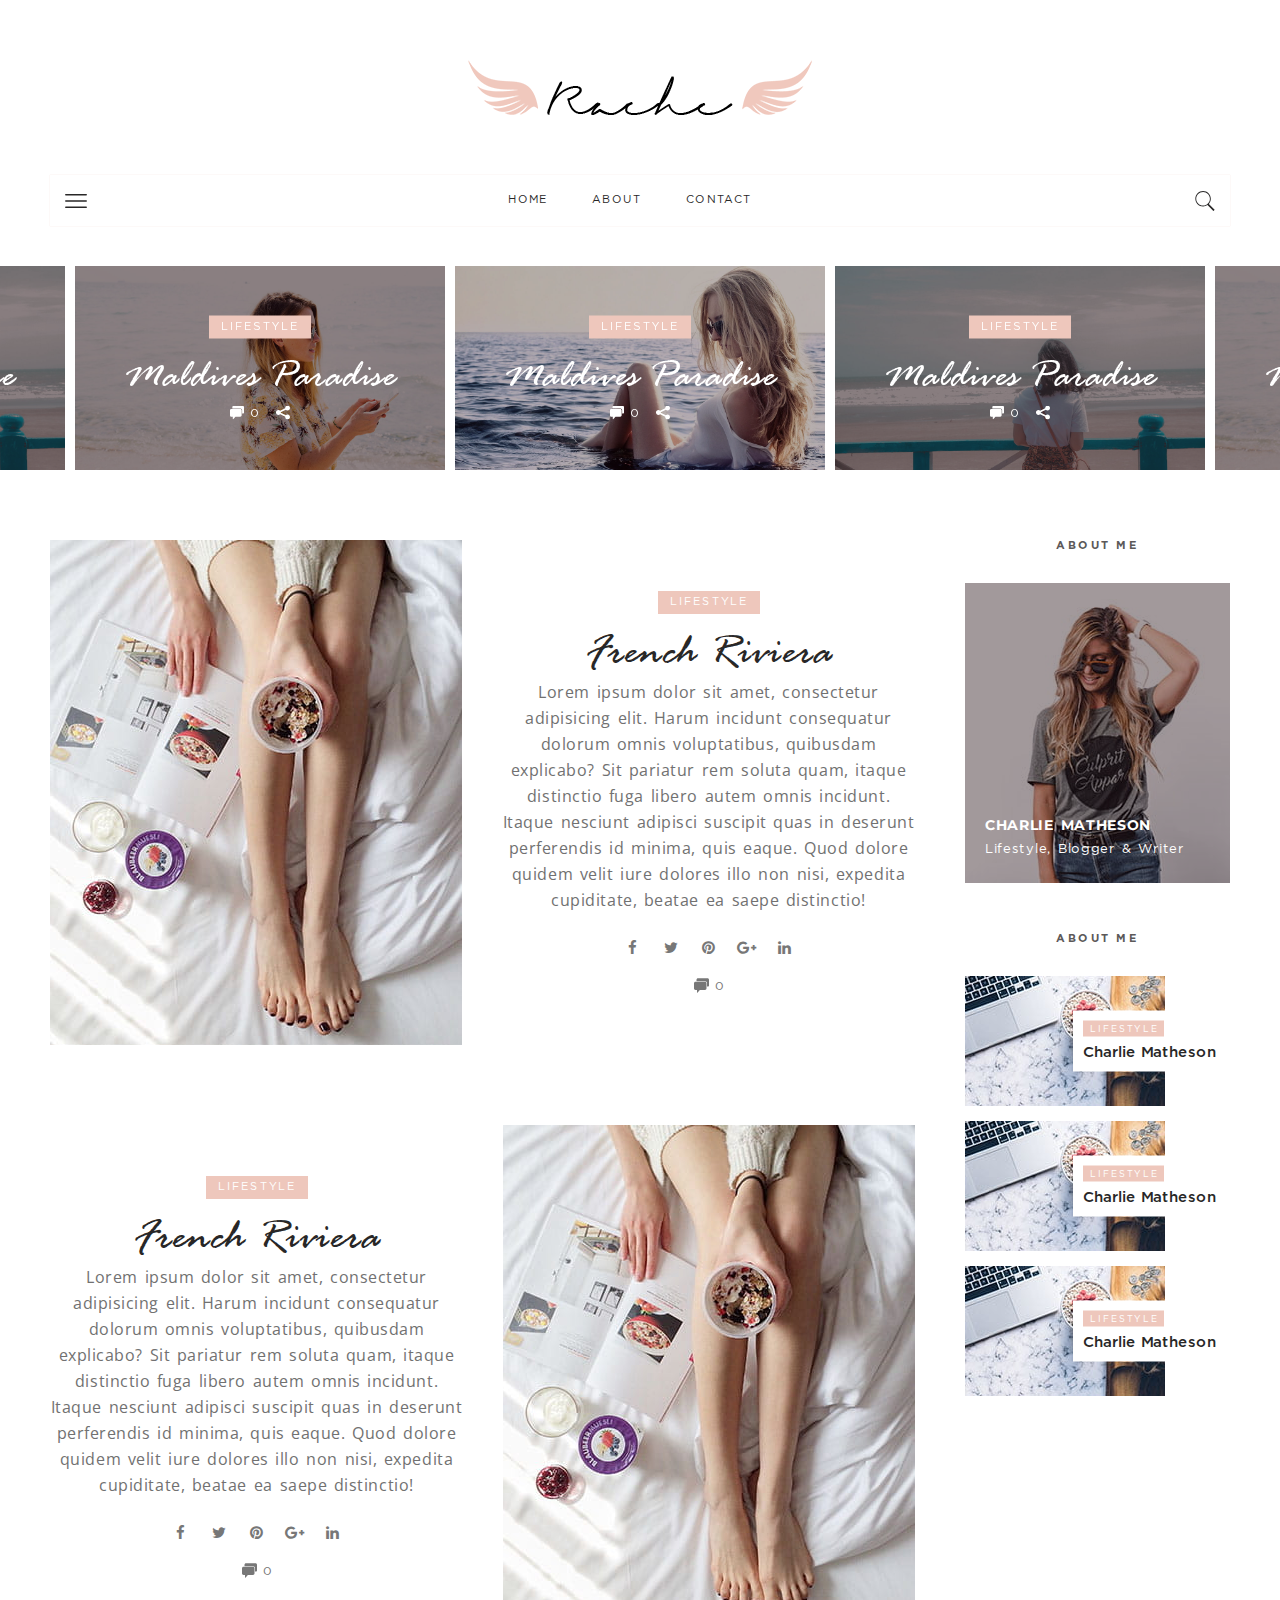
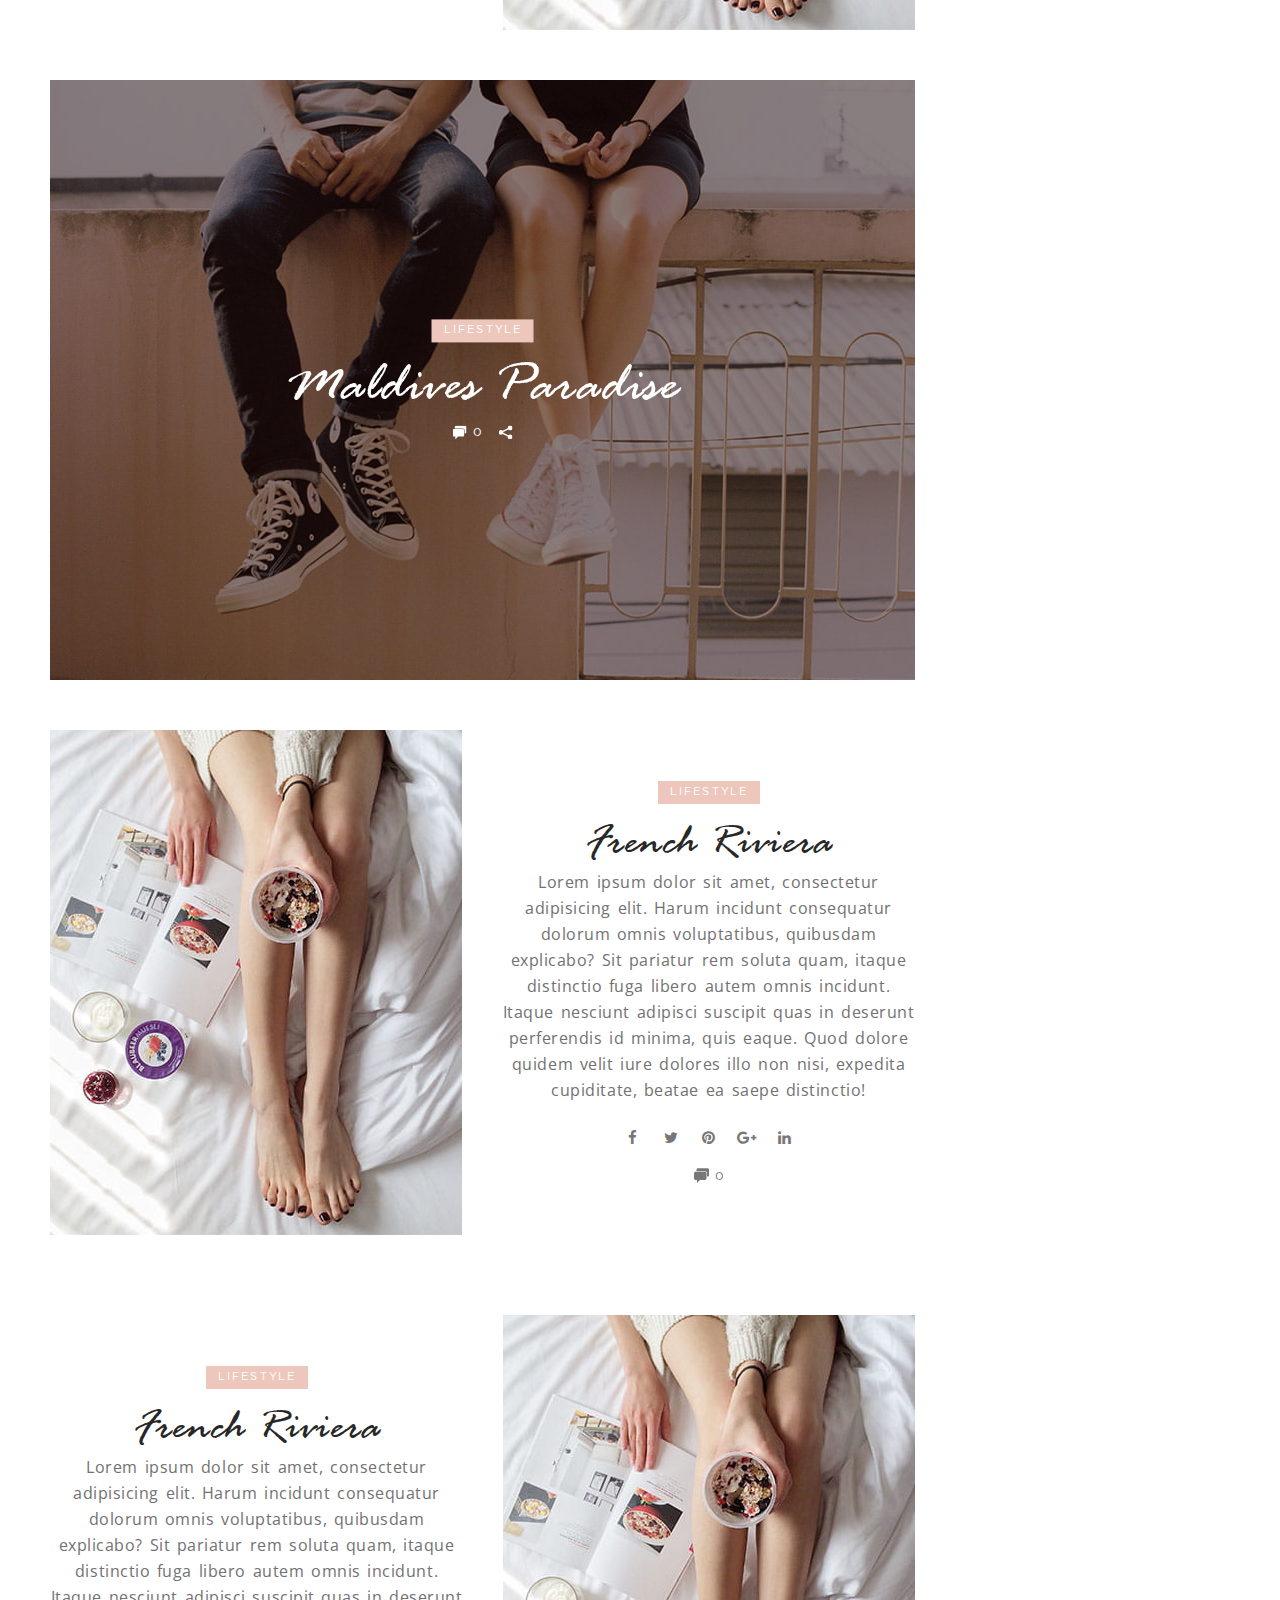
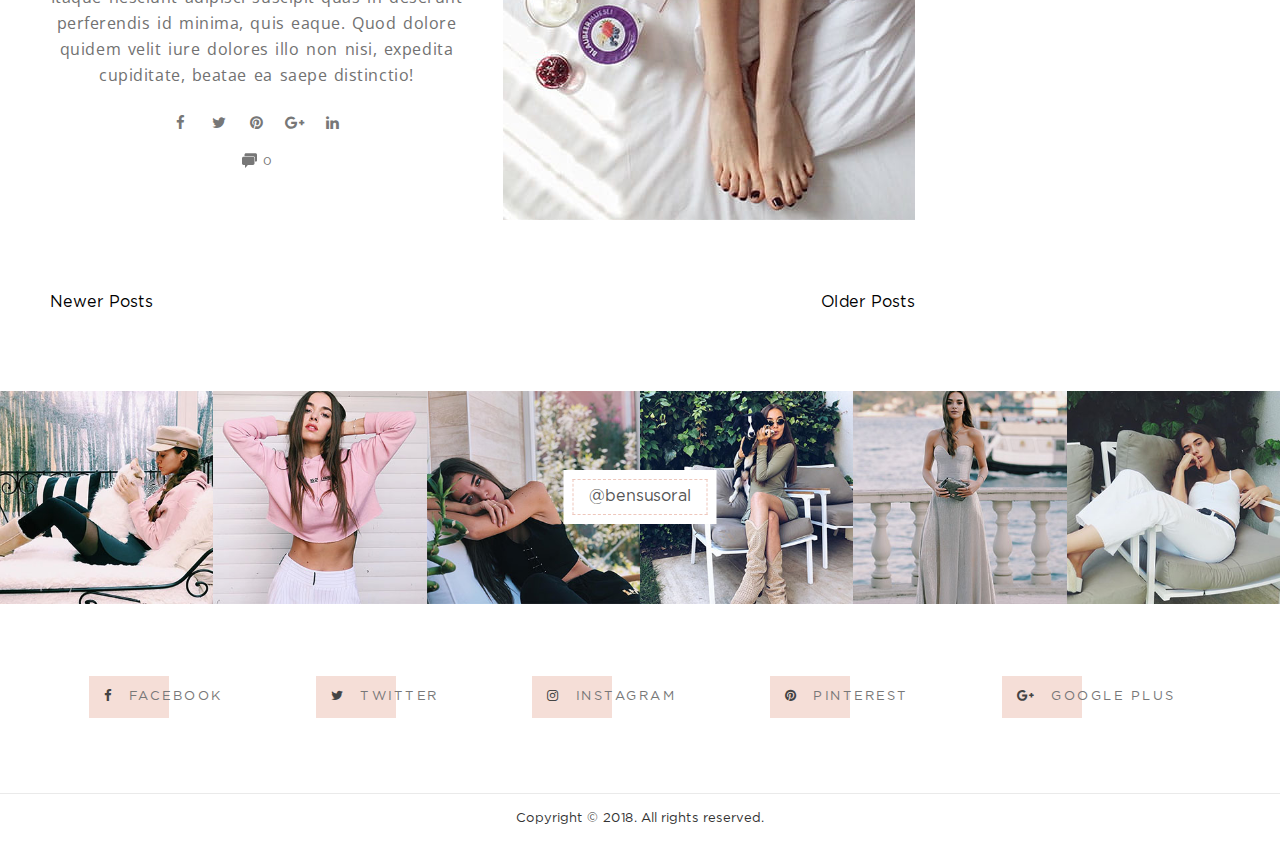
<file: index.html>
<!DOCTYPE html>
<html lang="en">
<head>
	<title>Rache</title>
	<meta charset="utf-8">
	<meta name="viewport" content="width=device-width, initial-scale=1, maximum-scale=1">

	<!-- CSS
	======================================== -->
	<link rel="stylesheet" href="assets/css/font-awesome.min.css">
	<link rel="stylesheet" href="assets/css/owl.carousel.min.css">
	<link rel="stylesheet" href="assets/css/style.css">
</head>
<body>
	
	<!-- Wrapper -->
	<div class="wrapper">
		
		<!-- Rache Header
		======================================== -->
		<header class="rache-header">
			<div class="container">
				
				<!-- Rache Logo -->
				<div class="rache-logo">
					<a href="index.html"><img src="assets/img/logo.png" alt="Rache"></a>
				</div>
				<!-- Rache Logo / End -->

				<!-- Rache Logo -->
				<nav class="rache-menu">
					<a class="menu-btn"><img src="assets/img/menu.svg" alt="Rache Menu Icon"></a>
					<ul class="main-menu">
						<li><a href="index.html">Home</a></li>
						<li><a href="about.html">About</a></li>
						<li><a href="contact.html">Contact</a></li>
					</ul>
					<a class="search-btn"><img src="assets/img/search.svg" alt="Rache Search Icon"></a>
				</nav>
				<!-- Rache Logo / End -->

			</div>
		</header>
		<!-- Rache Header / End -->

		<!-- Rache Featured
		======================================== -->
		<div class="rache-featured">
			<div class="container-fluid">

				<div class="featured-carousel owl-carousel">

					<div class="featured-post">
						<a href="single-link">
							<img src="assets/img/featured-1.jpg" alt="Rache Featured Post Image">
							<div class="img-overlay"></div>
						</a>
						<div class="featured-overlay">
							<span class="cat"><a href="category-link">Lifestyle</a></span>
							<h1 class="featured-title"><a href="single-link">Maldives Paradise</a></h1>
							<div class="post-meta">
								<a href="single-link"><img src="assets/img/comment-white.svg" alt=""><span class="comment-count">0</span></a>
								<div class="share">
									<a class="share-btn"><img src="assets/img/share.svg" alt="Rache Share Icon"></a>
									<div class="share-popup">
										<a href="#"><i class="fa fa-facebook"></i></a>
										<a href="#"><i class="fa fa-twitter"></i></a>
										<a href="#"><i class="fa fa-pinterest"></i></a>
										<a href="#"><i class="fa fa-google-plus"></i></a>
									</div>
								</div>
							</div>
						</div>
					</div>

					<div class="featured-post">
						<a href="single-link">
							<img src="assets/img/featured-2.jpg" alt="Rache Featured Post Image">
							<div class="img-overlay"></div>
						</a>
						<div class="featured-overlay">
							<span class="cat"><a href="category-link">Lifestyle</a></span>
							<h1 class="featured-title"><a href="single-link">Maldives Paradise</a></h1>
							<div class="post-meta">
								<a href="single-link"><img src="assets/img/comment-white.svg" alt=""><span class="comment-count">0</span></a>
								<div class="share">
									<a class="share-btn"><img src="assets/img/share.svg" alt="Rache Share Icon"></a>
									<div class="share-popup">
										<a href="#"><i class="fa fa-facebook"></i></a>
										<a href="#"><i class="fa fa-twitter"></i></a>
										<a href="#"><i class="fa fa-pinterest"></i></a>
										<a href="#"><i class="fa fa-google-plus"></i></a>
									</div>
								</div>
							</div>
						</div>
					</div>

					<div class="featured-post">
						<a href="single-link">
							<img src="assets/img/featured-3.jpg" alt="Rache Featured Post Image">
							<div class="img-overlay"></div>
						</a>
						<div class="featured-overlay">
							<span class="cat"><a href="category-link">Lifestyle</a></span>
							<h1 class="featured-title"><a href="single-link">Maldives Paradise</a></h1>
							<div class="post-meta">
								<a href="single-link"><img src="assets/img/comment-white.svg" alt=""><span class="comment-count">0</span></a>
								<div class="share">
									<a class="share-btn"><img src="assets/img/share.svg" alt="Rache Share Icon"></a>
									<div class="share-popup">
										<a href="#"><i class="fa fa-facebook"></i></a>
										<a href="#"><i class="fa fa-twitter"></i></a>
										<a href="#"><i class="fa fa-pinterest"></i></a>
										<a href="#"><i class="fa fa-google-plus"></i></a>
										<a href="#"><i class="fa fa-linkedin"></i></a>
									</div>
								</div>
							</div>
						</div>
					</div>

				</div>

			</div>
		</div>
		<!-- Rache Featured / End -->

		<!-- Rache Content
		======================================== -->
		<div class="rache-content">
			<div class="container">
				<div class="content-row">
					
					<main class="postbar pull-left">
						<div class="row">
							
							<!-- Post -->
							<article class="post list col12">

								<div class="post-media">
									<a href="single-link"><img src="assets/img/list-1.jpg" alt="Rache Post Image"></a>
								</div>

								<div class="post-content">

									<span class="cat"><a href="category-link">Lifestyle</a></span>
									<h2 class="post-title"><a href="single-link">French Riviera</a></h2>
									
									<div class="post-text">
										<p>Lorem ipsum dolor sit amet, consectetur adipisicing elit. Harum incidunt consequatur dolorum omnis voluptatibus, quibusdam explicabo? Sit pariatur rem soluta quam, itaque distinctio fuga libero autem omnis incidunt. Itaque nesciunt adipisci suscipit quas in deserunt perferendis id minima, quis eaque. Quod dolore quidem velit iure dolores illo non nisi, expedita cupiditate, beatae ea saepe distinctio!</p>
									</div>

									<div class="share">
										<a href="#"><i class="fa fa-facebook"></i></a>
										<a href="#"><i class="fa fa-twitter"></i></a>
										<a href="#"><i class="fa fa-pinterest"></i></a>
										<a href="#"><i class="fa fa-google-plus"></i></a>
										<a href="#"><i class="fa fa-linkedin"></i></a>
									</div>

									<div class="comment">
										<a href="single-link"><img src="assets/img/comment.svg" alt=""><span class="comment-count">0</span></a>
									</div>

								</div>

							</article>
							<!-- Post / End -->

							<!-- Post -->
							<article class="post list col12 img-right">

								<div class="post-media">
									<a href="single-link"><img src="assets/img/list-1.jpg" alt="Rache Post Image"></a>
								</div>

								<div class="post-content">

									<span class="cat"><a href="category-link">Lifestyle</a></span>
									<h2 class="post-title"><a href="single-link">French Riviera</a></h2>
									
									<div class="post-text">
										<p>Lorem ipsum dolor sit amet, consectetur adipisicing elit. Harum incidunt consequatur dolorum omnis voluptatibus, quibusdam explicabo? Sit pariatur rem soluta quam, itaque distinctio fuga libero autem omnis incidunt. Itaque nesciunt adipisci suscipit quas in deserunt perferendis id minima, quis eaque. Quod dolore quidem velit iure dolores illo non nisi, expedita cupiditate, beatae ea saepe distinctio!</p>
									</div>

									<div class="share">
										<a href="#"><i class="fa fa-facebook"></i></a>
										<a href="#"><i class="fa fa-twitter"></i></a>
										<a href="#"><i class="fa fa-pinterest"></i></a>
										<a href="#"><i class="fa fa-google-plus"></i></a>
										<a href="#"><i class="fa fa-linkedin"></i></a>
									</div>

									<div class="comment">
										<a href="single-link"><img src="assets/img/comment.svg" alt=""><span class="comment-count">0</span></a>
									</div>

								</div>

							</article>
							<!-- Post / End -->

							<!-- Post -->
							<article class="post featured col12">

								<div class="post-media">
									<a href="single-link">
										<img src="assets/img/featured-post-1.jpg" alt="Rache Post Image">
										<div class="img-overlay"></div>
									</a>
								</div>

								<div class="post-overlay">
									<span class="cat"><a href="category-link">Lifestyle</a></span>
									<h1 class="post-title"><a href="single-link">Maldives Paradise</a></h1>
									<div class="post-meta">
										<a href="single-link"><img src="assets/img/comment-white.svg" alt=""><span class="comment-count">0</span></a>
										<div class="share">
											<a class="share-btn"><img src="assets/img/share.svg" alt="Rache Share Icon"></a>
											<div class="share-popup">
												<a href="#"><i class="fa fa-facebook"></i></a>
												<a href="#"><i class="fa fa-twitter"></i></a>
												<a href="#"><i class="fa fa-pinterest"></i></a>
												<a href="#"><i class="fa fa-google-plus"></i></a>
												<a href="#"><i class="fa fa-linkedin"></i></a>
											</div>
										</div>
									</div>
								</div>

							</article>
							<!-- Post / End -->

							<!-- Post -->
							<article class="post list col12">

								<div class="post-media">
									<a href="single-link"><img src="assets/img/list-1.jpg" alt="Rache Post Image"></a>
								</div>

								<div class="post-content">

									<span class="cat"><a href="category-link">Lifestyle</a></span>
									<h2 class="post-title"><a href="single-link">French Riviera</a></h2>
									
									<div class="post-text">
										<p>Lorem ipsum dolor sit amet, consectetur adipisicing elit. Harum incidunt consequatur dolorum omnis voluptatibus, quibusdam explicabo? Sit pariatur rem soluta quam, itaque distinctio fuga libero autem omnis incidunt. Itaque nesciunt adipisci suscipit quas in deserunt perferendis id minima, quis eaque. Quod dolore quidem velit iure dolores illo non nisi, expedita cupiditate, beatae ea saepe distinctio!</p>
									</div>

									<div class="share">
										<a href="#"><i class="fa fa-facebook"></i></a>
										<a href="#"><i class="fa fa-twitter"></i></a>
										<a href="#"><i class="fa fa-pinterest"></i></a>
										<a href="#"><i class="fa fa-google-plus"></i></a>
										<a href="#"><i class="fa fa-linkedin"></i></a>
									</div>

									<div class="comment">
										<a href="single-link"><img src="assets/img/comment.svg" alt=""><span class="comment-count">0</span></a>
									</div>

								</div>

							</article>
							<!-- Post / End -->

							<!-- Post -->
							<article class="post list col12 img-right">

								<div class="post-media">
									<a href="single-link"><img src="assets/img/list-1.jpg" alt="Rache Post Image"></a>
								</div>

								<div class="post-content">

									<span class="cat"><a href="category-link">Lifestyle</a></span>
									<h2 class="post-title"><a href="single-link">French Riviera</a></h2>
									
									<div class="post-text">
										<p>Lorem ipsum dolor sit amet, consectetur adipisicing elit. Harum incidunt consequatur dolorum omnis voluptatibus, quibusdam explicabo? Sit pariatur rem soluta quam, itaque distinctio fuga libero autem omnis incidunt. Itaque nesciunt adipisci suscipit quas in deserunt perferendis id minima, quis eaque. Quod dolore quidem velit iure dolores illo non nisi, expedita cupiditate, beatae ea saepe distinctio!</p>
									</div>

									<div class="share">
										<a href="#"><i class="fa fa-facebook"></i></a>
										<a href="#"><i class="fa fa-twitter"></i></a>
										<a href="#"><i class="fa fa-pinterest"></i></a>
										<a href="#"><i class="fa fa-google-plus"></i></a>
										<a href="#"><i class="fa fa-linkedin"></i></a>
									</div>

									<div class="comment">
										<a href="single-link"><img src="assets/img/comment.svg" alt=""><span class="comment-count">0</span></a>
									</div>

								</div>

							</article>
							<!-- Post / End -->

							<!-- Post Pagination -->
							<div class="pagination col12">
						         <div class="row">
						             <div class="col6 prev textleft">Newer Posts</div>
						             <div class="col6 next textright">Older Posts</div>
						         </div>
						     </div>
							<!-- Post Pagination / End -->

						</div>
					</main>

					<aside class="sidebar pull-right">
						
						<div class="widget widget-about">

							<div class="widget-title">
								<h6>About Me</h6>
							</div>

							<div class="about-content">

								<a href="about-link">
									<img src="assets/img/about-widget.jpg" alt="Rache About Widget">
									<div class="img-overlay"></div>
								</a>

								<div class="about-overlay">
									<h3><a href="about-link">Charlie Matheson</a></h3>
									<p><a href="about-link">Lifestyle, Blogger &amp; Writer</a></p>
								</div>

							</div>

						</div>

						<div class="widget widget-popular-posts">

							<div class="widget-title">
								<h6>About Me</h6>
							</div>

							<div class="popular-post">
				                <a href="single-link">
						            <img src="assets/img/popular-1.jpg" alt="Rache Popular Post"/>
						            <div class="img-overlay"></div>
						        </a>

				                <div class="popular-overlay">
									<span class="cat"><a href="category-link">Lifestyle</a></span>
									<h5><a href="about-link">Charlie Matheson</a></h5>
				                </div>
				            </div>

				            <div class="popular-post">
				                <a href="single-link">
						            <img src="assets/img/popular-1.jpg" alt="Rache Popular Post"/>
						            <div class="img-overlay"></div>
						        </a>

				                <div class="popular-overlay">
									<span class="cat"><a href="category-link">Lifestyle</a></span>
									<h5><a href="about-link">Charlie Matheson</a></h5>
				                </div>
				            </div>

				            <div class="popular-post">
				                <a href="single-link">
						            <img src="assets/img/popular-1.jpg" alt="Rache Popular Post"/>
						            <div class="img-overlay"></div>
						        </a>

				                <div class="popular-overlay">
									<span class="cat"><a href="category-link">Lifestyle</a></span>
									<h5><a href="about-link">Charlie Matheson</a></h5>
				                </div>
				            </div>

						</div>

					</aside>

				</div>
			</div>
		</div>
		<!-- Rache Content / End -->

		<!-- Rache Footer
		======================================== -->
		<footer class="rache-footer">

			<div class="footer-instagram">
                <div class="widget instagram-feed-widget">
                	<div class="instagram-img clearfix">
                		<a href="#" target="_blank"><img src="assets/img/instagram-1.jpg" alt="Rache Instagram Bensu Soral"></a>
                		<a href="#" target="_blank"><img src="assets/img/instagram-2.jpg" alt="Rache Instagram Bensu Soral"></a>
						<a href="#" target="_blank"><img src="assets/img/instagram-3.jpg" alt="Rache Instagram Bensu Soral"></a>
						<a href="#" target="_blank"><img src="assets/img/instagram-4.jpg" alt="Rache Instagram Bensu Soral"></a>
						<a href="#" target="_blank"><img src="assets/img/instagram-5.jpg" alt="Rache Instagram Bensu Soral"></a>
						<a href="#" target="_blank"><img src="assets/img/instagram-6.jpg" alt="Rache Instagram Bensu Soral"></a>
                	</div>
                	<span class="insta-user"><a href="https://www.instagram.com/bensusoral" target="_blanl">@bensusoral</a></span>
                </div>
            </div>

            <div class="footer-social">
                <div class="container">

                    <div class="social-profiles">
                    	<a href="#"><i class="fa fa-facebook"></i>Facebook</a>
                    	<a href="#"><i class="fa fa-twitter"></i>Twitter</a>
                    	<a href="#"><i class="fa fa-instagram"></i>Instagram</a>
                    	<a href="#"><i class="fa fa-pinterest"></i>Pinterest</a>
                    	<a href="#"><i class="fa fa-google-plus"></i>Google Plus</a>
                    </div>

                </div>
            </div>

            <div class="copyright">Copyright &copy; 2018. All rights reserved.</div>

		</footer>
		<!-- Rache Footer / End -->

	</div>
	<!-- Wrapper / End -->

	<script src="assets/js/libs/jquery-3.3.1.min.js"></script>
	<script src="assets/js/libs/owl.carousel.min.js"></script>
	<script src="assets/js/script.js"></script>
</body>
</html>
</file>
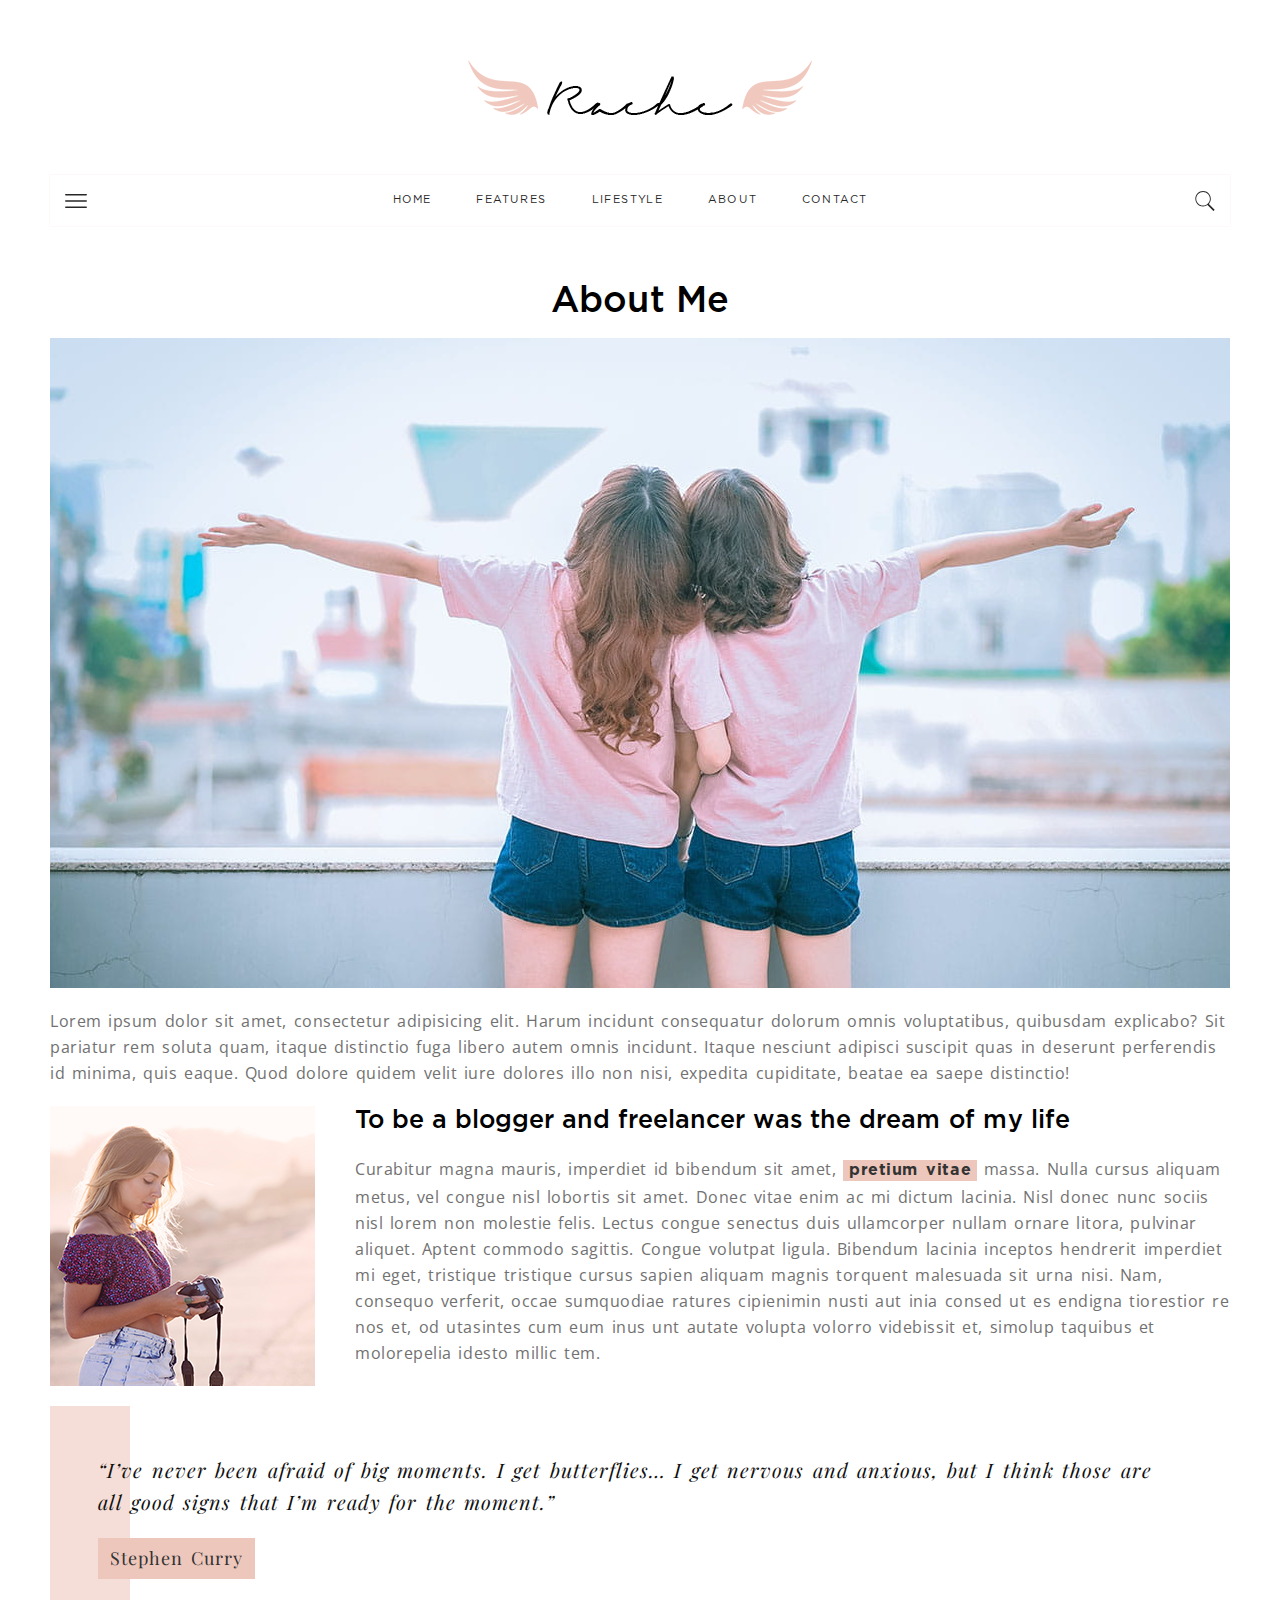
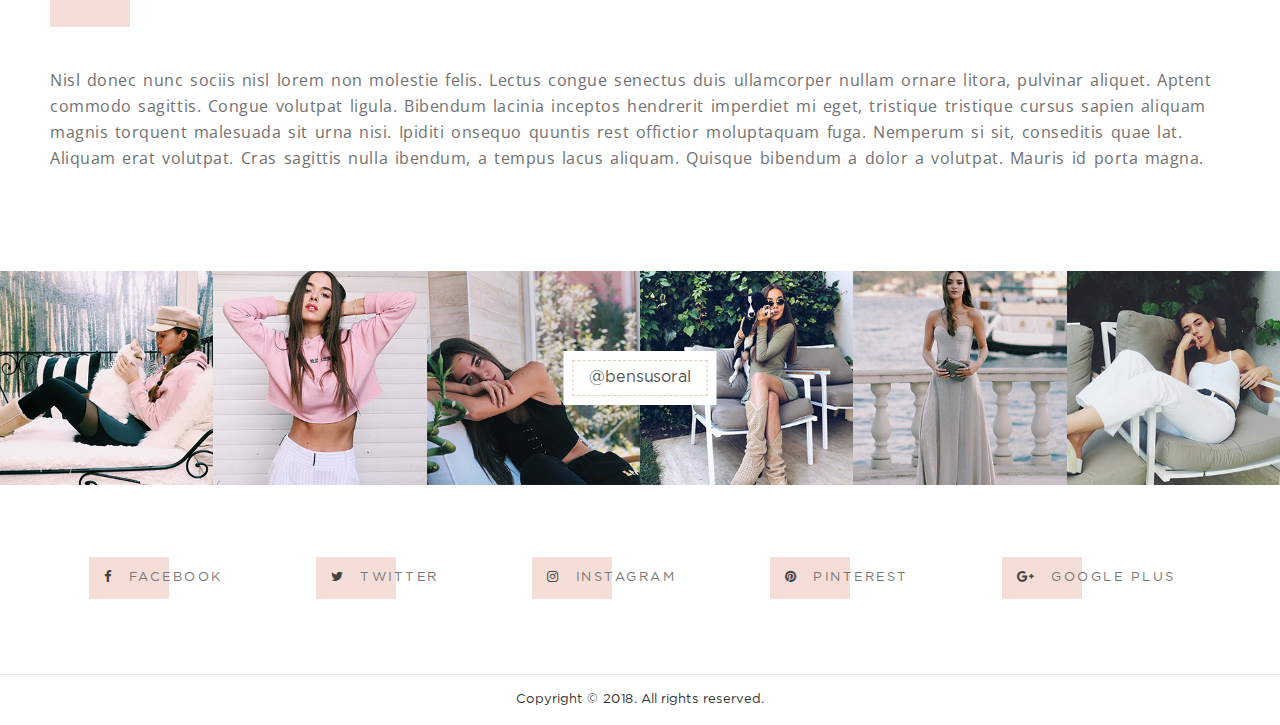
<file: about.html>
<!DOCTYPE html>
<html lang="en">
<head>
	<title>Rache</title>
	<meta charset="utf-8">
	<meta name="viewport" content="width=device-width, initial-scale=1, maximum-scale=1">

	<!-- CSS
	======================================== -->
	<link rel="stylesheet" href="assets/css/font-awesome.min.css">
	<link rel="stylesheet" href="assets/css/owl.carousel.min.css">
	<link rel="stylesheet" href="assets/css/style.css">
	<link rel="stylesheet" href="assets/css/responsive.css">
</head>
<body>
	
	<!-- Wrapper -->
	<div class="wrapper single page">
		
		<!-- Rache Header
		======================================== -->
		<header class="rache-header">
			<div class="container">
				
				<!-- Rache Logo -->
				<div class="rache-logo">
					<a href="index.html"><img src="assets/img/logo.png" alt="Rache"></a>
				</div>
				<!-- Rache Logo / End -->

				<!-- Rache Menu -->
				<nav class="rache-menu">
					<a class="menu-btn"><img src="assets/img/menu.svg" alt="Rache Menu Icon"></a>
					<ul class="main-menu">
						<li><a href="index.html">Home</a>
							<ul>
								<li><a href="index.html">Home 1</a></li>
								<li><a href="home-2.html">Home 2</a></li>
							</ul>
						</li>
						<li><a href="#">Features</a>
							<ul>
								<li><a href="standard-post.html">Standard Post</a></li>
								<li><a href="gallery-post.html">Gallery Post</a></li>
								<li><a href="video-post.html">Video Post</a></li>
								<li><a href="audio-post.html">Audio Post</a></li>
								<li><a href="fullwidth-post.html">Full Width Post</a></li>
								<li><a href="leftsidebar-post.html">Left Sidebar Post</a></li>
							</ul>
						</li>
						<li><a href="category.html">Lifestyle</a></li>
						<li><a href="about.html">About</a></li>
						<li><a href="contact.html">Contact</a></li>
					</ul>
					<a class="search-btn"><img src="assets/img/search.svg" alt="Rache Search Icon"></a>
				</nav>
				<!-- Rache Menu / End -->

			</div>
		</header>
		<!-- Rache Header / End -->

		<!-- Sidemenu
		======================================== -->
		<div class="sidemenu">

			<div class="sidemenu-header">
				<a href="#" class="menu-btn"><img src="assets/img/close.svg" alt="Rache Icon"></a>
				<a href="index.html" class="sidemenu-logo"><img src="assets/img/sidemenu-logo.png" alt="Rache Logo"></a>
			</div>

			<ul class="mobile-menu">
				<li><a href="index.html">Home</a>
					<ul>
						<li><a href="index.html">Home 1</a></li>
						<li><a href="home-2.html">Home 2</a></li>
					</ul>
				</li>
				<li><a href="#">Features</a>
					<ul>
						<li><a href="standard-post.html">Standard Post</a></li>
						<li><a href="gallery-post.html">Gallery Post</a></li>
						<li><a href="video-post.html">Video Post</a></li>
						<li><a href="audio-post.html">Audio Post</a></li>
						<li><a href="fullwidth-post.html">Full Width Post</a></li>
						<li><a href="leftsidebar-post.html">Left Sidebar Post</a></li>
					</ul>
				</li>
				<li><a href="category.html">Lifestyle</a></li>
				<li><a href="about.html">About</a></li>
				<li><a href="contact.html">Contact</a></li>
			</ul>

		</div>
		<!-- Sidemenu / End -->

		<!-- Search Popup
		======================================== -->
		<div class="search-popup">
			<a href="#" class="search-btn"><img src="assets/img/close.svg" alt="Rache Icon"></a>
			<form method="get" role="search">
                <input type="search" placeholder="Search Anything...">
			</form>
		</div>
		<!-- Search Popup / End -->

		<!-- Rache Content
		======================================== -->
		<div class="rache-content">
			<div class="container">
				<div class="content-row">
					
					<!-- Postbar -->
					<main class="postbar fullwidth">
						<div class="row">
							
							<!-- Post -->
							<article class="post standard col12">

								<div class="post-header">
									<h2 class="post-title">About Me</h2>
								</div>

								<div class="post-media">
									<img src="assets/img/about.jpg" alt="Rache Post Image">
								</div>

								<div class="post-content">

									<div class="post-text">
										<p>Lorem ipsum dolor sit amet, consectetur adipisicing elit. Harum incidunt consequatur dolorum omnis voluptatibus, quibusdam explicabo? Sit pariatur rem soluta quam, itaque distinctio fuga libero autem omnis incidunt. Itaque nesciunt adipisci suscipit quas in deserunt perferendis id minima, quis eaque. Quod dolore quidem velit iure dolores illo non nisi, expedita cupiditate, beatae ea saepe distinctio!</p>
										<img class="pull-left" src="assets/img/text-image.jpg" alt="Rache Image" width="265" height="280" />
										<h3>To be a blogger and freelancer was the dream of my life</h3>
										<p>Curabitur magna mauris, imperdiet id bibendum sit amet, <strong>pretium vitae</strong> massa. Nulla cursus aliquam metus, vel congue nisl lobortis sit amet. Donec vitae enim ac mi dictum lacinia. Nisl donec nunc sociis nisl lorem non molestie felis. Lectus congue senectus duis ullamcorper nullam ornare litora, pulvinar aliquet. Aptent commodo sagittis. Congue volutpat ligula. Bibendum lacinia inceptos hendrerit imperdiet mi eget, tristique tristique cursus sapien aliquam magnis torquent malesuada sit urna nisi. Nam, consequo verferit, occae sumquodiae ratures cipienimin nusti aut inia consed ut es endigna tiorestior re nos et, od utasintes cum eum inus unt autate volupta volorro videbissit et, simolup taquibus et molorepelia idesto millic tem.</p>
										<blockquote>
											<p>
												“I’ve never been afraid of big moments. I get butterflies… I get nervous and anxious, but I think those are all good signs that I’m ready for the moment.”
												<cite>Stephen Curry</cite>
											</p>
										</blockquote>
										<p>Nisl donec nunc sociis nisl lorem non molestie felis. Lectus congue senectus duis ullamcorper nullam ornare litora, pulvinar aliquet. Aptent commodo sagittis. Congue volutpat ligula. Bibendum lacinia inceptos hendrerit imperdiet mi eget, tristique tristique cursus sapien aliquam magnis torquent malesuada sit urna nisi. Ipiditi onsequo quuntis rest offictior moluptaquam fuga. Nemperum si sit, conseditis quae lat. Aliquam erat volutpat. Cras sagittis nulla ibendum, a tempus lacus aliquam. Quisque bibendum a dolor a volutpat. Mauris id porta magna.</p>
									</div>

								</div>

							</article>
							<!-- Post / End -->

						</div>
					</main>
					<!-- Postbar / End -->

				</div>
			</div>
		</div>
		<!-- Rache Content / End -->

		<!-- Rache Footer
		======================================== -->
		<footer class="rache-footer">

			<div class="footer-instagram">
                <div class="widget instagram-feed-widget">
                	<div class="instagram-img clearfix">
                		<a href="#" target="_blank"><img src="assets/img/instagram-1.jpg" alt="Rache Instagram Bensu Soral"></a>
                		<a href="#" target="_blank"><img src="assets/img/instagram-2.jpg" alt="Rache Instagram Bensu Soral"></a>
						<a href="#" target="_blank"><img src="assets/img/instagram-3.jpg" alt="Rache Instagram Bensu Soral"></a>
						<a href="#" target="_blank"><img src="assets/img/instagram-4.jpg" alt="Rache Instagram Bensu Soral"></a>
						<a href="#" target="_blank"><img src="assets/img/instagram-5.jpg" alt="Rache Instagram Bensu Soral"></a>
						<a href="#" target="_blank"><img src="assets/img/instagram-6.jpg" alt="Rache Instagram Bensu Soral"></a>
                	</div>
                	<span class="insta-user"><a href="https://www.instagram.com/bensusoral" target="_blanl">@bensusoral</a></span>
                </div>
            </div>

            <div class="footer-social">
                <div class="container">

                    <div class="social-profiles">
                    	<a href="#"><i class="fa fa-facebook"></i>Facebook</a>
                    	<a href="#"><i class="fa fa-twitter"></i>Twitter</a>
                    	<a href="#"><i class="fa fa-instagram"></i>Instagram</a>
                    	<a href="#"><i class="fa fa-pinterest"></i>Pinterest</a>
                    	<a href="#"><i class="fa fa-google-plus"></i>Google Plus</a>
                    </div>

                </div>
            </div>

            <div class="copyright">Copyright &copy; 2018. All rights reserved.</div>

		</footer>
		<!-- Rache Footer / End -->

	</div>
	<!-- Wrapper / End -->

	<script src="assets/js/libs/jquery-3.3.1.min.js"></script>
	<script src="assets/js/libs/owl.carousel.min.js"></script>
	<script src="assets/js/script.js"></script>
</body>
</html>
</file>
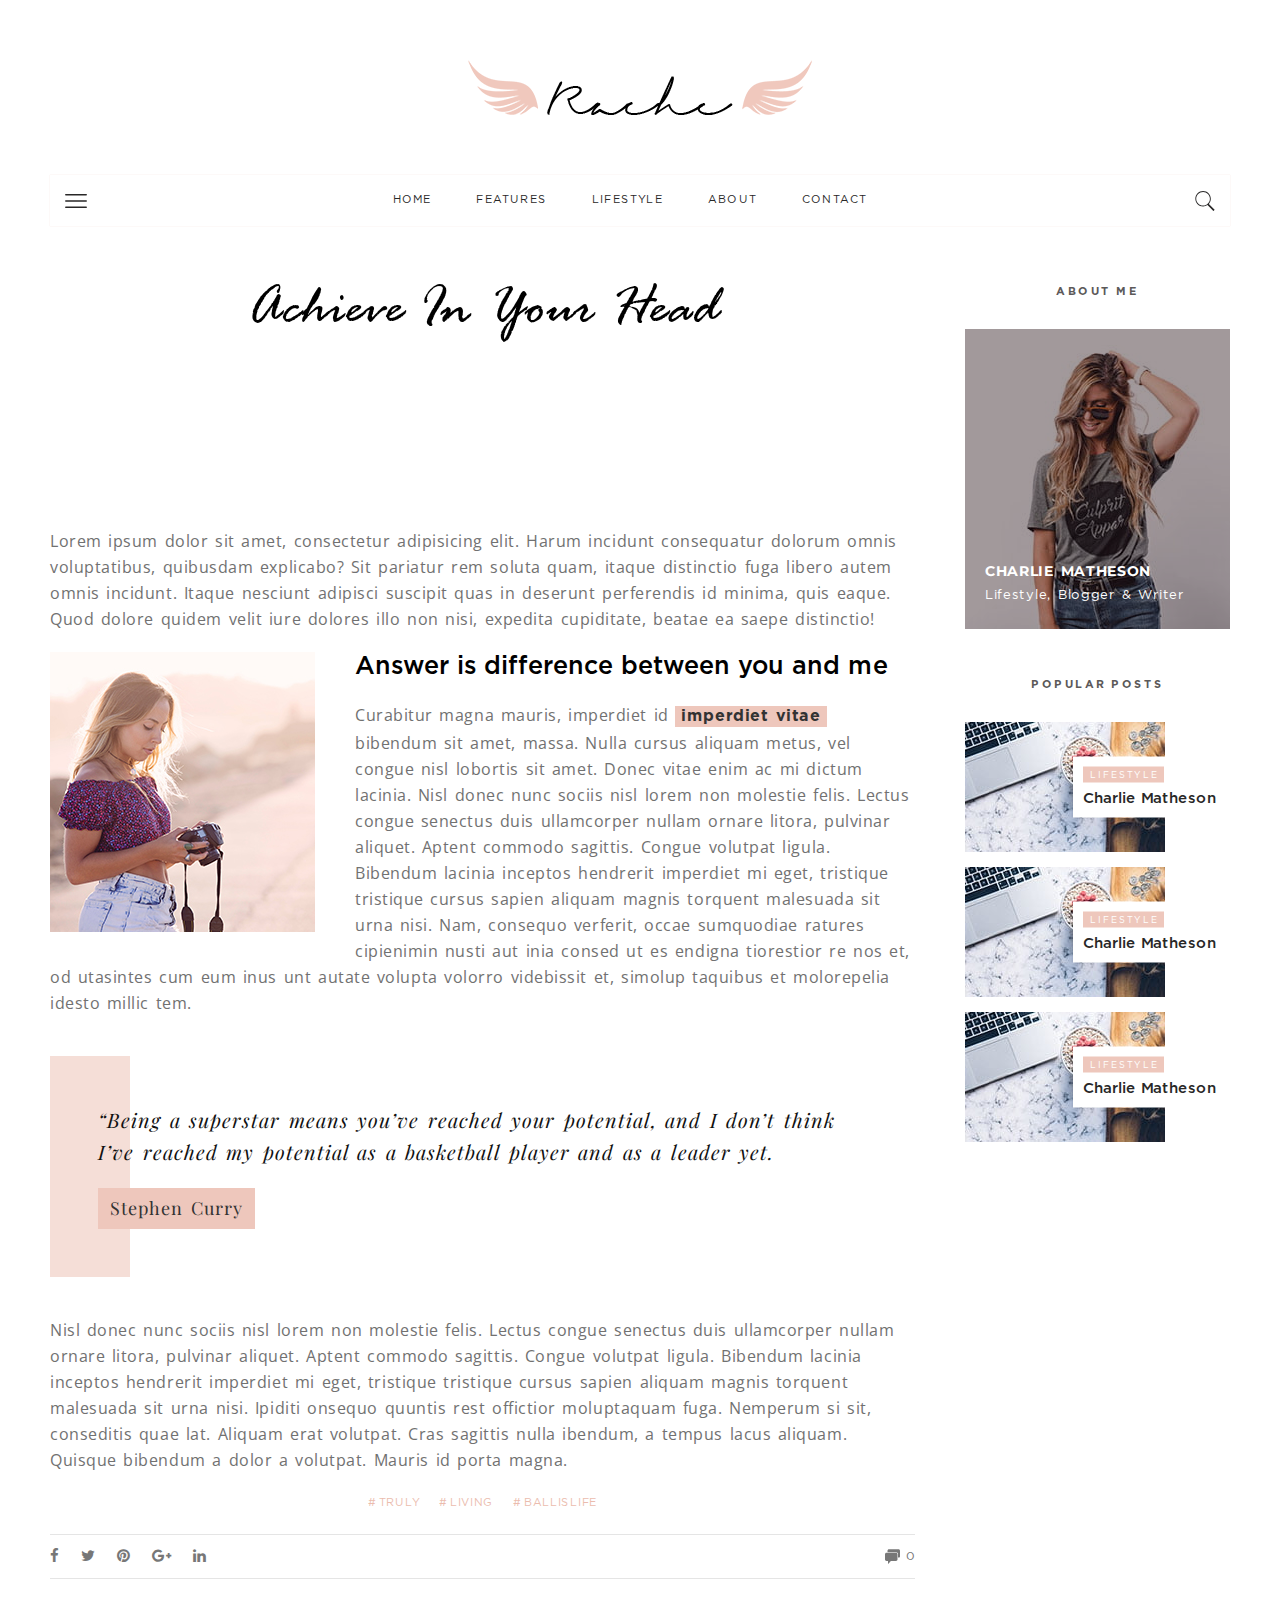
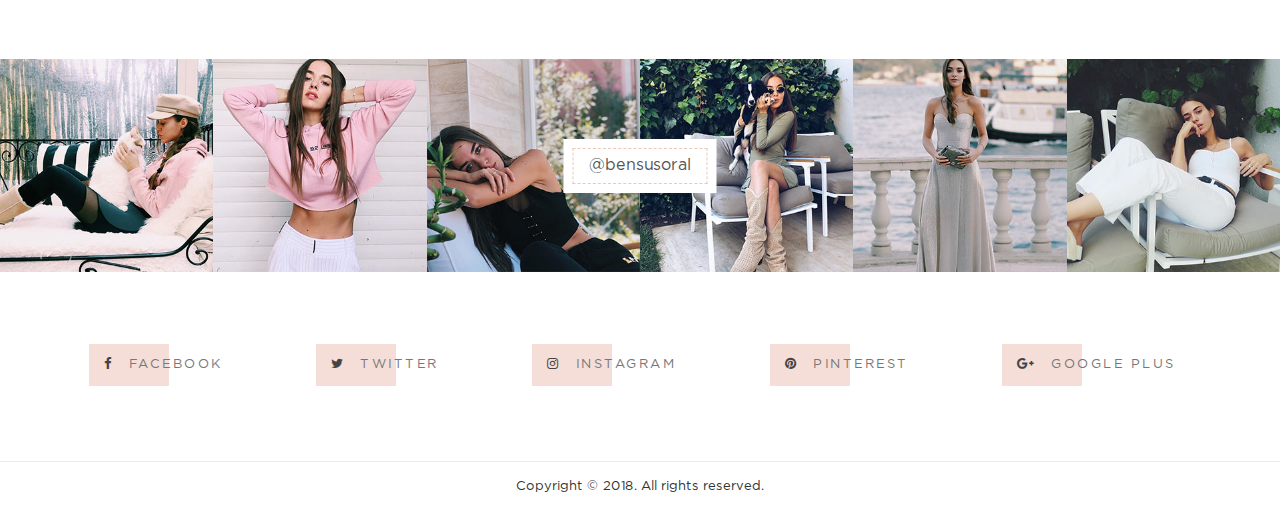
<file: audio-post.html>
<!DOCTYPE html>
<html lang="en">
<head>
	<title>Rache</title>
	<meta charset="utf-8">
	<meta name="viewport" content="width=device-width, initial-scale=1, maximum-scale=1">

	<!-- CSS
	======================================== -->
	<link rel="stylesheet" href="assets/css/font-awesome.min.css">
	<link rel="stylesheet" href="assets/css/owl.carousel.min.css">
	<link rel="stylesheet" href="assets/css/style.css">
	<link rel="stylesheet" href="assets/css/responsive.css">
</head>
<body>
	
	<!-- Wrapper -->
	<div class="wrapper single">
		
		<!-- Rache Header
		======================================== -->
		<header class="rache-header">
			<div class="container">
				
				<!-- Rache Logo -->
				<div class="rache-logo">
					<a href="index.html"><img src="assets/img/logo.png" alt="Rache"></a>
				</div>
				<!-- Rache Logo / End -->

				<!-- Rache Menu -->
				<nav class="rache-menu">
					<a class="menu-btn"><img src="assets/img/menu.svg" alt="Rache Menu Icon"></a>
					<ul class="main-menu">
						<li><a href="index.html">Home</a>
							<ul>
								<li><a href="index.html">Home 1</a></li>
								<li><a href="home-2.html">Home 2</a></li>
							</ul>
						</li>
						<li><a href="#">Features</a>
							<ul>
								<li><a href="standard-post.html">Standard Post</a></li>
								<li><a href="gallery-post.html">Gallery Post</a></li>
								<li><a href="video-post.html">Video Post</a></li>
								<li><a href="audio-post.html">Audio Post</a></li>
								<li><a href="fullwidth-post.html">Full Width Post</a></li>
								<li><a href="leftsidebar-post.html">Left Sidebar Post</a></li>
							</ul>
						</li>
						<li><a href="category.html">Lifestyle</a></li>
						<li><a href="about.html">About</a></li>
						<li><a href="contact.html">Contact</a></li>
					</ul>
					<a class="search-btn"><img src="assets/img/search.svg" alt="Rache Search Icon"></a>
				</nav>
				<!-- Rache Menu / End -->

			</div>
		</header>
		<!-- Rache Header / End -->

		<!-- Sidemenu
		======================================== -->
		<div class="sidemenu">

			<div class="sidemenu-header">
				<a href="#" class="menu-btn"><img src="assets/img/close.svg" alt="Rache Icon"></a>
				<a href="index.html" class="sidemenu-logo"><img src="assets/img/sidemenu-logo.png" alt="Rache Logo"></a>
			</div>

			<ul class="mobile-menu">
				<li><a href="index.html">Home</a>
					<ul>
						<li><a href="index.html">Home 1</a></li>
						<li><a href="home-2.html">Home 2</a></li>
					</ul>
				</li>
				<li><a href="#">Features</a>
					<ul>
						<li><a href="standard-post.html">Standard Post</a></li>
						<li><a href="gallery-post.html">Gallery Post</a></li>
						<li><a href="video-post.html">Video Post</a></li>
						<li><a href="audio-post.html">Audio Post</a></li>
						<li><a href="fullwidth-post.html">Full Width Post</a></li>
						<li><a href="leftsidebar-post.html">Left Sidebar Post</a></li>
					</ul>
				</li>
				<li><a href="category.html">Lifestyle</a></li>
				<li><a href="about.html">About</a></li>
				<li><a href="contact.html">Contact</a></li>
			</ul>

		</div>
		<!-- Sidemenu / End -->

		<!-- Search Popup
		======================================== -->
		<div class="search-popup">
			<a href="#" class="search-btn"><img src="assets/img/close.svg" alt="Rache Icon"></a>
			<form method="get" role="search">
                <input type="search" placeholder="Search Anything...">
			</form>
		</div>
		<!-- Search Popup / End -->

		<!-- Rache Content
		======================================== -->
		<div class="rache-content">
			<div class="container">
				<div class="content-row">
					
					<!-- Postbar -->
					<main class="postbar pull-left">
						<div class="row">
							
							<!-- Post -->
							<article class="post standard col12">

								<div class="post-header">
									<h2 class="post-title">Achieve In Your Head</h2>
								</div>

								<div class="post-media audio">
									<iframe src="https://w.soundcloud.com/player/?visual=true&url=https%3A%2F%2Fapi.soundcloud.com%2Ftracks%2F310469746&show_artwork=true&maxwidth=1180&maxheight=1000&dnt=1"></iframe>
								</div>

								<div class="post-content">

									<div class="post-text">
										<p>Lorem ipsum dolor sit amet, consectetur adipisicing elit. Harum incidunt consequatur dolorum omnis voluptatibus, quibusdam explicabo? Sit pariatur rem soluta quam, itaque distinctio fuga libero autem omnis incidunt. Itaque nesciunt adipisci suscipit quas in deserunt perferendis id minima, quis eaque. Quod dolore quidem velit iure dolores illo non nisi, expedita cupiditate, beatae ea saepe distinctio!</p>
										<img class="pull-left" src="assets/img/text-image.jpg" alt="Rache Image" width="265" height="280" />
										<h3>Answer is difference between you and me</h3>
										<p>Curabitur magna mauris, imperdiet id <strong>imperdiet vitae</strong> bibendum sit amet, massa. Nulla cursus aliquam metus, vel congue nisl lobortis sit amet. Donec vitae enim ac mi dictum lacinia. Nisl donec nunc sociis nisl lorem non molestie felis. Lectus congue senectus duis ullamcorper nullam ornare litora, pulvinar aliquet. Aptent commodo sagittis. Congue volutpat ligula. Bibendum lacinia inceptos hendrerit imperdiet mi eget, tristique tristique cursus sapien aliquam magnis torquent malesuada sit urna nisi. Nam, consequo verferit, occae sumquodiae ratures cipienimin nusti aut inia consed ut es endigna tiorestior re nos et, od utasintes cum eum inus unt autate volupta volorro videbissit et, simolup taquibus et molorepelia idesto millic tem.</p>
										<blockquote>
											<p>
												“Being a superstar means you’ve reached your potential, and I don’t think I’ve reached my potential as a basketball player and as a leader yet.
												<cite>Stephen Curry</cite>
											</p>
										</blockquote>
										<p>Nisl donec nunc sociis nisl lorem non molestie felis. Lectus congue senectus duis ullamcorper nullam ornare litora, pulvinar aliquet. Aptent commodo sagittis. Congue volutpat ligula. Bibendum lacinia inceptos hendrerit imperdiet mi eget, tristique tristique cursus sapien aliquam magnis torquent malesuada sit urna nisi. Ipiditi onsequo quuntis rest offictior moluptaquam fuga. Nemperum si sit, conseditis quae lat. Aliquam erat volutpat. Cras sagittis nulla ibendum, a tempus lacus aliquam. Quisque bibendum a dolor a volutpat. Mauris id porta magna.</p>
									</div>

									<div class="post-tags">
										<a href="category.html">Truly</a>
										<a href="category.html">Living</a>
										<a href="category.html">Ballislife</a>
									</div>

									<div class="post-footer">
										
										<div class="share">
											<a href="#"><i class="fa fa-facebook"></i></a>
											<a href="#"><i class="fa fa-twitter"></i></a>
											<a href="#"><i class="fa fa-pinterest"></i></a>
											<a href="#"><i class="fa fa-google-plus"></i></a>
											<a href="#"><i class="fa fa-linkedin"></i></a>
										</div>

										<div class="comment">
											<img src="assets/img/comment.svg" alt=""><span class="comment-count">0</span>
										</div>

									</div>

								</div>

							</article>
							<!-- Post / End -->

						</div>
					</main>
					<!-- Postbar / End -->

					<!-- Sidebar -->
					<aside class="sidebar pull-right">
						
						<div class="widget widget-about">

							<div class="widget-title">
								<h6>About Me</h6>
							</div>

							<div class="about-content">

								<a href="about.html">
									<img src="assets/img/about-widget.jpg" alt="Rache About Widget">
									<div class="img-overlay"></div>
								</a>

								<div class="about-overlay">
									<h3><a href="about.html">Charlie Matheson</a></h3>
									<p><a href="about.html">Lifestyle, Blogger &amp; Writer</a></p>
								</div>

							</div>

						</div>

						<div class="widget widget-popular-posts">

							<div class="widget-title">
								<h6>Popular Posts</h6>
							</div>

							<div class="popular-post">
				                <a href="standard-post.html">
						            <img src="assets/img/popular-1.jpg" alt="Rache Popular Post"/>
						            <div class="img-overlay"></div>
						        </a>

				                <div class="popular-overlay">
									<span class="cat"><a href="category.html">Lifestyle</a></span>
									<h5><a href="about.html">Charlie Matheson</a></h5>
				                </div>
				            </div>

				            <div class="popular-post">
				                <a href="standard-post.html">
						            <img src="assets/img/popular-1.jpg" alt="Rache Popular Post"/>
						            <div class="img-overlay"></div>
						        </a>

				                <div class="popular-overlay">
									<span class="cat"><a href="category.html">Lifestyle</a></span>
									<h5><a href="about.html">Charlie Matheson</a></h5>
				                </div>
				            </div>

				            <div class="popular-post">
				                <a href="standard-post.html">
						            <img src="assets/img/popular-1.jpg" alt="Rache Popular Post"/>
						            <div class="img-overlay"></div>
						        </a>

				                <div class="popular-overlay">
									<span class="cat"><a href="category.html">Lifestyle</a></span>
									<h5><a href="about.html">Charlie Matheson</a></h5>
				                </div>
				            </div>

						</div>

					</aside>
					<!-- Sidebar / End -->

				</div>
			</div>
		</div>
		<!-- Rache Content / End -->

		<!-- Rache Footer
		======================================== -->
		<footer class="rache-footer">

			<div class="footer-instagram">
                <div class="widget instagram-feed-widget">
                	<div class="instagram-img clearfix">
                		<a href="#" target="_blank"><img src="assets/img/instagram-1.jpg" alt="Rache Instagram Bensu Soral"></a>
                		<a href="#" target="_blank"><img src="assets/img/instagram-2.jpg" alt="Rache Instagram Bensu Soral"></a>
						<a href="#" target="_blank"><img src="assets/img/instagram-3.jpg" alt="Rache Instagram Bensu Soral"></a>
						<a href="#" target="_blank"><img src="assets/img/instagram-4.jpg" alt="Rache Instagram Bensu Soral"></a>
						<a href="#" target="_blank"><img src="assets/img/instagram-5.jpg" alt="Rache Instagram Bensu Soral"></a>
						<a href="#" target="_blank"><img src="assets/img/instagram-6.jpg" alt="Rache Instagram Bensu Soral"></a>
                	</div>
                	<span class="insta-user"><a href="https://www.instagram.com/bensusoral" target="_blanl">@bensusoral</a></span>
                </div>
            </div>

            <div class="footer-social">
                <div class="container">

                    <div class="social-profiles">
                    	<a href="#"><i class="fa fa-facebook"></i>Facebook</a>
                    	<a href="#"><i class="fa fa-twitter"></i>Twitter</a>
                    	<a href="#"><i class="fa fa-instagram"></i>Instagram</a>
                    	<a href="#"><i class="fa fa-pinterest"></i>Pinterest</a>
                    	<a href="#"><i class="fa fa-google-plus"></i>Google Plus</a>
                    </div>

                </div>
            </div>

            <div class="copyright">Copyright &copy; 2018. All rights reserved.</div>

		</footer>
		<!-- Rache Footer / End -->

	</div>
	<!-- Wrapper / End -->

	<script src="assets/js/libs/jquery-3.3.1.min.js"></script>
	<script src="assets/js/libs/owl.carousel.min.js"></script>
	<script src="assets/js/script.js"></script>
</body>
</html>
</file>
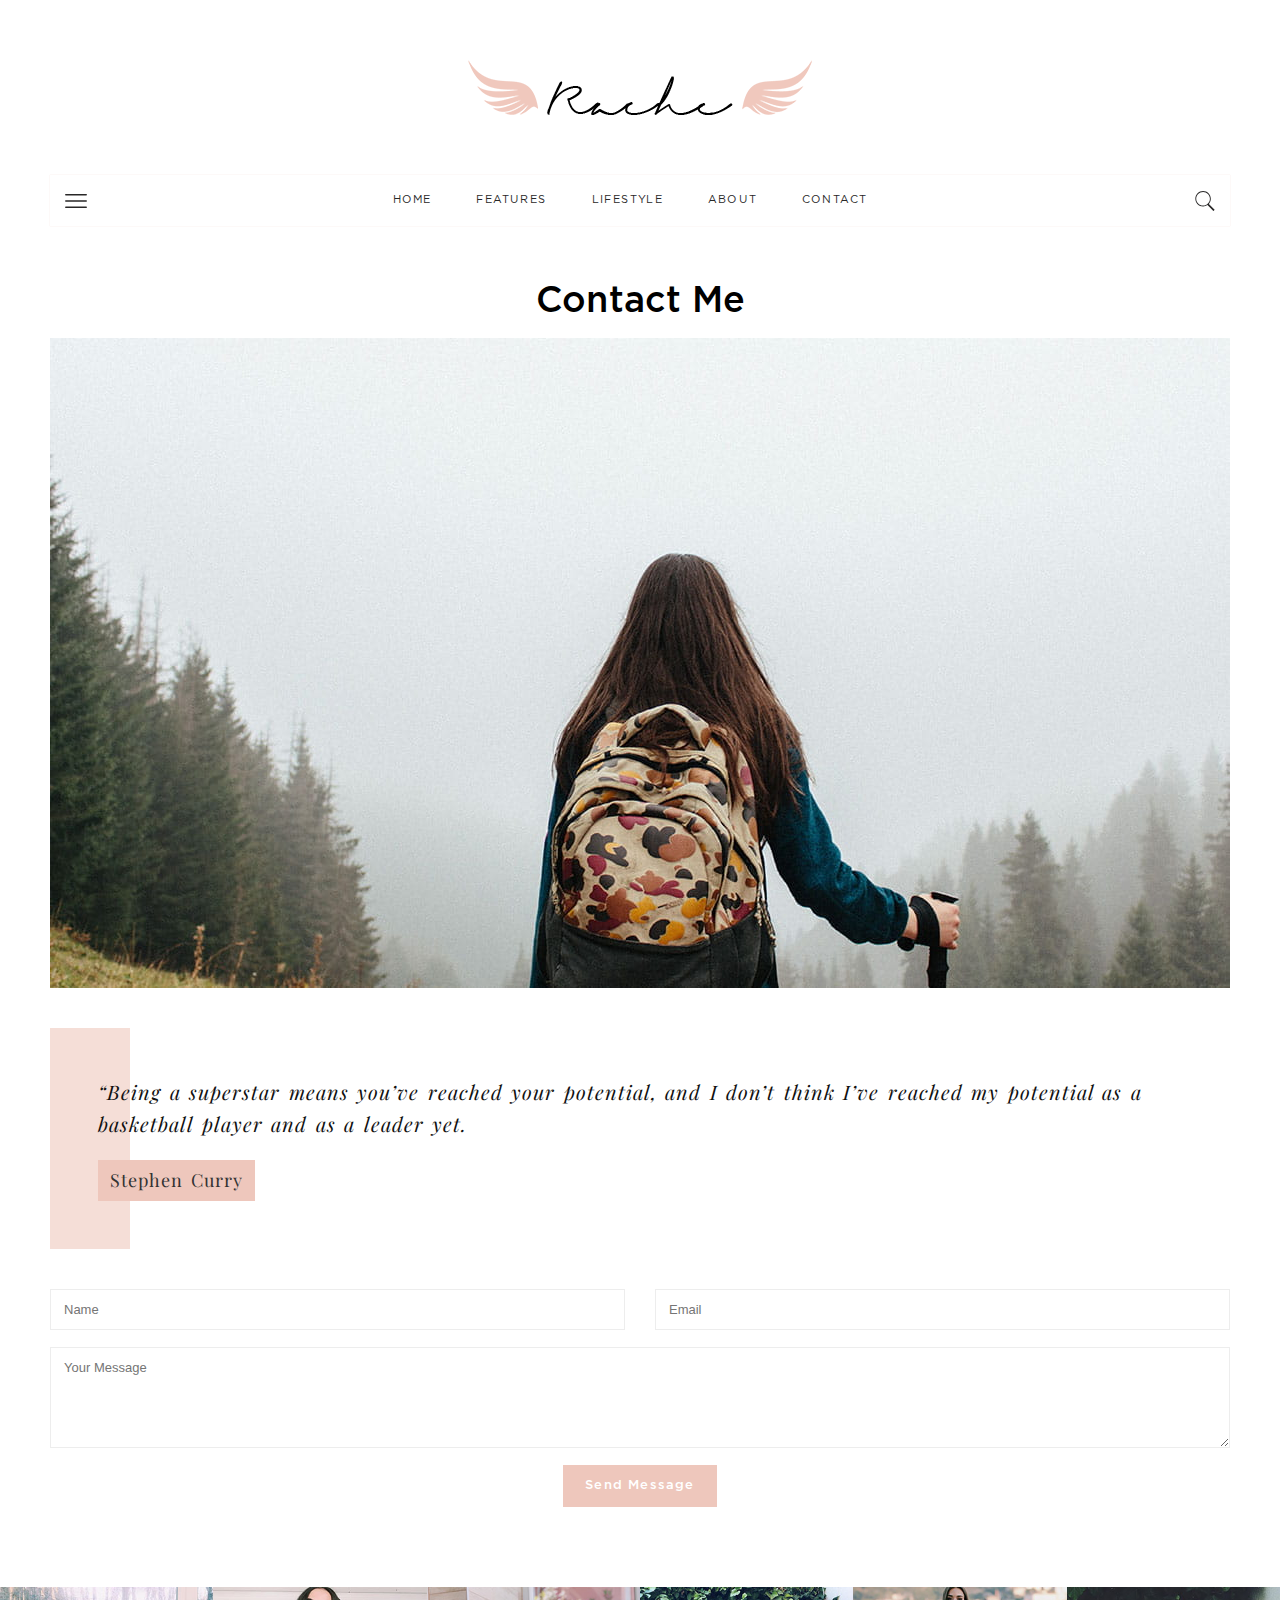
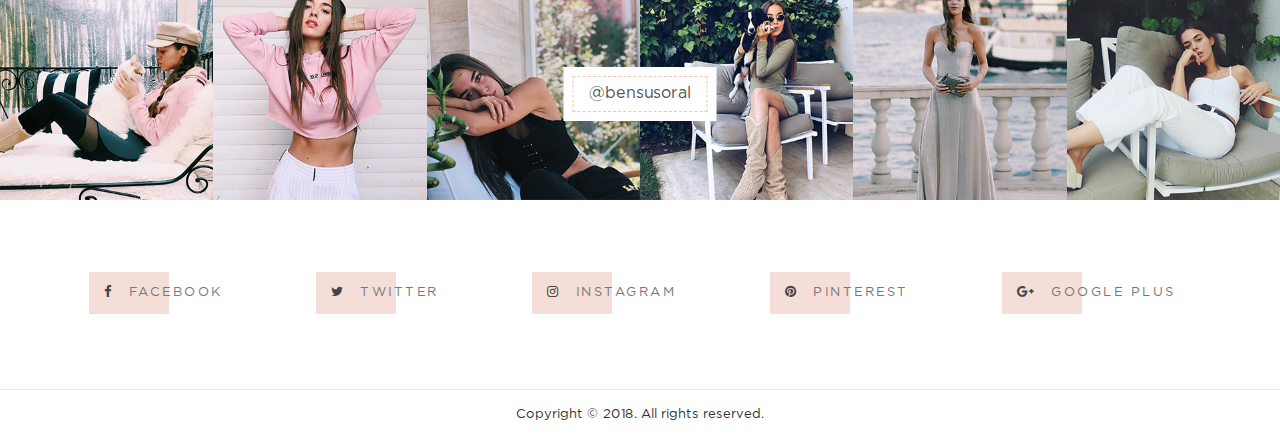
<file: contact.html>
<!DOCTYPE html>
<html lang="en">
<head>
	<title>Rache</title>
	<meta charset="utf-8">
	<meta name="viewport" content="width=device-width, initial-scale=1, maximum-scale=1">

	<!-- CSS
	======================================== -->
	<link rel="stylesheet" href="assets/css/font-awesome.min.css">
	<link rel="stylesheet" href="assets/css/owl.carousel.min.css">
	<link rel="stylesheet" href="assets/css/style.css">
	<link rel="stylesheet" href="assets/css/responsive.css">
</head>
<body>
	
	<!-- Wrapper -->
	<div class="wrapper single page">
		
		<!-- Rache Header
		======================================== -->
		<header class="rache-header">
			<div class="container">
				
				<!-- Rache Logo -->
				<div class="rache-logo">
					<a href="index.html"><img src="assets/img/logo.png" alt="Rache"></a>
				</div>
				<!-- Rache Logo / End -->

				<!-- Rache Menu -->
				<nav class="rache-menu">
					<a class="menu-btn"><img src="assets/img/menu.svg" alt="Rache Menu Icon"></a>
					<ul class="main-menu">
						<li><a href="index.html">Home</a>
							<ul>
								<li><a href="index.html">Home 1</a></li>
								<li><a href="home-2.html">Home 2</a></li>
							</ul>
						</li>
						<li><a href="#">Features</a>
							<ul>
								<li><a href="standard-post.html">Standard Post</a></li>
								<li><a href="gallery-post.html">Gallery Post</a></li>
								<li><a href="video-post.html">Video Post</a></li>
								<li><a href="audio-post.html">Audio Post</a></li>
								<li><a href="fullwidth-post.html">Full Width Post</a></li>
								<li><a href="leftsidebar-post.html">Left Sidebar Post</a></li>
							</ul>
						</li>
						<li><a href="category.html">Lifestyle</a></li>
						<li><a href="about.html">About</a></li>
						<li><a href="contact.html">Contact</a></li>
					</ul>
					<a class="search-btn"><img src="assets/img/search.svg" alt="Rache Search Icon"></a>
				</nav>
				<!-- Rache Menu / End -->

			</div>
		</header>
		<!-- Rache Header / End -->

		<!-- Sidemenu
		======================================== -->
		<div class="sidemenu">

			<div class="sidemenu-header">
				<a href="#" class="menu-btn"><img src="assets/img/close.svg" alt="Rache Icon"></a>
				<a href="index.html" class="sidemenu-logo"><img src="assets/img/sidemenu-logo.png" alt="Rache Logo"></a>
			</div>

			<ul class="mobile-menu">
				<li><a href="index.html">Home</a>
					<ul>
						<li><a href="index.html">Home 1</a></li>
						<li><a href="home-2.html">Home 2</a></li>
					</ul>
				</li>
				<li><a href="#">Features</a>
					<ul>
						<li><a href="standard-post.html">Standard Post</a></li>
						<li><a href="gallery-post.html">Gallery Post</a></li>
						<li><a href="video-post.html">Video Post</a></li>
						<li><a href="audio-post.html">Audio Post</a></li>
						<li><a href="fullwidth-post.html">Full Width Post</a></li>
						<li><a href="leftsidebar-post.html">Left Sidebar Post</a></li>
					</ul>
				</li>
				<li><a href="category.html">Lifestyle</a></li>
				<li><a href="about.html">About</a></li>
				<li><a href="contact.html">Contact</a></li>
			</ul>

		</div>
		<!-- Sidemenu / End -->

		<!-- Search Popup
		======================================== -->
		<div class="search-popup">
			<a href="#" class="search-btn"><img src="assets/img/close.svg" alt="Rache Icon"></a>
			<form method="get" role="search">
                <input type="search" placeholder="Search Anything...">
			</form>
		</div>
		<!-- Search Popup / End -->

		<!-- Rache Content
		======================================== -->
		<div class="rache-content">
			<div class="container">
				<div class="content-row">
					
					<!-- Postbar -->
					<main class="postbar fullwidth">
						<div class="row">
							
							<!-- Post -->
							<article class="post standard col12">

								<div class="post-header">
									<h2 class="post-title">Contact Me</h2>
								</div>

								<div class="post-media">
									<img src="assets/img/contact.jpg" alt="Rache Post Image">
								</div>

								<div class="post-content">

									<div class="post-text">

										<blockquote>
											<p>
												“Being a superstar means you’ve reached your potential, and I don’t think I’ve reached my potential as a basketball player and as a leader yet.
												<cite>Stephen Curry</cite>
											</p>
										</blockquote>

										<div class="contact-form">

	                                        <form>
	                                            <div class="row">

	                                            	<div class="form-input col6">
		                                            	<input type="text" placeholder="Name">
		                                            </div>
		                                            <div class="form-input col6">
		                                            	<input type="email" placeholder="Email">
		                                            </div>
		                                            <div class="form-input col12">
		                                            	<textarea placeholder="Your Message" rows="5"></textarea>
		                                            </div>
		                                            <div class="form-input col12">
		                                            	<button type="submit">Send Message</button>
		                                            </div>

	                                            </div>
	                                        </form>

	                                    </div>

									</div>

								</div>

							</article>
							<!-- Post / End -->

						</div>
					</main>
					<!-- Postbar / End -->

				</div>
			</div>
		</div>
		<!-- Rache Content / End -->

		<!-- Rache Footer
		======================================== -->
		<footer class="rache-footer">

			<div class="footer-instagram">
                <div class="widget instagram-feed-widget">
                	<div class="instagram-img clearfix">
                		<a href="#" target="_blank"><img src="assets/img/instagram-1.jpg" alt="Rache Instagram Bensu Soral"></a>
                		<a href="#" target="_blank"><img src="assets/img/instagram-2.jpg" alt="Rache Instagram Bensu Soral"></a>
						<a href="#" target="_blank"><img src="assets/img/instagram-3.jpg" alt="Rache Instagram Bensu Soral"></a>
						<a href="#" target="_blank"><img src="assets/img/instagram-4.jpg" alt="Rache Instagram Bensu Soral"></a>
						<a href="#" target="_blank"><img src="assets/img/instagram-5.jpg" alt="Rache Instagram Bensu Soral"></a>
						<a href="#" target="_blank"><img src="assets/img/instagram-6.jpg" alt="Rache Instagram Bensu Soral"></a>
                	</div>
                	<span class="insta-user"><a href="https://www.instagram.com/bensusoral" target="_blanl">@bensusoral</a></span>
                </div>
            </div>

            <div class="footer-social">
                <div class="container">

                    <div class="social-profiles">
                    	<a href="#"><i class="fa fa-facebook"></i>Facebook</a>
                    	<a href="#"><i class="fa fa-twitter"></i>Twitter</a>
                    	<a href="#"><i class="fa fa-instagram"></i>Instagram</a>
                    	<a href="#"><i class="fa fa-pinterest"></i>Pinterest</a>
                    	<a href="#"><i class="fa fa-google-plus"></i>Google Plus</a>
                    </div>

                </div>
            </div>

            <div class="copyright">Copyright &copy; 2018. All rights reserved.</div>

		</footer>
		<!-- Rache Footer / End -->

	</div>
	<!-- Wrapper / End -->

	<script src="assets/js/libs/jquery-3.3.1.min.js"></script>
	<script src="assets/js/libs/owl.carousel.min.js"></script>
	<script src="assets/js/script.js"></script>
</body>
</html>
</file>
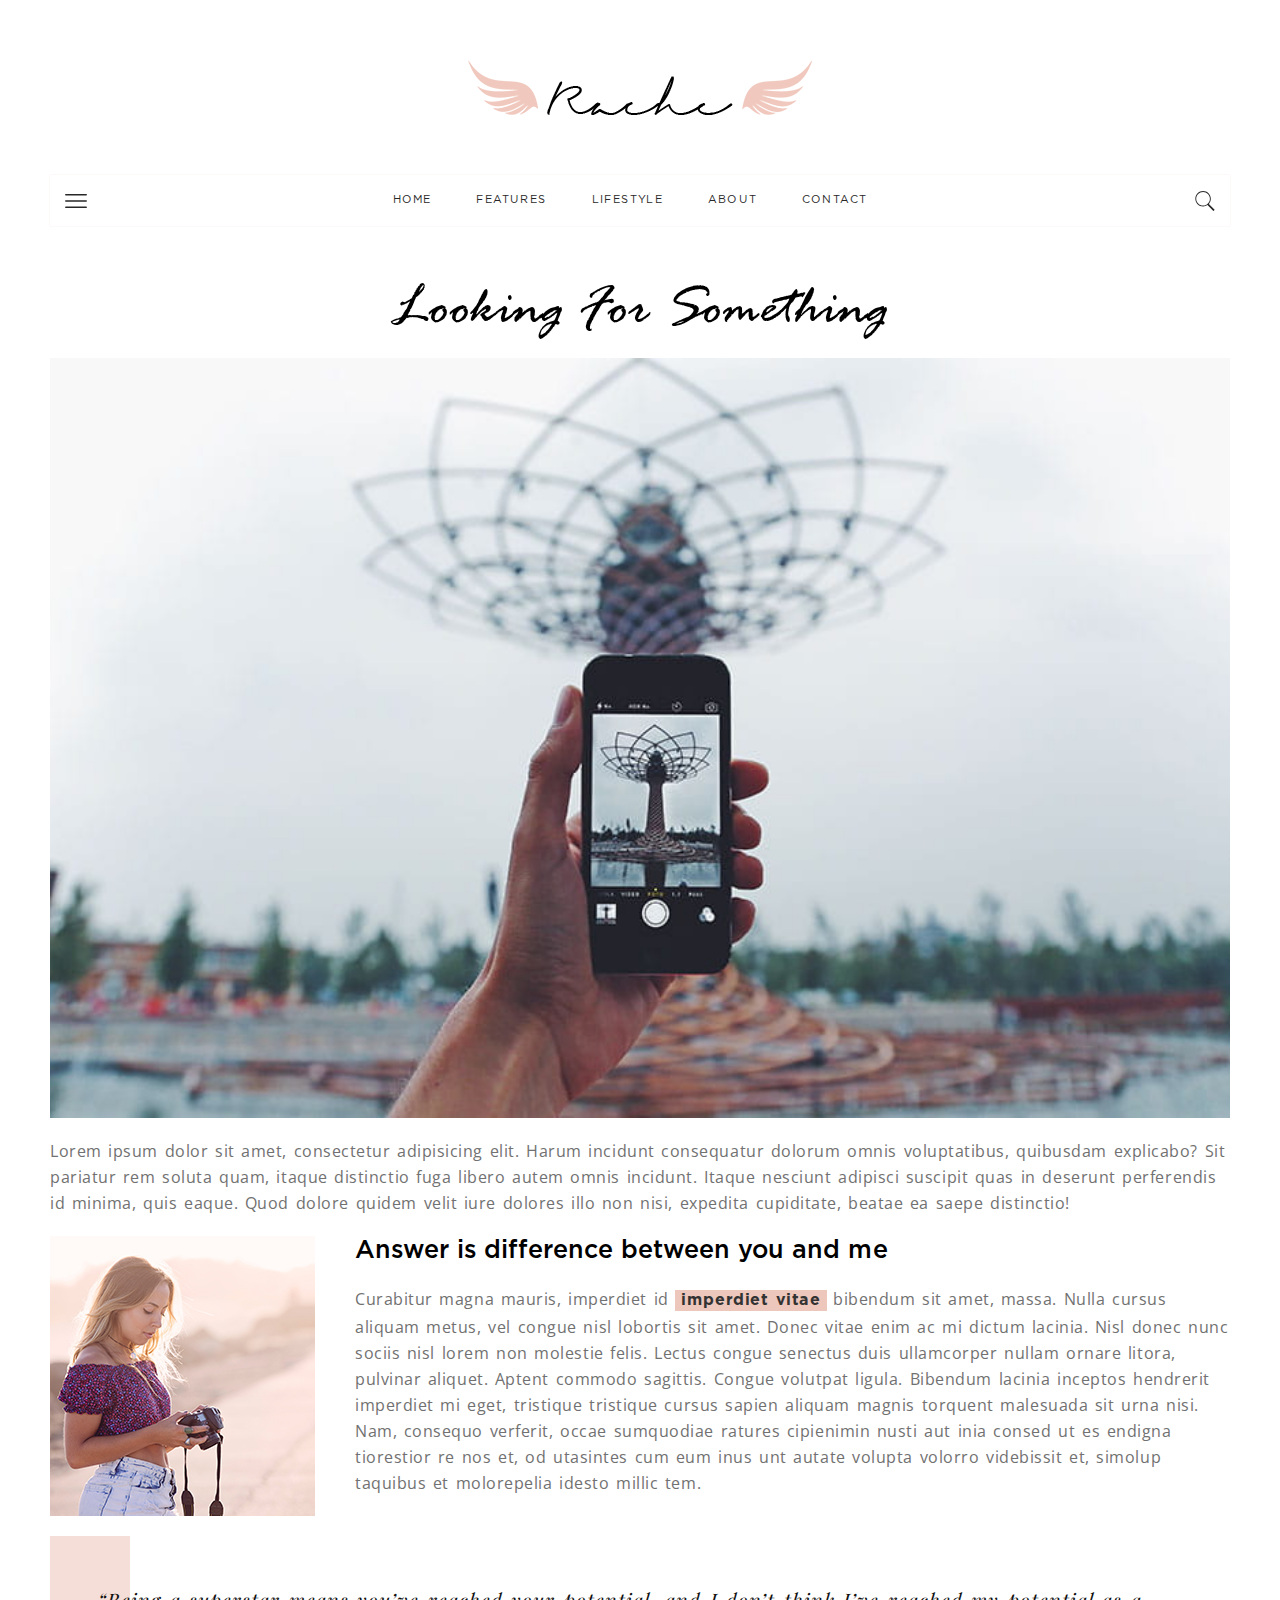
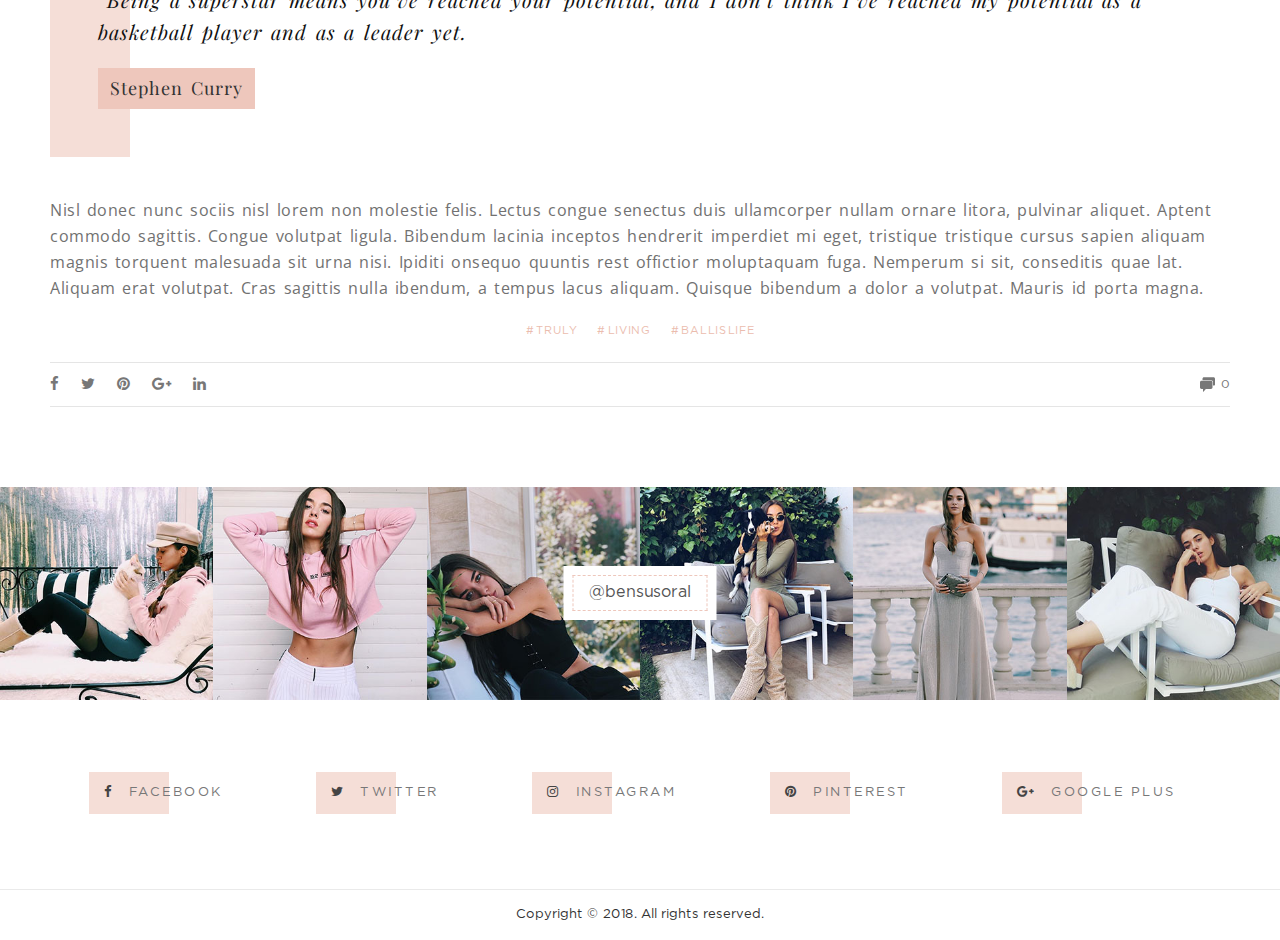
<file: fullwidth-post.html>
<!DOCTYPE html>
<html lang="en">
<head>
	<title>Rache</title>
	<meta charset="utf-8">
	<meta name="viewport" content="width=device-width, initial-scale=1, maximum-scale=1">

	<!-- CSS
	======================================== -->
	<link rel="stylesheet" href="assets/css/font-awesome.min.css">
	<link rel="stylesheet" href="assets/css/owl.carousel.min.css">
	<link rel="stylesheet" href="assets/css/style.css">
	<link rel="stylesheet" href="assets/css/responsive.css">
</head>
<body>
	
	<!-- Wrapper -->
	<div class="wrapper single">
		
		<!-- Rache Header
		======================================== -->
		<header class="rache-header">
			<div class="container">
				
				<!-- Rache Logo -->
				<div class="rache-logo">
					<a href="index.html"><img src="assets/img/logo.png" alt="Rache"></a>
				</div>
				<!-- Rache Logo / End -->

				<!-- Rache Menu -->
				<nav class="rache-menu">
					<a class="menu-btn"><img src="assets/img/menu.svg" alt="Rache Menu Icon"></a>
					<ul class="main-menu">
						<li><a href="index.html">Home</a>
							<ul>
								<li><a href="index.html">Home 1</a></li>
								<li><a href="home-2.html">Home 2</a></li>
							</ul>
						</li>
						<li><a href="#">Features</a>
							<ul>
								<li><a href="standard-post.html">Standard Post</a></li>
								<li><a href="gallery-post.html">Gallery Post</a></li>
								<li><a href="video-post.html">Video Post</a></li>
								<li><a href="audio-post.html">Audio Post</a></li>
								<li><a href="fullwidth-post.html">Full Width Post</a></li>
								<li><a href="leftsidebar-post.html">Left Sidebar Post</a></li>
							</ul>
						</li>
						<li><a href="category.html">Lifestyle</a></li>
						<li><a href="about.html">About</a></li>
						<li><a href="contact.html">Contact</a></li>
					</ul>
					<a class="search-btn"><img src="assets/img/search.svg" alt="Rache Search Icon"></a>
				</nav>
				<!-- Rache Menu / End -->

			</div>
		</header>
		<!-- Rache Header / End -->

		<!-- Sidemenu
		======================================== -->
		<div class="sidemenu">

			<div class="sidemenu-header">
				<a href="#" class="menu-btn"><img src="assets/img/close.svg" alt="Rache Icon"></a>
				<a href="index.html" class="sidemenu-logo"><img src="assets/img/sidemenu-logo.png" alt="Rache Logo"></a>
			</div>

			<ul class="mobile-menu">
				<li><a href="index.html">Home</a>
					<ul>
						<li><a href="index.html">Home 1</a></li>
						<li><a href="home-2.html">Home 2</a></li>
					</ul>
				</li>
				<li><a href="#">Features</a>
					<ul>
						<li><a href="standard-post.html">Standard Post</a></li>
						<li><a href="gallery-post.html">Gallery Post</a></li>
						<li><a href="video-post.html">Video Post</a></li>
						<li><a href="audio-post.html">Audio Post</a></li>
						<li><a href="fullwidth-post.html">Full Width Post</a></li>
						<li><a href="leftsidebar-post.html">Left Sidebar Post</a></li>
					</ul>
				</li>
				<li><a href="category.html">Lifestyle</a></li>
				<li><a href="about.html">About</a></li>
				<li><a href="contact.html">Contact</a></li>
			</ul>

		</div>
		<!-- Sidemenu / End -->

		<!-- Search Popup
		======================================== -->
		<div class="search-popup">
			<a href="#" class="search-btn"><img src="assets/img/close.svg" alt="Rache Icon"></a>
			<form method="get" role="search">
                <input type="search" placeholder="Search Anything...">
			</form>
		</div>
		<!-- Search Popup / End -->

		<!-- Rache Content
		======================================== -->
		<div class="rache-content">
			<div class="container">
				<div class="content-row">
					
					<!-- Postbar -->
					<main class="postbar fullwidth">
						<div class="row">
							
							<!-- Post -->
							<article class="post standard col12">

								<div class="post-header">
									<h2 class="post-title">Looking For Something</h2>
								</div>

								<div class="post-media">
									<img src="assets/img/standard-post.jpg" alt="Rache Post Image">
								</div>

								<div class="post-content">

									<div class="post-text">
										<p>Lorem ipsum dolor sit amet, consectetur adipisicing elit. Harum incidunt consequatur dolorum omnis voluptatibus, quibusdam explicabo? Sit pariatur rem soluta quam, itaque distinctio fuga libero autem omnis incidunt. Itaque nesciunt adipisci suscipit quas in deserunt perferendis id minima, quis eaque. Quod dolore quidem velit iure dolores illo non nisi, expedita cupiditate, beatae ea saepe distinctio!</p>
										<img class="pull-left" src="assets/img/text-image.jpg" alt="Rache Image" width="265" height="280" />
										<h3>Answer is difference between you and me</h3>
										<p>Curabitur magna mauris, imperdiet id <strong>imperdiet vitae</strong> bibendum sit amet, massa. Nulla cursus aliquam metus, vel congue nisl lobortis sit amet. Donec vitae enim ac mi dictum lacinia. Nisl donec nunc sociis nisl lorem non molestie felis. Lectus congue senectus duis ullamcorper nullam ornare litora, pulvinar aliquet. Aptent commodo sagittis. Congue volutpat ligula. Bibendum lacinia inceptos hendrerit imperdiet mi eget, tristique tristique cursus sapien aliquam magnis torquent malesuada sit urna nisi. Nam, consequo verferit, occae sumquodiae ratures cipienimin nusti aut inia consed ut es endigna tiorestior re nos et, od utasintes cum eum inus unt autate volupta volorro videbissit et, simolup taquibus et molorepelia idesto millic tem.</p>
										<blockquote>
											<p>
												“Being a superstar means you’ve reached your potential, and I don’t think I’ve reached my potential as a basketball player and as a leader yet.
												<cite>Stephen Curry</cite>
											</p>
										</blockquote>
										<p>Nisl donec nunc sociis nisl lorem non molestie felis. Lectus congue senectus duis ullamcorper nullam ornare litora, pulvinar aliquet. Aptent commodo sagittis. Congue volutpat ligula. Bibendum lacinia inceptos hendrerit imperdiet mi eget, tristique tristique cursus sapien aliquam magnis torquent malesuada sit urna nisi. Ipiditi onsequo quuntis rest offictior moluptaquam fuga. Nemperum si sit, conseditis quae lat. Aliquam erat volutpat. Cras sagittis nulla ibendum, a tempus lacus aliquam. Quisque bibendum a dolor a volutpat. Mauris id porta magna.</p>
									</div>

									<div class="post-tags">
										<a href="category.html">Truly</a>
										<a href="category.html">Living</a>
										<a href="category.html">Ballislife</a>
									</div>

									<div class="post-footer">
										
										<div class="share">
											<a href="#"><i class="fa fa-facebook"></i></a>
											<a href="#"><i class="fa fa-twitter"></i></a>
											<a href="#"><i class="fa fa-pinterest"></i></a>
											<a href="#"><i class="fa fa-google-plus"></i></a>
											<a href="#"><i class="fa fa-linkedin"></i></a>
										</div>

										<div class="comment">
											<img src="assets/img/comment.svg" alt=""><span class="comment-count">0</span>
										</div>

									</div>

								</div>

							</article>
							<!-- Post / End -->

						</div>
					</main>
					<!-- Postbar / End -->

				</div>
			</div>
		</div>
		<!-- Rache Content / End -->

		<!-- Rache Footer
		======================================== -->
		<footer class="rache-footer">

			<div class="footer-instagram">
                <div class="widget instagram-feed-widget">
                	<div class="instagram-img clearfix">
                		<a href="#" target="_blank"><img src="assets/img/instagram-1.jpg" alt="Rache Instagram Bensu Soral"></a>
                		<a href="#" target="_blank"><img src="assets/img/instagram-2.jpg" alt="Rache Instagram Bensu Soral"></a>
						<a href="#" target="_blank"><img src="assets/img/instagram-3.jpg" alt="Rache Instagram Bensu Soral"></a>
						<a href="#" target="_blank"><img src="assets/img/instagram-4.jpg" alt="Rache Instagram Bensu Soral"></a>
						<a href="#" target="_blank"><img src="assets/img/instagram-5.jpg" alt="Rache Instagram Bensu Soral"></a>
						<a href="#" target="_blank"><img src="assets/img/instagram-6.jpg" alt="Rache Instagram Bensu Soral"></a>
                	</div>
                	<span class="insta-user"><a href="https://www.instagram.com/bensusoral" target="_blanl">@bensusoral</a></span>
                </div>
            </div>

            <div class="footer-social">
                <div class="container">

                    <div class="social-profiles">
                    	<a href="#"><i class="fa fa-facebook"></i>Facebook</a>
                    	<a href="#"><i class="fa fa-twitter"></i>Twitter</a>
                    	<a href="#"><i class="fa fa-instagram"></i>Instagram</a>
                    	<a href="#"><i class="fa fa-pinterest"></i>Pinterest</a>
                    	<a href="#"><i class="fa fa-google-plus"></i>Google Plus</a>
                    </div>

                </div>
            </div>

            <div class="copyright">Copyright &copy; 2018. All rights reserved.</div>

		</footer>
		<!-- Rache Footer / End -->

	</div>
	<!-- Wrapper / End -->

	<script src="assets/js/libs/jquery-3.3.1.min.js"></script>
	<script src="assets/js/libs/owl.carousel.min.js"></script>
	<script src="assets/js/script.js"></script>
</body>
</html>
</file>
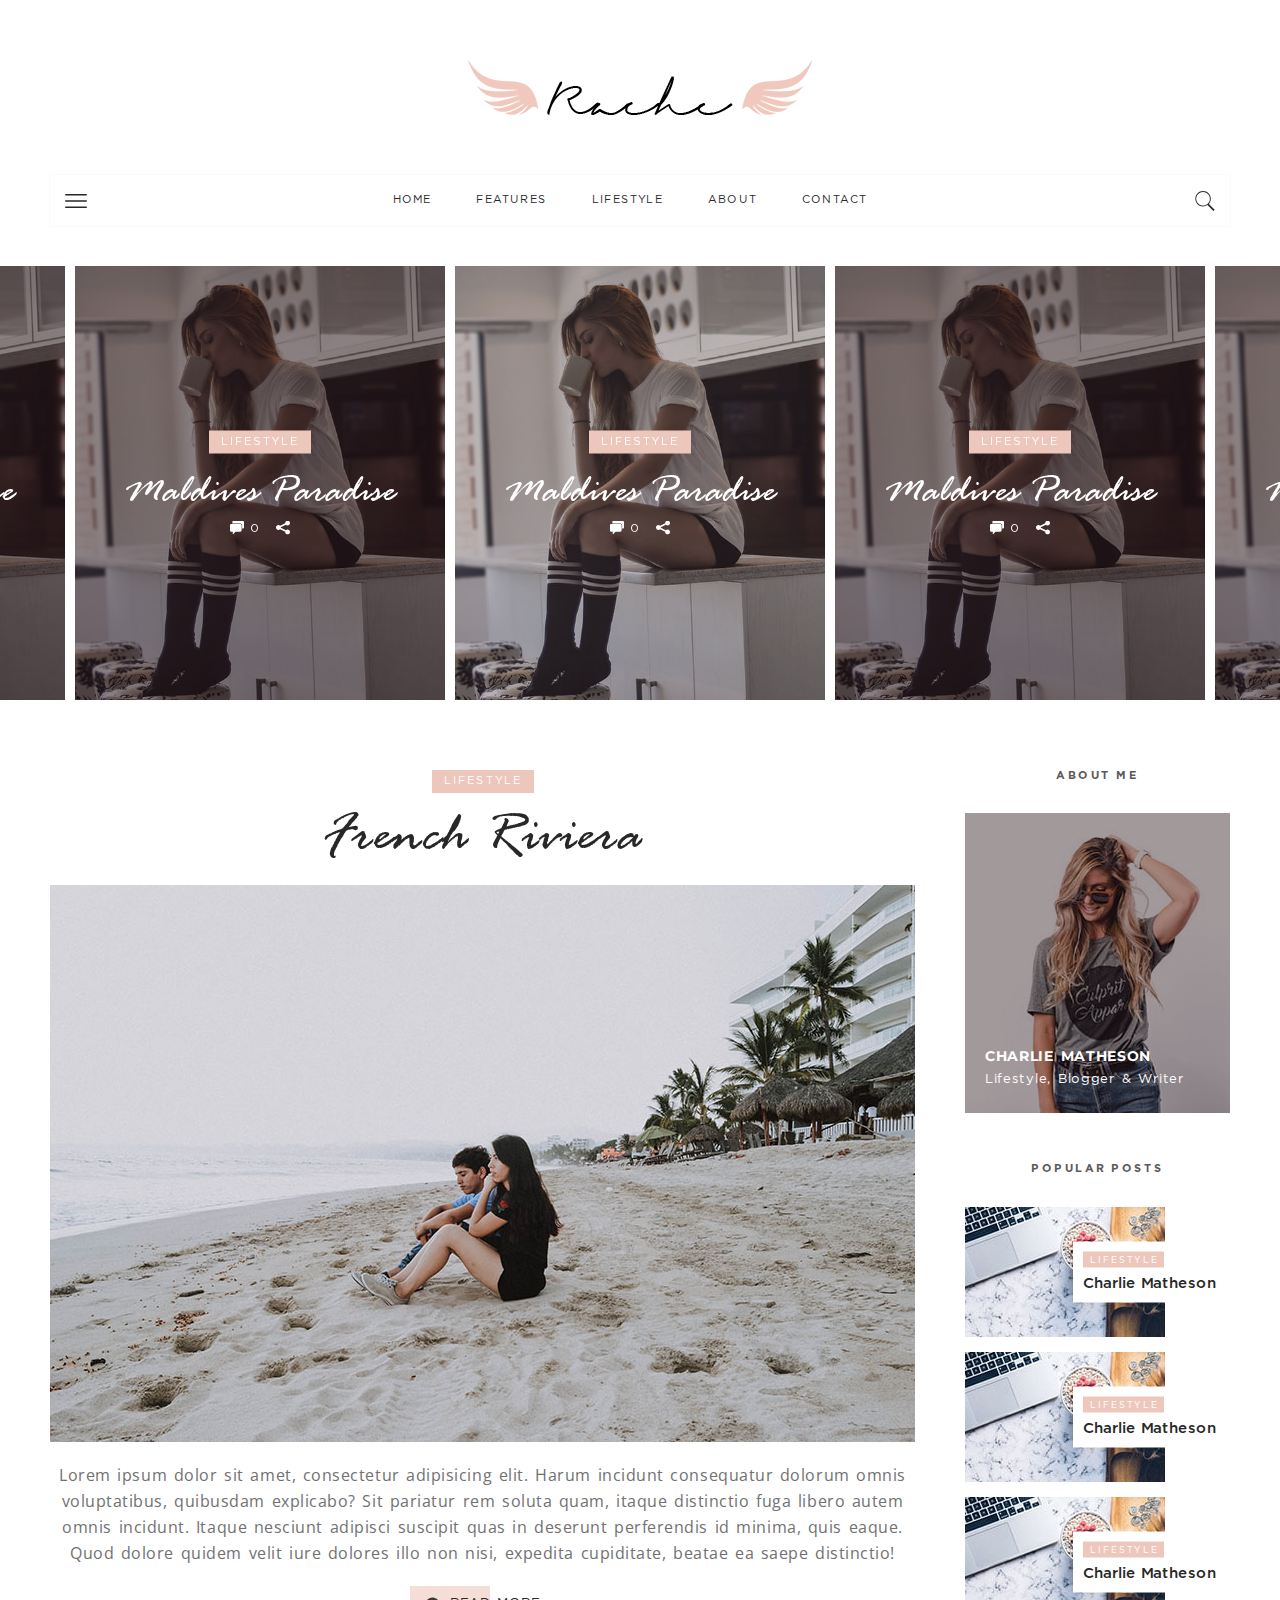
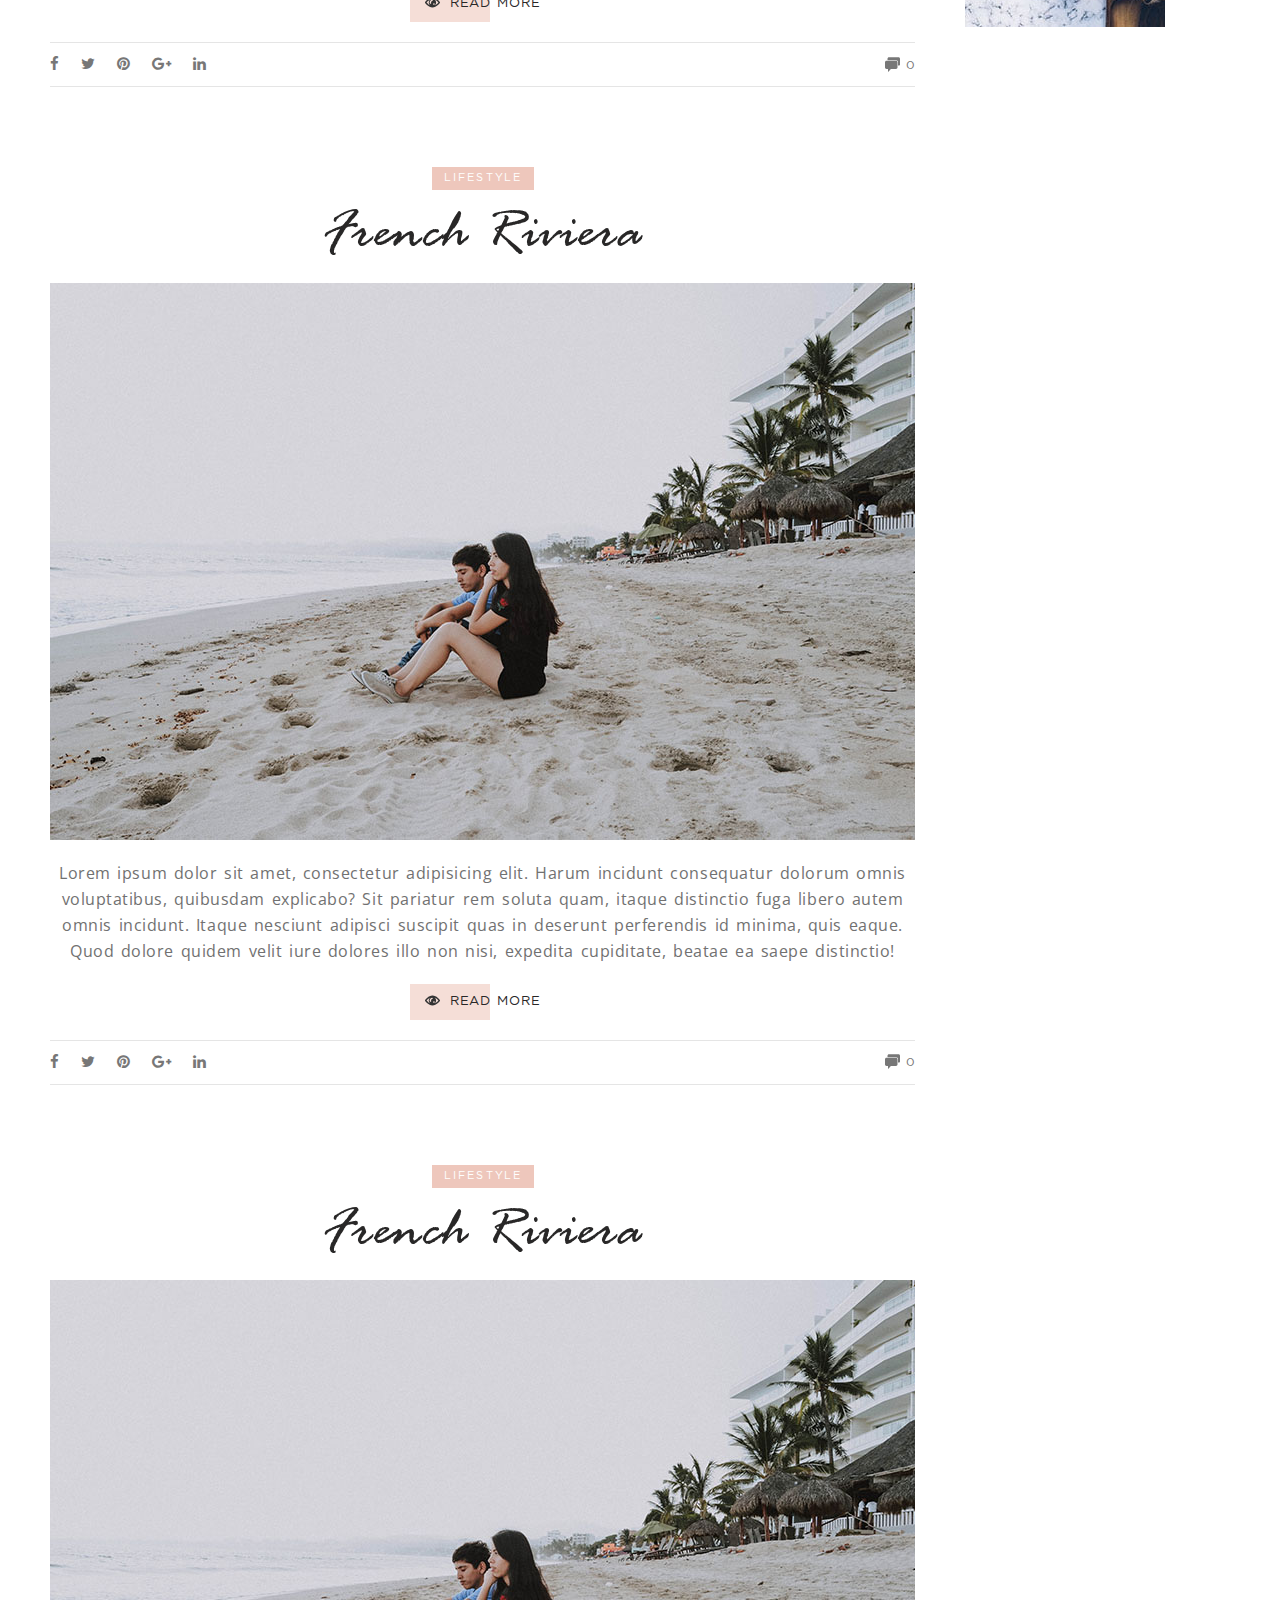
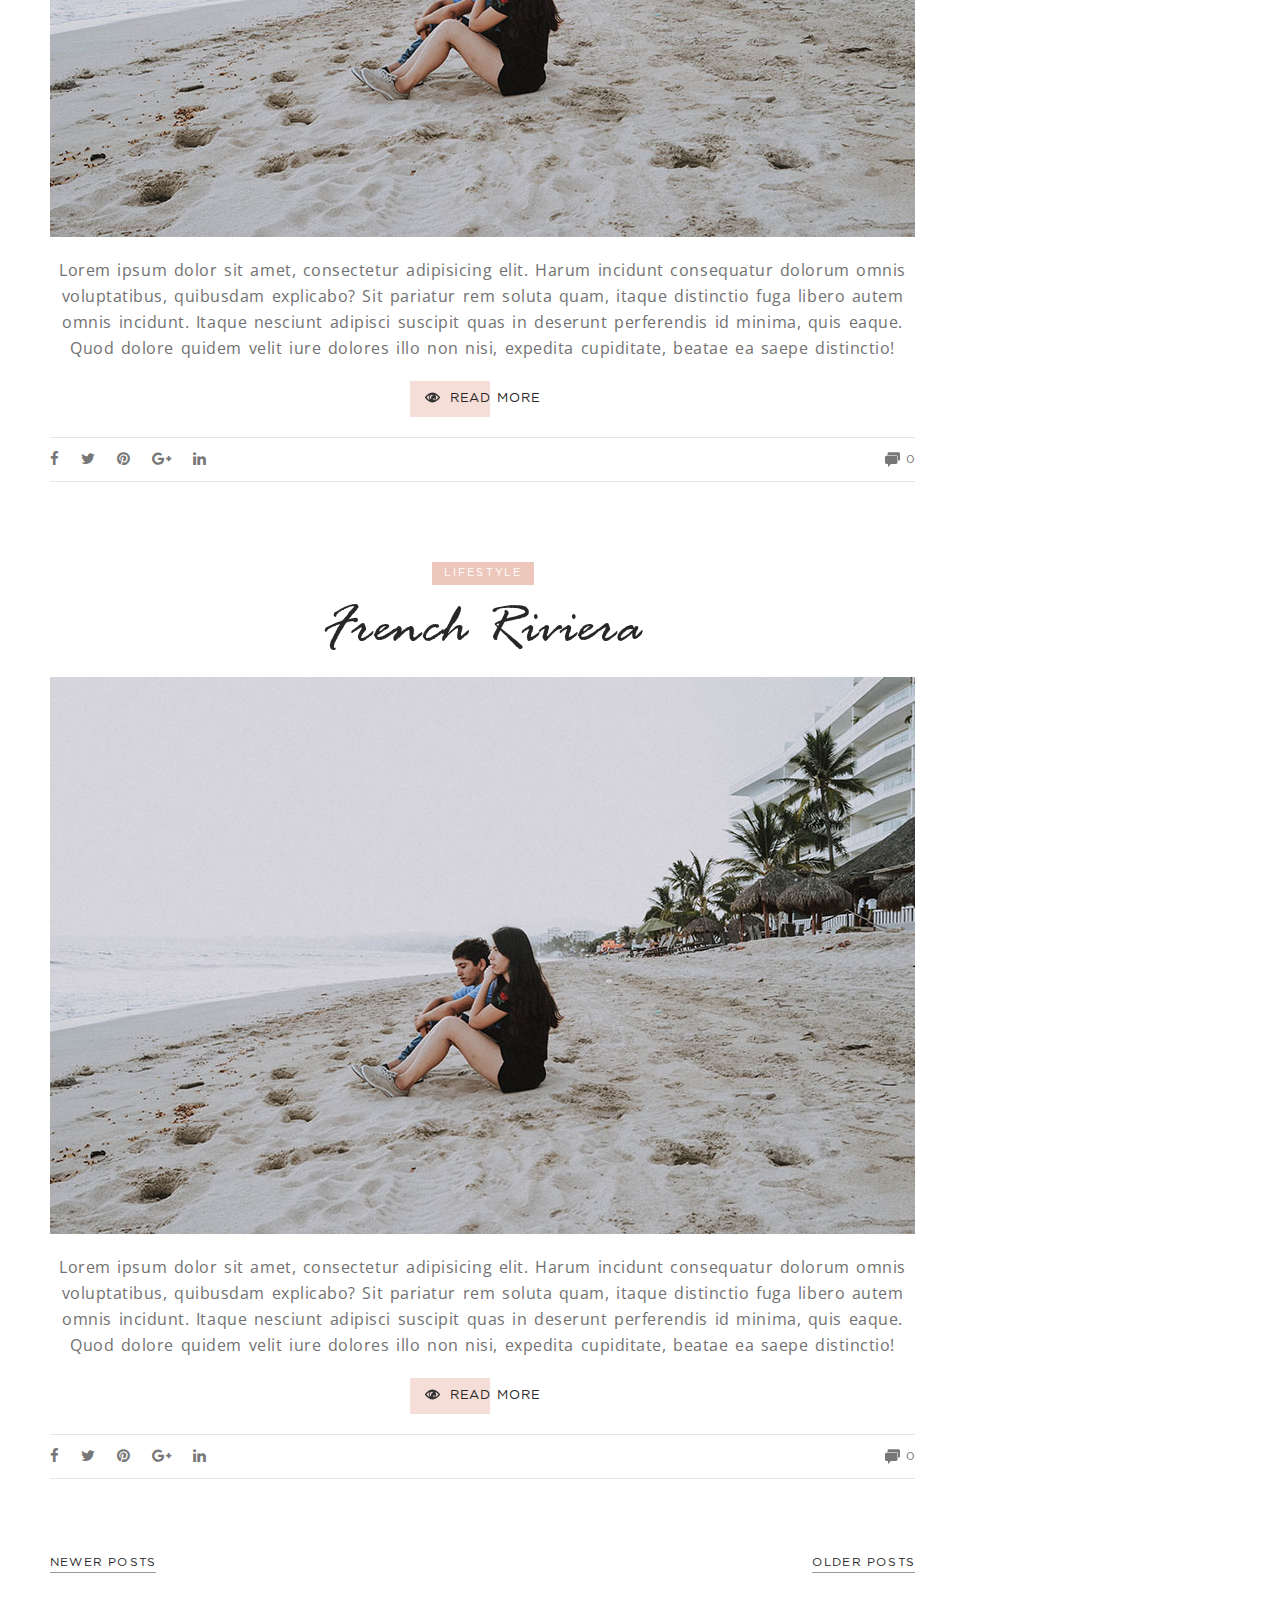
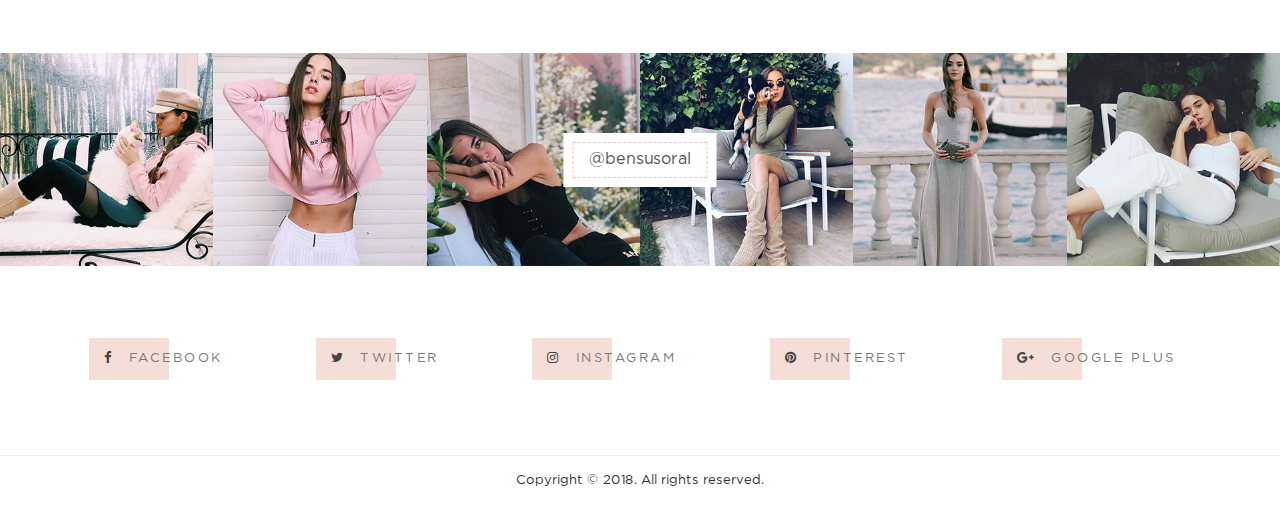
<file: home-2.html>
<!DOCTYPE html>
<html lang="en">
<head>
	<title>Rache</title>
	<meta charset="utf-8">
	<meta name="viewport" content="width=device-width, initial-scale=1, maximum-scale=1">

	<!-- CSS
	======================================== -->
	<link rel="stylesheet" href="assets/css/font-awesome.min.css">
	<link rel="stylesheet" href="assets/css/owl.carousel.min.css">
	<link rel="stylesheet" href="assets/css/style.css">
	<link rel="stylesheet" href="assets/css/responsive.css">
</head>
<body>
	
	<!-- Wrapper -->
	<div class="wrapper">
		
		<!-- Rache Header
		======================================== -->
		<header class="rache-header">
			<div class="container">
				
				<!-- Rache Logo -->
				<div class="rache-logo">
					<a href="home-2.html"><img src="assets/img/logo.png" alt="Rache"></a>
				</div>
				<!-- Rache Logo / End -->

				<!-- Rache Menu -->
				<nav class="rache-menu">
					<a class="menu-btn"><img src="assets/img/menu.svg" alt="Rache Menu Icon"></a>
					<ul class="main-menu">
						<li><a href="home-2.html">Home</a>
							<ul>
								<li><a href="index.html">Home 1</a></li>
								<li><a href="home-2.html">Home 2</a></li>
							</ul>
						</li>
						<li><a href="#">Features</a>
							<ul>
								<li><a href="standard-post.html">Standard Post</a></li>
								<li><a href="gallery-post.html">Gallery Post</a></li>
								<li><a href="video-post.html">Video Post</a></li>
								<li><a href="audio-post.html">Audio Post</a></li>
								<li><a href="fullwidth-post.html">Full Width Post</a></li>
								<li><a href="leftsidebar-post.html">Left Sidebar Post</a></li>
							</ul>
						</li>
						<li><a href="category.html">Lifestyle</a></li>
						<li><a href="about.html">About</a></li>
						<li><a href="contact.html">Contact</a></li>
					</ul>
					<a class="search-btn"><img src="assets/img/search.svg" alt="Rache Search Icon"></a>
				</nav>
				<!-- Rache Menu / End -->

			</div>
		</header>
		<!-- Rache Header / End -->

		<!-- Sidemenu
		======================================== -->
		<div class="sidemenu">

			<div class="sidemenu-header">
				<a href="#" class="menu-btn"><img src="assets/img/close.svg" alt="Rache Icon"></a>
				<a href="home-2.html" class="sidemenu-logo"><img src="assets/img/sidemenu-logo.png" alt="Rache Logo"></a>
			</div>

			<ul class="mobile-menu">
				<li><a href="index.html">Home</a>
					<ul>
						<li><a href="index.html">Home 1</a></li>
						<li><a href="home-2.html">Home 2</a></li>
					</ul>
				</li>
				<li><a href="#">Features</a>
					<ul>
						<li><a href="standard-post.html">Standard Post</a></li>
						<li><a href="gallery-post.html">Gallery Post</a></li>
						<li><a href="video-post.html">Video Post</a></li>
						<li><a href="audio-post.html">Audio Post</a></li>
						<li><a href="fullwidth-post.html">Full Width Post</a></li>
						<li><a href="leftsidebar-post.html">Left Sidebar Post</a></li>
					</ul>
				</li>
				<li><a href="category.html">Lifestyle</a></li>
				<li><a href="about.html">About</a></li>
				<li><a href="contact.html">Contact</a></li>
			</ul>

		</div>
		<!-- Sidemenu / End -->

		<!-- Search Popup
		======================================== -->
		<div class="search-popup">
			<a href="#" class="search-btn"><img src="assets/img/close.svg" alt="Rache Icon"></a>
			<form method="get" role="search">
                <input type="search" placeholder="Search Anything...">
			</form>
		</div>
		<!-- Search Popup / End -->

		<!-- Rache Featured
		======================================== -->
		<div class="rache-featured">
			<div class="container-fluid">

				<div class="featured-carousel owl-carousel">

					<div class="featured-post">
						<a href="standard-post.html">
							<img src="assets/img/featured-carousel-1.jpg" alt="Rache Featured Post Image">
							<div class="img-overlay"></div>
						</a>
						<div class="featured-overlay">
							<span class="cat"><a href="category.html">Lifestyle</a></span>
							<h1 class="featured-title"><a href="standard-post.html">Maldives Paradise</a></h1>
							<div class="post-meta">
								<a href="standard-post.html"><img src="assets/img/comment-white.svg" alt=""><span class="comment-count">0</span></a>
								<div class="share">
									<a class="share-btn"><img src="assets/img/share.svg" alt="Rache Share Icon"></a>
									<div class="share-popup">
										<a href="#"><i class="fa fa-facebook"></i></a>
										<a href="#"><i class="fa fa-twitter"></i></a>
										<a href="#"><i class="fa fa-pinterest"></i></a>
										<a href="#"><i class="fa fa-google-plus"></i></a>
									</div>
								</div>
							</div>
						</div>
					</div>

					<div class="featured-post">
						<a href="standard-post.html">
							<img src="assets/img/featured-carousel-1.jpg" alt="Rache Featured Post Image">
							<div class="img-overlay"></div>
						</a>
						<div class="featured-overlay">
							<span class="cat"><a href="category.html">Lifestyle</a></span>
							<h1 class="featured-title"><a href="standard-post.html">Maldives Paradise</a></h1>
							<div class="post-meta">
								<a href="standard-post.html"><img src="assets/img/comment-white.svg" alt=""><span class="comment-count">0</span></a>
								<div class="share">
									<a class="share-btn"><img src="assets/img/share.svg" alt="Rache Share Icon"></a>
									<div class="share-popup">
										<a href="#"><i class="fa fa-facebook"></i></a>
										<a href="#"><i class="fa fa-twitter"></i></a>
										<a href="#"><i class="fa fa-pinterest"></i></a>
										<a href="#"><i class="fa fa-google-plus"></i></a>
									</div>
								</div>
							</div>
						</div>
					</div>

					<div class="featured-post">
						<a href="standard-post.html">
							<img src="assets/img/featured-carousel-1.jpg" alt="Rache Featured Post Image">
							<div class="img-overlay"></div>
						</a>
						<div class="featured-overlay">
							<span class="cat"><a href="category.html">Lifestyle</a></span>
							<h1 class="featured-title"><a href="standard-post.html">Maldives Paradise</a></h1>
							<div class="post-meta">
								<a href="standard-post.html"><img src="assets/img/comment-white.svg" alt=""><span class="comment-count">0</span></a>
								<div class="share">
									<a class="share-btn"><img src="assets/img/share.svg" alt="Rache Share Icon"></a>
									<div class="share-popup">
										<a href="#"><i class="fa fa-facebook"></i></a>
										<a href="#"><i class="fa fa-twitter"></i></a>
										<a href="#"><i class="fa fa-pinterest"></i></a>
										<a href="#"><i class="fa fa-google-plus"></i></a>
										<a href="#"><i class="fa fa-linkedin"></i></a>
									</div>
								</div>
							</div>
						</div>
					</div>

				</div>

			</div>
		</div>
		<!-- Rache Featured / End -->

		<!-- Rache Content
		======================================== -->
		<div class="rache-content">
			<div class="container">
				<div class="content-row">
					
					<!-- Postbar -->
					<main class="postbar pull-left">
						<div class="row">
							
							<!-- Post -->
							<article class="post standard col12">

								<div class="post-header">
									<span class="cat"><a href="category.html">Lifestyle</a></span>
									<h2 class="post-title"><a href="standard-post.html">French Riviera</a></h2>
								</div>

								<div class="post-media">
									<a href="standard-post.html"><img src="assets/img/standard-1.jpg" alt="Rache Post Image"></a>
								</div>

								<div class="post-content">

									<div class="post-text">
										<p>Lorem ipsum dolor sit amet, consectetur adipisicing elit. Harum incidunt consequatur dolorum omnis voluptatibus, quibusdam explicabo? Sit pariatur rem soluta quam, itaque distinctio fuga libero autem omnis incidunt. Itaque nesciunt adipisci suscipit quas in deserunt perferendis id minima, quis eaque. Quod dolore quidem velit iure dolores illo non nisi, expedita cupiditate, beatae ea saepe distinctio!</p>
									</div>

									<div class="read-more">
						                <a href="standard-post.html"><img src="assets/img/eye.svg" alt="Rache Read More Icon">Read More</a>
						            </div>

									<div class="post-footer">
										
										<div class="share">
											<a href="#"><i class="fa fa-facebook"></i></a>
											<a href="#"><i class="fa fa-twitter"></i></a>
											<a href="#"><i class="fa fa-pinterest"></i></a>
											<a href="#"><i class="fa fa-google-plus"></i></a>
											<a href="#"><i class="fa fa-linkedin"></i></a>
										</div>

										<div class="comment">
											<a href="standard-post.html"><img src="assets/img/comment.svg" alt=""><span class="comment-count">0</span></a>
										</div>

									</div>

								</div>

							</article>
							<!-- Post / End -->

							<!-- Post -->
							<article class="post standard col12">

								<div class="post-header">
									<span class="cat"><a href="category.html">Lifestyle</a></span>
									<h2 class="post-title"><a href="standard-post.html">French Riviera</a></h2>
								</div>

								<div class="post-media">
									<a href="standard-post.html"><img src="assets/img/standard-1.jpg" alt="Rache Post Image"></a>
								</div>

								<div class="post-content">

									<div class="post-text">
										<p>Lorem ipsum dolor sit amet, consectetur adipisicing elit. Harum incidunt consequatur dolorum omnis voluptatibus, quibusdam explicabo? Sit pariatur rem soluta quam, itaque distinctio fuga libero autem omnis incidunt. Itaque nesciunt adipisci suscipit quas in deserunt perferendis id minima, quis eaque. Quod dolore quidem velit iure dolores illo non nisi, expedita cupiditate, beatae ea saepe distinctio!</p>
									</div>

									<div class="read-more">
						                <a href="standard-post.html"><img src="assets/img/eye.svg" alt="Rache Read More Icon">Read More</a>
						            </div>

									<div class="post-footer">
										
										<div class="share">
											<a href="#"><i class="fa fa-facebook"></i></a>
											<a href="#"><i class="fa fa-twitter"></i></a>
											<a href="#"><i class="fa fa-pinterest"></i></a>
											<a href="#"><i class="fa fa-google-plus"></i></a>
											<a href="#"><i class="fa fa-linkedin"></i></a>
										</div>

										<div class="comment">
											<a href="standard-post.html"><img src="assets/img/comment.svg" alt=""><span class="comment-count">0</span></a>
										</div>

									</div>

								</div>

							</article>
							<!-- Post / End -->

							<!-- Post -->
							<article class="post standard col12">

								<div class="post-header">
									<span class="cat"><a href="category.html">Lifestyle</a></span>
									<h2 class="post-title"><a href="standard-post.html">French Riviera</a></h2>
								</div>

								<div class="post-media">
									<a href="standard-post.html"><img src="assets/img/standard-1.jpg" alt="Rache Post Image"></a>
								</div>

								<div class="post-content">

									<div class="post-text">
										<p>Lorem ipsum dolor sit amet, consectetur adipisicing elit. Harum incidunt consequatur dolorum omnis voluptatibus, quibusdam explicabo? Sit pariatur rem soluta quam, itaque distinctio fuga libero autem omnis incidunt. Itaque nesciunt adipisci suscipit quas in deserunt perferendis id minima, quis eaque. Quod dolore quidem velit iure dolores illo non nisi, expedita cupiditate, beatae ea saepe distinctio!</p>
									</div>

									<div class="read-more">
						                <a href="standard-post.html"><img src="assets/img/eye.svg" alt="Rache Read More Icon">Read More</a>
						            </div>

									<div class="post-footer">
										
										<div class="share">
											<a href="#"><i class="fa fa-facebook"></i></a>
											<a href="#"><i class="fa fa-twitter"></i></a>
											<a href="#"><i class="fa fa-pinterest"></i></a>
											<a href="#"><i class="fa fa-google-plus"></i></a>
											<a href="#"><i class="fa fa-linkedin"></i></a>
										</div>

										<div class="comment">
											<a href="standard-post.html"><img src="assets/img/comment.svg" alt=""><span class="comment-count">0</span></a>
										</div>

									</div>

								</div>

							</article>
							<!-- Post / End -->

							<!-- Post -->
							<article class="post standard col12">

								<div class="post-header">
									<span class="cat"><a href="category.html">Lifestyle</a></span>
									<h2 class="post-title"><a href="standard-post.html">French Riviera</a></h2>
								</div>

								<div class="post-media">
									<a href="standard-post.html"><img src="assets/img/standard-1.jpg" alt="Rache Post Image"></a>
								</div>

								<div class="post-content">

									<div class="post-text">
										<p>Lorem ipsum dolor sit amet, consectetur adipisicing elit. Harum incidunt consequatur dolorum omnis voluptatibus, quibusdam explicabo? Sit pariatur rem soluta quam, itaque distinctio fuga libero autem omnis incidunt. Itaque nesciunt adipisci suscipit quas in deserunt perferendis id minima, quis eaque. Quod dolore quidem velit iure dolores illo non nisi, expedita cupiditate, beatae ea saepe distinctio!</p>
									</div>

									<div class="read-more">
						                <a href="standard-post.html"><img src="assets/img/eye.svg" alt="Rache Read More Icon">Read More</a>
						            </div>

									<div class="post-footer">
										
										<div class="share">
											<a href="#"><i class="fa fa-facebook"></i></a>
											<a href="#"><i class="fa fa-twitter"></i></a>
											<a href="#"><i class="fa fa-pinterest"></i></a>
											<a href="#"><i class="fa fa-google-plus"></i></a>
											<a href="#"><i class="fa fa-linkedin"></i></a>
										</div>

										<div class="comment">
											<a href="standard-post.html"><img src="assets/img/comment.svg" alt=""><span class="comment-count">0</span></a>
										</div>

									</div>

								</div>

							</article>
							<!-- Post / End -->

							<!-- Post Pagination -->
							<div class="pagination col12">
						         <div class="row">
						             <div class="col6 prev textleft"><a href="#">Newer Posts</a></div>
						             <div class="col6 next textright"><a href="#">Older Posts</a></div>
						         </div>
						     </div>
							<!-- Post Pagination / End -->

						</div>
					</main>
					<!-- Postbar / End -->
					
					<!-- Sidebar -->
					<aside class="sidebar pull-right">
						
						<div class="widget widget-about">

							<div class="widget-title">
								<h6>About Me</h6>
							</div>

							<div class="about-content">

								<a href="about.html">
									<img src="assets/img/about-widget.jpg" alt="Rache About Widget">
									<div class="img-overlay"></div>
								</a>

								<div class="about-overlay">
									<h3><a href="about.html">Charlie Matheson</a></h3>
									<p><a href="about.html">Lifestyle, Blogger &amp; Writer</a></p>
								</div>

							</div>

						</div>

						<div class="widget widget-popular-posts">

							<div class="widget-title">
								<h6>Popular Posts</h6>
							</div>

							<div class="popular-post">
				                <a href="standard-post.html">
						            <img src="assets/img/popular-1.jpg" alt="Rache Popular Post"/>
						            <div class="img-overlay"></div>
						        </a>

				                <div class="popular-overlay">
									<span class="cat"><a href="category.html">Lifestyle</a></span>
									<h5><a href="about.html">Charlie Matheson</a></h5>
				                </div>
				            </div>

				            <div class="popular-post">
				                <a href="standard-post.html">
						            <img src="assets/img/popular-1.jpg" alt="Rache Popular Post"/>
						            <div class="img-overlay"></div>
						        </a>

				                <div class="popular-overlay">
									<span class="cat"><a href="category.html">Lifestyle</a></span>
									<h5><a href="about.html">Charlie Matheson</a></h5>
				                </div>
				            </div>

				            <div class="popular-post">
				                <a href="standard-post.html">
						            <img src="assets/img/popular-1.jpg" alt="Rache Popular Post"/>
						            <div class="img-overlay"></div>
						        </a>

				                <div class="popular-overlay">
									<span class="cat"><a href="category.html">Lifestyle</a></span>
									<h5><a href="about.html">Charlie Matheson</a></h5>
				                </div>
				            </div>

						</div>

					</aside>
					<!-- Sidebar / End -->

				</div>
			</div>
		</div>
		<!-- Rache Content / End -->

		<!-- Rache Footer
		======================================== -->
		<footer class="rache-footer">

			<div class="footer-instagram">
                <div class="widget instagram-feed-widget">
                	<div class="instagram-img clearfix">
                		<a href="#" target="_blank"><img src="assets/img/instagram-1.jpg" alt="Rache Instagram Bensu Soral"></a>
                		<a href="#" target="_blank"><img src="assets/img/instagram-2.jpg" alt="Rache Instagram Bensu Soral"></a>
						<a href="#" target="_blank"><img src="assets/img/instagram-3.jpg" alt="Rache Instagram Bensu Soral"></a>
						<a href="#" target="_blank"><img src="assets/img/instagram-4.jpg" alt="Rache Instagram Bensu Soral"></a>
						<a href="#" target="_blank"><img src="assets/img/instagram-5.jpg" alt="Rache Instagram Bensu Soral"></a>
						<a href="#" target="_blank"><img src="assets/img/instagram-6.jpg" alt="Rache Instagram Bensu Soral"></a>
                	</div>
                	<span class="insta-user"><a href="https://www.instagram.com/bensusoral" target="_blanl">@bensusoral</a></span>
                </div>
            </div>

            <div class="footer-social">
                <div class="container">

                    <div class="social-profiles">
                    	<a href="#"><i class="fa fa-facebook"></i>Facebook</a>
                    	<a href="#"><i class="fa fa-twitter"></i>Twitter</a>
                    	<a href="#"><i class="fa fa-instagram"></i>Instagram</a>
                    	<a href="#"><i class="fa fa-pinterest"></i>Pinterest</a>
                    	<a href="#"><i class="fa fa-google-plus"></i>Google Plus</a>
                    </div>

                </div>
            </div>

            <div class="copyright">Copyright &copy; 2018. All rights reserved.</div>

		</footer>
		<!-- Rache Footer / End -->

	</div>
	<!-- Wrapper / End -->

	<script src="assets/js/libs/jquery-3.3.1.min.js"></script>
	<script src="assets/js/libs/owl.carousel.min.js"></script>
	<script src="assets/js/script.js"></script>
</body>
</html>
</file>
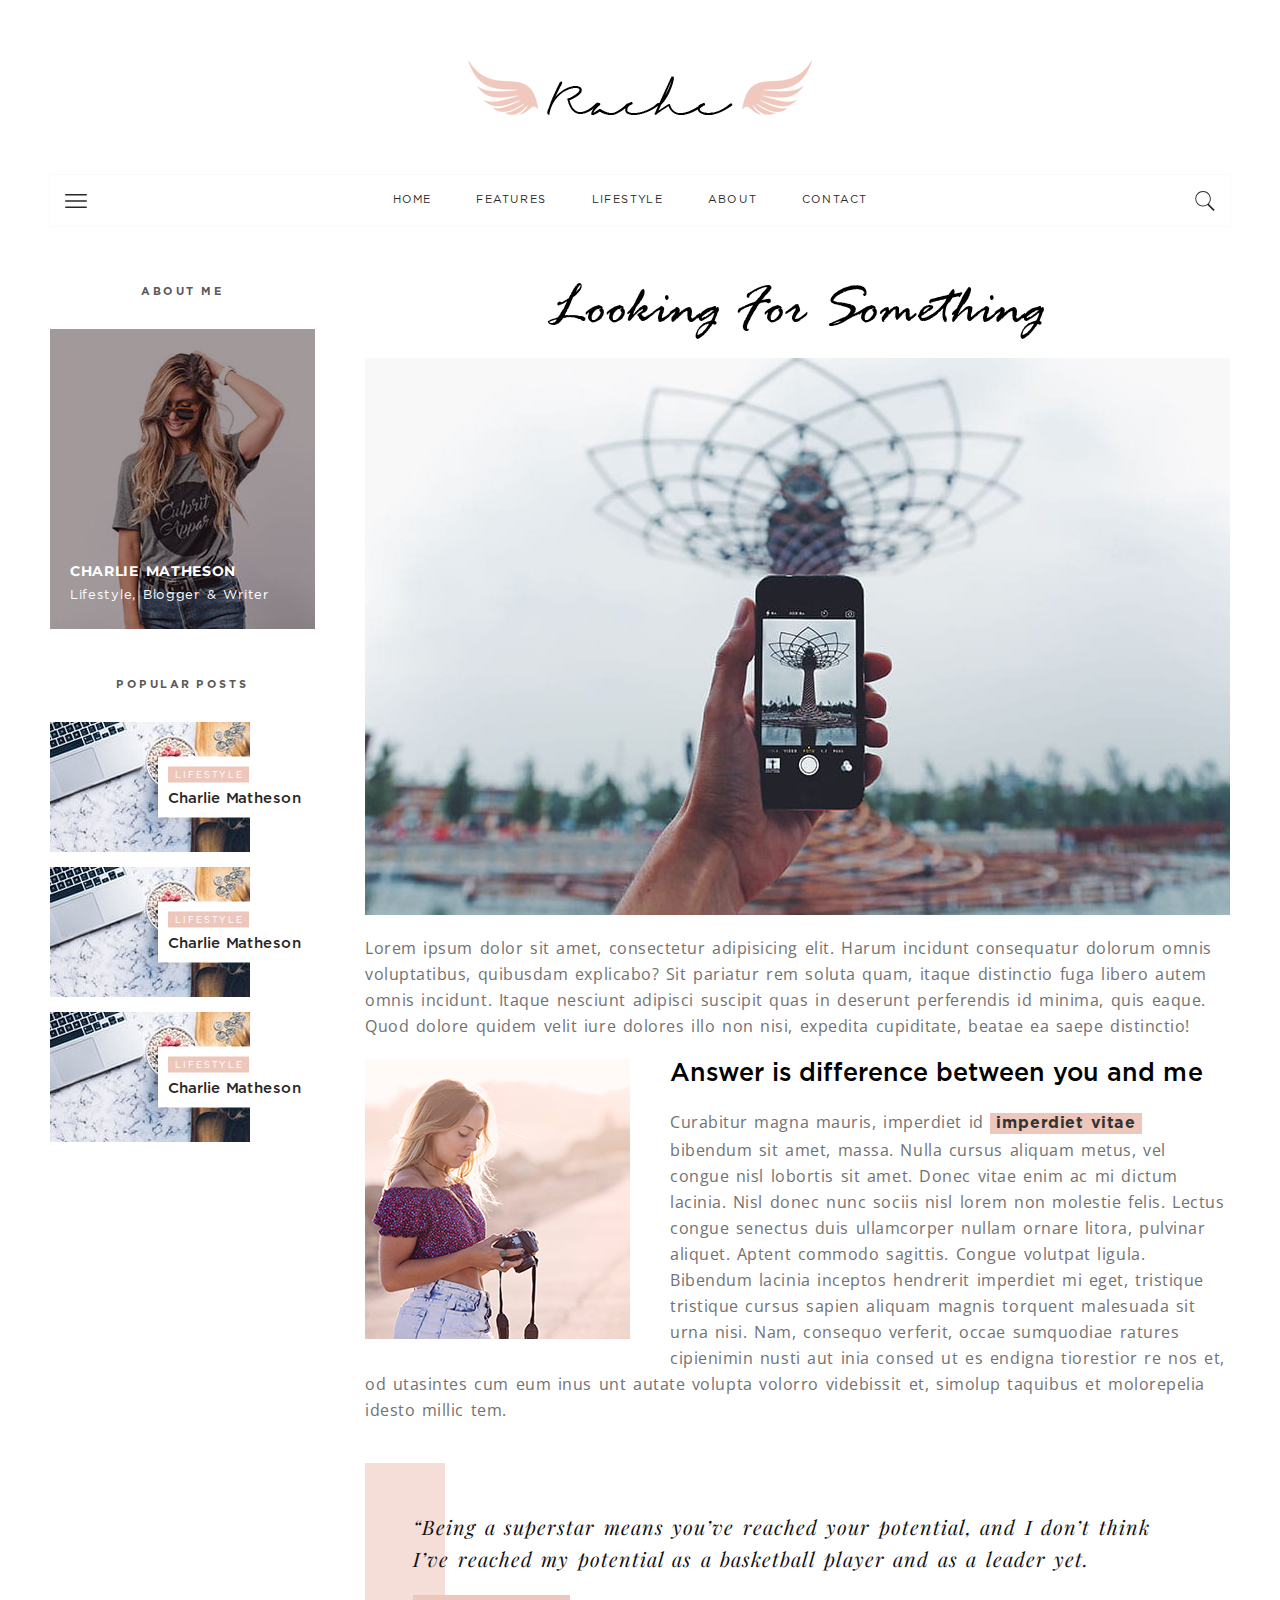
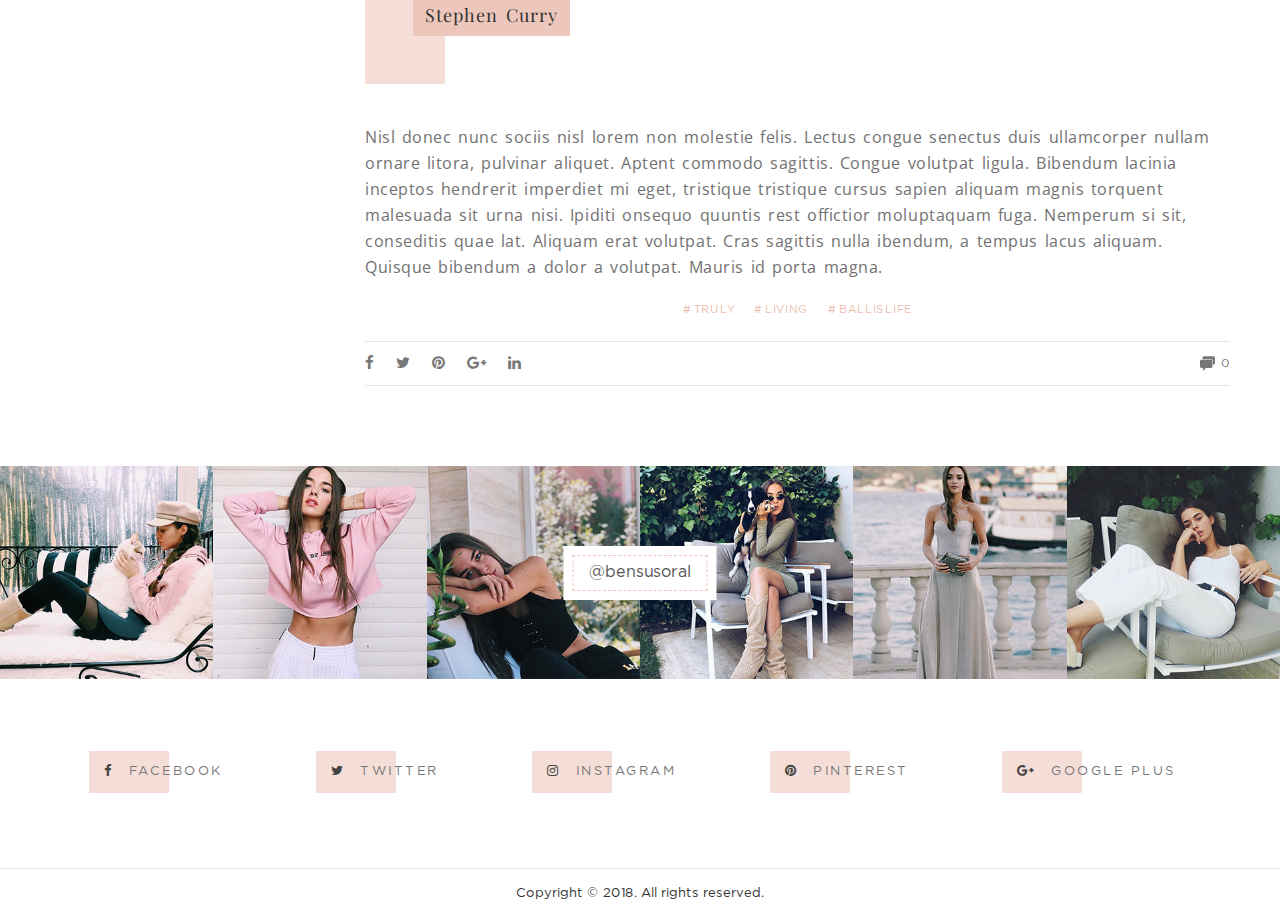
<file: leftsidebar-post.html>
<!DOCTYPE html>
<html lang="en">
<head>
	<title>Rache</title>
	<meta charset="utf-8">
	<meta name="viewport" content="width=device-width, initial-scale=1, maximum-scale=1">

	<!-- CSS
	======================================== -->
	<link rel="stylesheet" href="assets/css/font-awesome.min.css">
	<link rel="stylesheet" href="assets/css/owl.carousel.min.css">
	<link rel="stylesheet" href="assets/css/style.css">
	<link rel="stylesheet" href="assets/css/responsive.css">
</head>
<body>
	
	<!-- Wrapper -->
	<div class="wrapper single">
		
		<!-- Rache Header
		======================================== -->
		<header class="rache-header">
			<div class="container">
				
				<!-- Rache Logo -->
				<div class="rache-logo">
					<a href="index.html"><img src="assets/img/logo.png" alt="Rache"></a>
				</div>
				<!-- Rache Logo / End -->

				<!-- Rache Menu -->
				<nav class="rache-menu">
					<a class="menu-btn"><img src="assets/img/menu.svg" alt="Rache Menu Icon"></a>
					<ul class="main-menu">
						<li><a href="index.html">Home</a>
							<ul>
								<li><a href="index.html">Home 1</a></li>
								<li><a href="home-2.html">Home 2</a></li>
							</ul>
						</li>
						<li><a href="#">Features</a>
							<ul>
								<li><a href="standard-post.html">Standard Post</a></li>
								<li><a href="gallery-post.html">Gallery Post</a></li>
								<li><a href="video-post.html">Video Post</a></li>
								<li><a href="audio-post.html">Audio Post</a></li>
								<li><a href="fullwidth-post.html">Full Width Post</a></li>
								<li><a href="leftsidebar-post.html">Left Sidebar Post</a></li>
							</ul>
						</li>
						<li><a href="category.html">Lifestyle</a></li>
						<li><a href="about.html">About</a></li>
						<li><a href="contact.html">Contact</a></li>
					</ul>
					<a class="search-btn"><img src="assets/img/search.svg" alt="Rache Search Icon"></a>
				</nav>
				<!-- Rache Menu / End -->

			</div>
		</header>
		<!-- Rache Header / End -->

		<!-- Sidemenu
		======================================== -->
		<div class="sidemenu">

			<div class="sidemenu-header">
				<a href="#" class="menu-btn"><img src="assets/img/close.svg" alt="Rache Icon"></a>
				<a href="index.html" class="sidemenu-logo"><img src="assets/img/sidemenu-logo.png" alt="Rache Logo"></a>
			</div>

			<ul class="mobile-menu">
				<li><a href="index.html">Home</a>
					<ul>
						<li><a href="index.html">Home 1</a></li>
						<li><a href="home-2.html">Home 2</a></li>
					</ul>
				</li>
				<li><a href="#">Features</a>
					<ul>
						<li><a href="standard-post.html">Standard Post</a></li>
						<li><a href="gallery-post.html">Gallery Post</a></li>
						<li><a href="video-post.html">Video Post</a></li>
						<li><a href="audio-post.html">Audio Post</a></li>
						<li><a href="fullwidth-post.html">Full Width Post</a></li>
						<li><a href="leftsidebar-post.html">Left Sidebar Post</a></li>
					</ul>
				</li>
				<li><a href="category.html">Lifestyle</a></li>
				<li><a href="about.html">About</a></li>
				<li><a href="contact.html">Contact</a></li>
			</ul>

		</div>
		<!-- Sidemenu / End -->

		<!-- Search Popup
		======================================== -->
		<div class="search-popup">
			<a href="#" class="search-btn"><img src="assets/img/close.svg" alt="Rache Icon"></a>
			<form method="get" role="search">
                <input type="search" placeholder="Search Anything...">
			</form>
		</div>
		<!-- Search Popup / End -->

		<!-- Rache Content
		======================================== -->
		<div class="rache-content">
			<div class="container">
				<div class="content-row">
					
					<!-- Postbar -->
					<main class="postbar pull-right">
						<div class="row">
							
							<!-- Post -->
							<article class="post standard col12">

								<div class="post-header">
									<h2 class="post-title">Looking For Something</h2>
								</div>

								<div class="post-media">
									<img src="assets/img/standard-post.jpg" alt="Rache Post Image">
								</div>

								<div class="post-content">

									<div class="post-text">
										<p>Lorem ipsum dolor sit amet, consectetur adipisicing elit. Harum incidunt consequatur dolorum omnis voluptatibus, quibusdam explicabo? Sit pariatur rem soluta quam, itaque distinctio fuga libero autem omnis incidunt. Itaque nesciunt adipisci suscipit quas in deserunt perferendis id minima, quis eaque. Quod dolore quidem velit iure dolores illo non nisi, expedita cupiditate, beatae ea saepe distinctio!</p>
										<img class="pull-left" src="assets/img/text-image.jpg" alt="Rache Image" width="265" height="280" />
										<h3>Answer is difference between you and me</h3>
										<p>Curabitur magna mauris, imperdiet id <strong>imperdiet vitae</strong> bibendum sit amet, massa. Nulla cursus aliquam metus, vel congue nisl lobortis sit amet. Donec vitae enim ac mi dictum lacinia. Nisl donec nunc sociis nisl lorem non molestie felis. Lectus congue senectus duis ullamcorper nullam ornare litora, pulvinar aliquet. Aptent commodo sagittis. Congue volutpat ligula. Bibendum lacinia inceptos hendrerit imperdiet mi eget, tristique tristique cursus sapien aliquam magnis torquent malesuada sit urna nisi. Nam, consequo verferit, occae sumquodiae ratures cipienimin nusti aut inia consed ut es endigna tiorestior re nos et, od utasintes cum eum inus unt autate volupta volorro videbissit et, simolup taquibus et molorepelia idesto millic tem.</p>
										<blockquote>
											<p>
												“Being a superstar means you’ve reached your potential, and I don’t think I’ve reached my potential as a basketball player and as a leader yet.
												<cite>Stephen Curry</cite>
											</p>
										</blockquote>
										<p>Nisl donec nunc sociis nisl lorem non molestie felis. Lectus congue senectus duis ullamcorper nullam ornare litora, pulvinar aliquet. Aptent commodo sagittis. Congue volutpat ligula. Bibendum lacinia inceptos hendrerit imperdiet mi eget, tristique tristique cursus sapien aliquam magnis torquent malesuada sit urna nisi. Ipiditi onsequo quuntis rest offictior moluptaquam fuga. Nemperum si sit, conseditis quae lat. Aliquam erat volutpat. Cras sagittis nulla ibendum, a tempus lacus aliquam. Quisque bibendum a dolor a volutpat. Mauris id porta magna.</p>
									</div>

									<div class="post-tags">
										<a href="category.html">Truly</a>
										<a href="category.html">Living</a>
										<a href="category.html">Ballislife</a>
									</div>

									<div class="post-footer">
										
										<div class="share">
											<a href="#"><i class="fa fa-facebook"></i></a>
											<a href="#"><i class="fa fa-twitter"></i></a>
											<a href="#"><i class="fa fa-pinterest"></i></a>
											<a href="#"><i class="fa fa-google-plus"></i></a>
											<a href="#"><i class="fa fa-linkedin"></i></a>
										</div>

										<div class="comment">
											<img src="assets/img/comment.svg" alt=""><span class="comment-count">0</span>
										</div>

									</div>

								</div>

							</article>
							<!-- Post / End -->

						</div>
					</main>
					<!-- Postbar / End -->

					<!-- Sidebar -->
					<aside class="sidebar pull-left">
						
						<div class="widget widget-about">

							<div class="widget-title">
								<h6>About Me</h6>
							</div>

							<div class="about-content">

								<a href="about.html">
									<img src="assets/img/about-widget.jpg" alt="Rache About Widget">
									<div class="img-overlay"></div>
								</a>

								<div class="about-overlay">
									<h3><a href="about.html">Charlie Matheson</a></h3>
									<p><a href="about.html">Lifestyle, Blogger &amp; Writer</a></p>
								</div>

							</div>

						</div>

						<div class="widget widget-popular-posts">

							<div class="widget-title">
								<h6>Popular Posts</h6>
							</div>

							<div class="popular-post">
				                <a href="standard-post.html">
						            <img src="assets/img/popular-1.jpg" alt="Rache Popular Post"/>
						            <div class="img-overlay"></div>
						        </a>

				                <div class="popular-overlay">
									<span class="cat"><a href="category.html">Lifestyle</a></span>
									<h5><a href="about.html">Charlie Matheson</a></h5>
				                </div>
				            </div>

				            <div class="popular-post">
				                <a href="standard-post.html">
						            <img src="assets/img/popular-1.jpg" alt="Rache Popular Post"/>
						            <div class="img-overlay"></div>
						        </a>

				                <div class="popular-overlay">
									<span class="cat"><a href="category.html">Lifestyle</a></span>
									<h5><a href="about.html">Charlie Matheson</a></h5>
				                </div>
				            </div>

				            <div class="popular-post">
				                <a href="standard-post.html">
						            <img src="assets/img/popular-1.jpg" alt="Rache Popular Post"/>
						            <div class="img-overlay"></div>
						        </a>

				                <div class="popular-overlay">
									<span class="cat"><a href="category.html">Lifestyle</a></span>
									<h5><a href="about.html">Charlie Matheson</a></h5>
				                </div>
				            </div>

						</div>

					</aside>
					<!-- Sidebar / End -->

				</div>
			</div>
		</div>
		<!-- Rache Content / End -->

		<!-- Rache Footer
		======================================== -->
		<footer class="rache-footer">

			<div class="footer-instagram">
                <div class="widget instagram-feed-widget">
                	<div class="instagram-img clearfix">
                		<a href="#" target="_blank"><img src="assets/img/instagram-1.jpg" alt="Rache Instagram Bensu Soral"></a>
                		<a href="#" target="_blank"><img src="assets/img/instagram-2.jpg" alt="Rache Instagram Bensu Soral"></a>
						<a href="#" target="_blank"><img src="assets/img/instagram-3.jpg" alt="Rache Instagram Bensu Soral"></a>
						<a href="#" target="_blank"><img src="assets/img/instagram-4.jpg" alt="Rache Instagram Bensu Soral"></a>
						<a href="#" target="_blank"><img src="assets/img/instagram-5.jpg" alt="Rache Instagram Bensu Soral"></a>
						<a href="#" target="_blank"><img src="assets/img/instagram-6.jpg" alt="Rache Instagram Bensu Soral"></a>
                	</div>
                	<span class="insta-user"><a href="https://www.instagram.com/bensusoral" target="_blanl">@bensusoral</a></span>
                </div>
            </div>

            <div class="footer-social">
                <div class="container">

                    <div class="social-profiles">
                    	<a href="#"><i class="fa fa-facebook"></i>Facebook</a>
                    	<a href="#"><i class="fa fa-twitter"></i>Twitter</a>
                    	<a href="#"><i class="fa fa-instagram"></i>Instagram</a>
                    	<a href="#"><i class="fa fa-pinterest"></i>Pinterest</a>
                    	<a href="#"><i class="fa fa-google-plus"></i>Google Plus</a>
                    </div>

                </div>
            </div>

            <div class="copyright">Copyright &copy; 2018. All rights reserved.</div>

		</footer>
		<!-- Rache Footer / End -->

	</div>
	<!-- Wrapper / End -->

	<script src="assets/js/libs/jquery-3.3.1.min.js"></script>
	<script src="assets/js/libs/owl.carousel.min.js"></script>
	<script src="assets/js/script.js"></script>
</body>
</html>
</file>
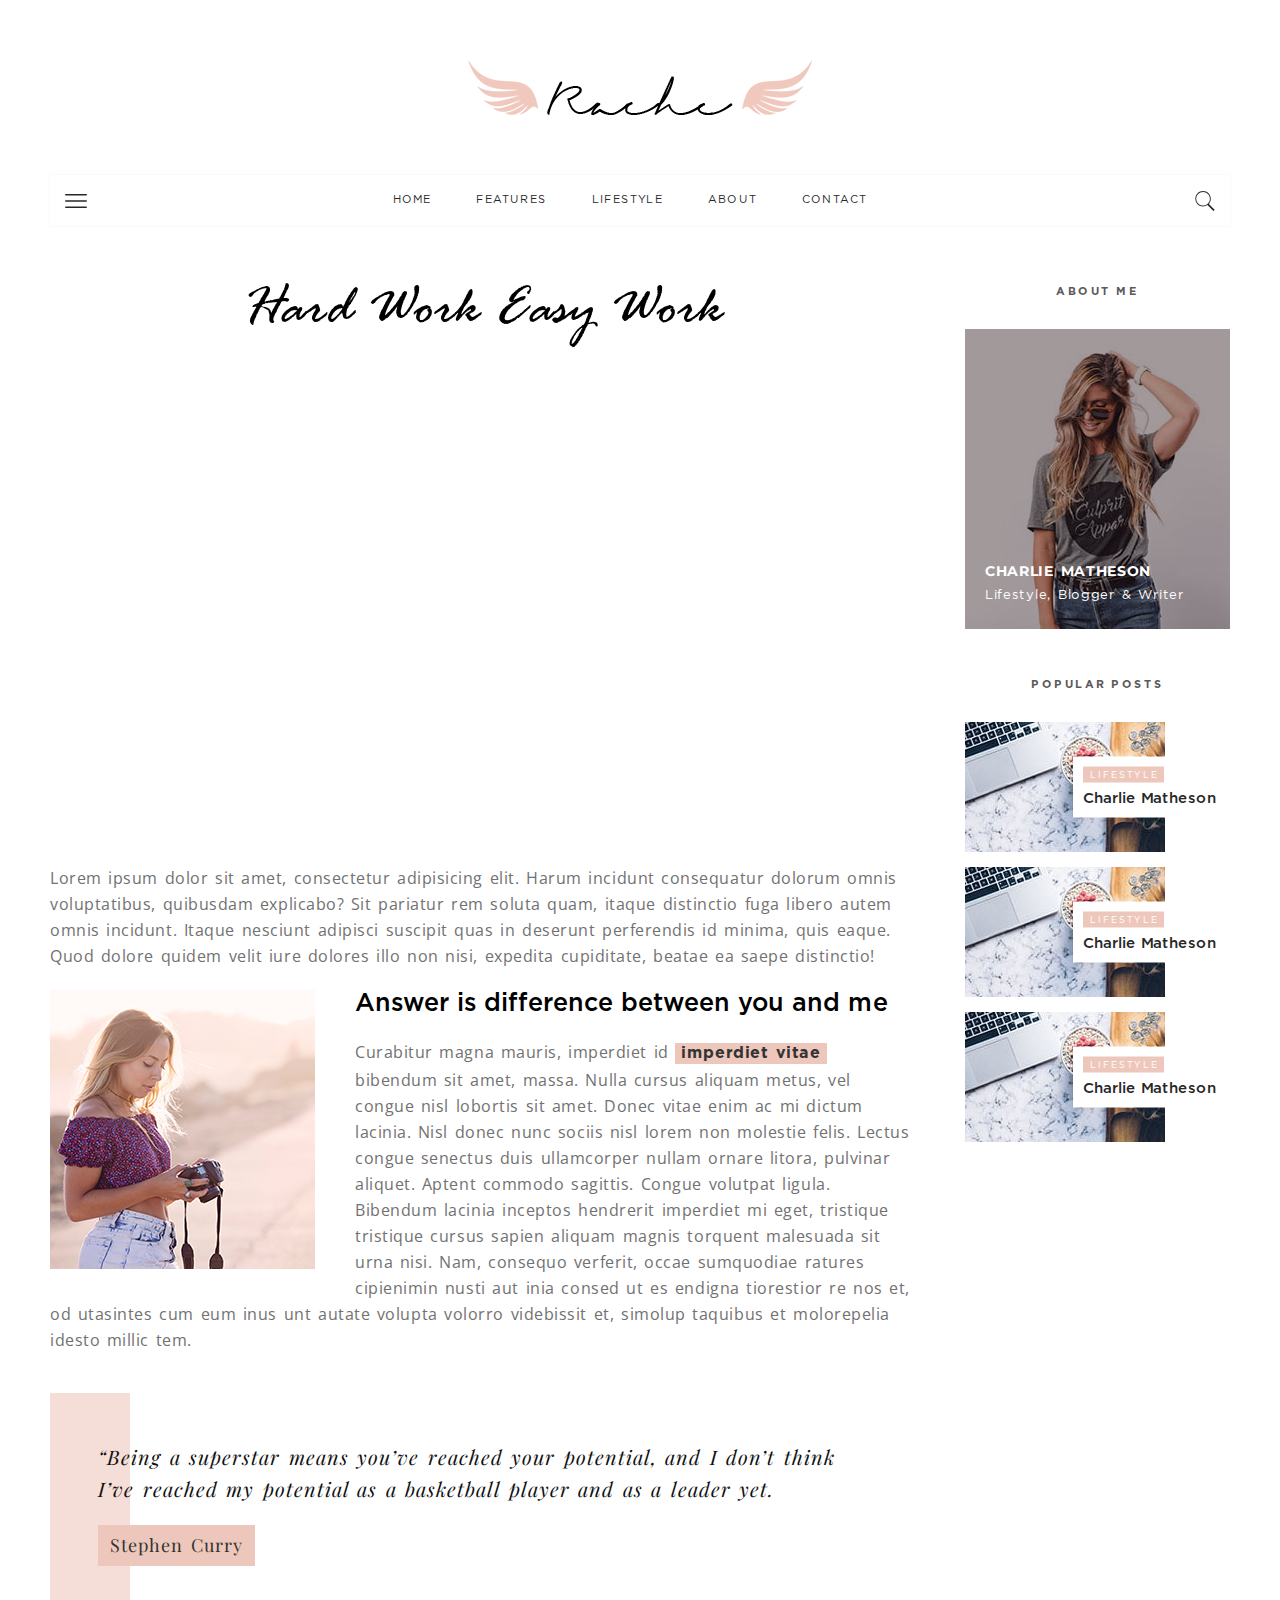
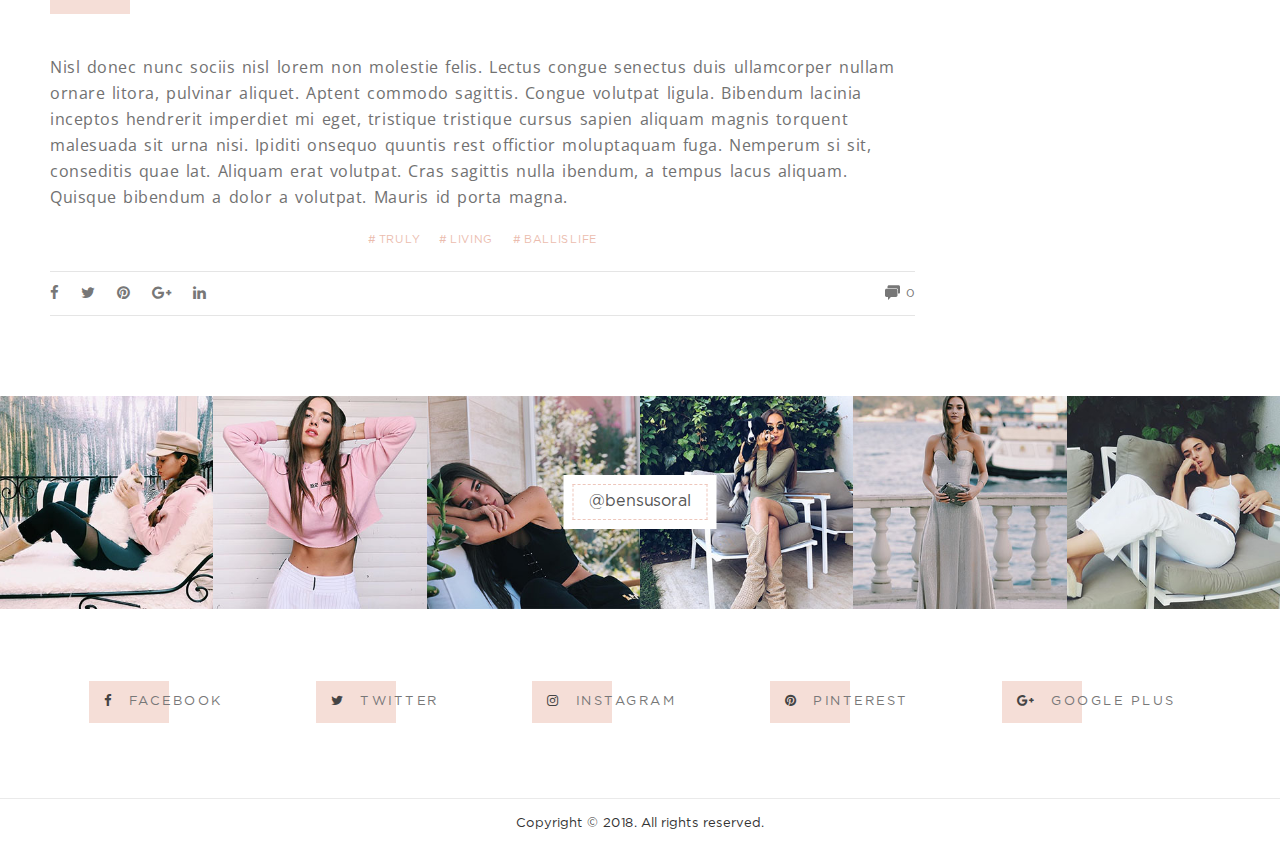
<file: video-post.html>
<!DOCTYPE html>
<html lang="en">
<head>
	<title>Rache</title>
	<meta charset="utf-8">
	<meta name="viewport" content="width=device-width, initial-scale=1, maximum-scale=1">

	<!-- CSS
	======================================== -->
	<link rel="stylesheet" href="assets/css/font-awesome.min.css">
	<link rel="stylesheet" href="assets/css/owl.carousel.min.css">
	<link rel="stylesheet" href="assets/css/style.css">
	<link rel="stylesheet" href="assets/css/responsive.css">
</head>
<body>
	
	<!-- Wrapper -->
	<div class="wrapper single">
		
		<!-- Rache Header
		======================================== -->
		<header class="rache-header">
			<div class="container">
				
				<!-- Rache Logo -->
				<div class="rache-logo">
					<a href="index.html"><img src="assets/img/logo.png" alt="Rache"></a>
				</div>
				<!-- Rache Logo / End -->

				<!-- Rache Menu -->
				<nav class="rache-menu">
					<a class="menu-btn"><img src="assets/img/menu.svg" alt="Rache Menu Icon"></a>
					<ul class="main-menu">
						<li><a href="index.html">Home</a>
							<ul>
								<li><a href="index.html">Home 1</a></li>
								<li><a href="home-2.html">Home 2</a></li>
							</ul>
						</li>
						<li><a href="#">Features</a>
							<ul>
								<li><a href="standard-post.html">Standard Post</a></li>
								<li><a href="gallery-post.html">Gallery Post</a></li>
								<li><a href="video-post.html">Video Post</a></li>
								<li><a href="audio-post.html">Audio Post</a></li>
								<li><a href="fullwidth-post.html">Full Width Post</a></li>
								<li><a href="leftsidebar-post.html">Left Sidebar Post</a></li>
							</ul>
						</li>
						<li><a href="category.html">Lifestyle</a></li>
						<li><a href="about.html">About</a></li>
						<li><a href="contact.html">Contact</a></li>
					</ul>
					<a class="search-btn"><img src="assets/img/search.svg" alt="Rache Search Icon"></a>
				</nav>
				<!-- Rache Menu / End -->

			</div>
		</header>
		<!-- Rache Header / End -->

		<!-- Sidemenu
		======================================== -->
		<div class="sidemenu">

			<div class="sidemenu-header">
				<a href="#" class="menu-btn"><img src="assets/img/close.svg" alt="Rache Icon"></a>
				<a href="index.html" class="sidemenu-logo"><img src="assets/img/sidemenu-logo.png" alt="Rache Logo"></a>
			</div>

			<ul class="mobile-menu">
				<li><a href="index.html">Home</a>
					<ul>
						<li><a href="index.html">Home 1</a></li>
						<li><a href="home-2.html">Home 2</a></li>
					</ul>
				</li>
				<li><a href="#">Features</a>
					<ul>
						<li><a href="standard-post.html">Standard Post</a></li>
						<li><a href="gallery-post.html">Gallery Post</a></li>
						<li><a href="video-post.html">Video Post</a></li>
						<li><a href="audio-post.html">Audio Post</a></li>
						<li><a href="fullwidth-post.html">Full Width Post</a></li>
						<li><a href="leftsidebar-post.html">Left Sidebar Post</a></li>
					</ul>
				</li>
				<li><a href="category.html">Lifestyle</a></li>
				<li><a href="about.html">About</a></li>
				<li><a href="contact.html">Contact</a></li>
			</ul>

		</div>
		<!-- Sidemenu / End -->

		<!-- Search Popup
		======================================== -->
		<div class="search-popup">
			<a href="#" class="search-btn"><img src="assets/img/close.svg" alt="Rache Icon"></a>
			<form method="get" role="search">
                <input type="search" placeholder="Search Anything...">
			</form>
		</div>
		<!-- Search Popup / End -->

		<!-- Rache Content
		======================================== -->
		<div class="rache-content">
			<div class="container">
				<div class="content-row">
					
					<!-- Postbar -->
					<main class="postbar pull-left">
						<div class="row">
							
							<!-- Post -->
							<article class="post standard col12">

								<div class="post-header">
									<h2 class="post-title">Hard Work Easy Work</h2>
								</div>

								<div class="post-media video">
									<iframe src="https://www.youtube.com/embed/qT0mpVcH3ZU"></iframe>
								</div>

								<div class="post-content">

									<div class="post-text">
										<p>Lorem ipsum dolor sit amet, consectetur adipisicing elit. Harum incidunt consequatur dolorum omnis voluptatibus, quibusdam explicabo? Sit pariatur rem soluta quam, itaque distinctio fuga libero autem omnis incidunt. Itaque nesciunt adipisci suscipit quas in deserunt perferendis id minima, quis eaque. Quod dolore quidem velit iure dolores illo non nisi, expedita cupiditate, beatae ea saepe distinctio!</p>
										<img class="pull-left" src="assets/img/text-image.jpg" alt="Rache Image" width="265" height="280" />
										<h3>Answer is difference between you and me</h3>
										<p>Curabitur magna mauris, imperdiet id <strong>imperdiet vitae</strong> bibendum sit amet, massa. Nulla cursus aliquam metus, vel congue nisl lobortis sit amet. Donec vitae enim ac mi dictum lacinia. Nisl donec nunc sociis nisl lorem non molestie felis. Lectus congue senectus duis ullamcorper nullam ornare litora, pulvinar aliquet. Aptent commodo sagittis. Congue volutpat ligula. Bibendum lacinia inceptos hendrerit imperdiet mi eget, tristique tristique cursus sapien aliquam magnis torquent malesuada sit urna nisi. Nam, consequo verferit, occae sumquodiae ratures cipienimin nusti aut inia consed ut es endigna tiorestior re nos et, od utasintes cum eum inus unt autate volupta volorro videbissit et, simolup taquibus et molorepelia idesto millic tem.</p>
										<blockquote>
											<p>
												“Being a superstar means you’ve reached your potential, and I don’t think I’ve reached my potential as a basketball player and as a leader yet.
												<cite>Stephen Curry</cite>
											</p>
										</blockquote>
										<p>Nisl donec nunc sociis nisl lorem non molestie felis. Lectus congue senectus duis ullamcorper nullam ornare litora, pulvinar aliquet. Aptent commodo sagittis. Congue volutpat ligula. Bibendum lacinia inceptos hendrerit imperdiet mi eget, tristique tristique cursus sapien aliquam magnis torquent malesuada sit urna nisi. Ipiditi onsequo quuntis rest offictior moluptaquam fuga. Nemperum si sit, conseditis quae lat. Aliquam erat volutpat. Cras sagittis nulla ibendum, a tempus lacus aliquam. Quisque bibendum a dolor a volutpat. Mauris id porta magna.</p>
									</div>

									<div class="post-tags">
										<a href="category.html">Truly</a>
										<a href="category.html">Living</a>
										<a href="category.html">Ballislife</a>
									</div>

									<div class="post-footer">
										
										<div class="share">
											<a href="#"><i class="fa fa-facebook"></i></a>
											<a href="#"><i class="fa fa-twitter"></i></a>
											<a href="#"><i class="fa fa-pinterest"></i></a>
											<a href="#"><i class="fa fa-google-plus"></i></a>
											<a href="#"><i class="fa fa-linkedin"></i></a>
										</div>

										<div class="comment">
											<img src="assets/img/comment.svg" alt=""><span class="comment-count">0</span>
										</div>

									</div>

								</div>

							</article>
							<!-- Post / End -->

						</div>
					</main>
					<!-- Postbar / End -->

					<!-- Sidebar -->
					<aside class="sidebar pull-right">
						
						<div class="widget widget-about">

							<div class="widget-title">
								<h6>About Me</h6>
							</div>

							<div class="about-content">

								<a href="about.html">
									<img src="assets/img/about-widget.jpg" alt="Rache About Widget">
									<div class="img-overlay"></div>
								</a>

								<div class="about-overlay">
									<h3><a href="about.html">Charlie Matheson</a></h3>
									<p><a href="about.html">Lifestyle, Blogger &amp; Writer</a></p>
								</div>

							</div>

						</div>

						<div class="widget widget-popular-posts">

							<div class="widget-title">
								<h6>Popular Posts</h6>
							</div>

							<div class="popular-post">
				                <a href="standard-post.html">
						            <img src="assets/img/popular-1.jpg" alt="Rache Popular Post"/>
						            <div class="img-overlay"></div>
						        </a>

				                <div class="popular-overlay">
									<span class="cat"><a href="category.html">Lifestyle</a></span>
									<h5><a href="about.html">Charlie Matheson</a></h5>
				                </div>
				            </div>

				            <div class="popular-post">
				                <a href="standard-post.html">
						            <img src="assets/img/popular-1.jpg" alt="Rache Popular Post"/>
						            <div class="img-overlay"></div>
						        </a>

				                <div class="popular-overlay">
									<span class="cat"><a href="category.html">Lifestyle</a></span>
									<h5><a href="about.html">Charlie Matheson</a></h5>
				                </div>
				            </div>

				            <div class="popular-post">
				                <a href="standard-post.html">
						            <img src="assets/img/popular-1.jpg" alt="Rache Popular Post"/>
						            <div class="img-overlay"></div>
						        </a>

				                <div class="popular-overlay">
									<span class="cat"><a href="category.html">Lifestyle</a></span>
									<h5><a href="about.html">Charlie Matheson</a></h5>
				                </div>
				            </div>

						</div>

					</aside>
					<!-- Sidebar / End -->

				</div>
			</div>
		</div>
		<!-- Rache Content / End -->

		<!-- Rache Footer
		======================================== -->
		<footer class="rache-footer">

			<div class="footer-instagram">
                <div class="widget instagram-feed-widget">
                	<div class="instagram-img clearfix">
                		<a href="#" target="_blank"><img src="assets/img/instagram-1.jpg" alt="Rache Instagram Bensu Soral"></a>
                		<a href="#" target="_blank"><img src="assets/img/instagram-2.jpg" alt="Rache Instagram Bensu Soral"></a>
						<a href="#" target="_blank"><img src="assets/img/instagram-3.jpg" alt="Rache Instagram Bensu Soral"></a>
						<a href="#" target="_blank"><img src="assets/img/instagram-4.jpg" alt="Rache Instagram Bensu Soral"></a>
						<a href="#" target="_blank"><img src="assets/img/instagram-5.jpg" alt="Rache Instagram Bensu Soral"></a>
						<a href="#" target="_blank"><img src="assets/img/instagram-6.jpg" alt="Rache Instagram Bensu Soral"></a>
                	</div>
                	<span class="insta-user"><a href="https://www.instagram.com/bensusoral" target="_blanl">@bensusoral</a></span>
                </div>
            </div>

            <div class="footer-social">
                <div class="container">

                    <div class="social-profiles">
                    	<a href="#"><i class="fa fa-facebook"></i>Facebook</a>
                    	<a href="#"><i class="fa fa-twitter"></i>Twitter</a>
                    	<a href="#"><i class="fa fa-instagram"></i>Instagram</a>
                    	<a href="#"><i class="fa fa-pinterest"></i>Pinterest</a>
                    	<a href="#"><i class="fa fa-google-plus"></i>Google Plus</a>
                    </div>

                </div>
            </div>

            <div class="copyright">Copyright &copy; 2018. All rights reserved.</div>

		</footer>
		<!-- Rache Footer / End -->

	</div>
	<!-- Wrapper / End -->

	<script src="assets/js/libs/jquery-3.3.1.min.js"></script>
	<script src="assets/js/libs/owl.carousel.min.js"></script>
	<script src="assets/js/script.js"></script>
</body>
</html>
</file>
<file: assets/css/style.css>
/* --------------------------------------------------
[Main Stylesheet]
    Template:   MIA
    Version:    1.0
    Author:     CreativeLibrary
    URL:        http://cagrioz.com/html/rache
-------------------------------------------------- */

/* ================ TABLE OF CONTENT ================

# Fonts
# Reset CSS
# General Styling
# Layouts
# Hover Settings
# Rache Header

================================================== */

/* =============== Fonts =============== */

@import url('https://fonts.googleapis.com/css?family=Open+Sans|Montserrat:700|Playfair+Display:400i');

@font-face {
    font-family: 'GothamPro';
    src: url(../fonts/GothamPro.otf) format('OpenType');
    src: url(../fonts/GothamPro.ttf) format('truetype');
    src: url(../fonts/GothamPro.woff) format('woff');
}

@font-face {
    font-family: 'GothamPro';
    src: url(../fonts/GothamPro-Medium.otf) format('OpenType');
    src: url(../fonts/GothamPro-Medium.ttf) format('truetype');
    src: url(../fonts/GothamPro-Medium.woff) format('woff');
    font-weight: 500;
}

@font-face {
    font-family: 'GothamPro';
    src: url(../fonts/GothamPro-Bold.otf) format('OpenType');
    src: url(../fonts/GothamPro-Bold.ttf) format('truetype');
    src: url(../fonts/GothamPro-Bold.woff) format('woff');
    font-weight: bold;
}

@font-face {
    font-family: 'Rage';
    src: url(../fonts/RageItalic.ttf) format("truetype");
    src: url(../fonts/RageItalic.woff) format("woff");
}

/* =============== Reset CSS =============== */

/* http://meyerweb.com/eric/tools/css/reset/ 
   v2.0 | 20110126
   License: none (public domain)
*/

html, body, div, span, applet, object, iframe,
h1, h2, h3, h4, h5, h6, p, blockquote, pre,
a, abbr, acronym, address, big, cite, code,
del, dfn, em, img, ins, kbd, q, s, samp,
small, strike, strong, sub, sup, tt, var,
b, u, i, center,
dl, dt, dd, ol, ul, li,
fieldset, form, label, legend,
table, caption, tbody, tfoot, thead, tr, th, td,
article, aside, canvas, details, embed, 
figure, figcaption, footer, header, hgroup, 
menu, nav, output, ruby, section, summary,
time, mark, audio, video {
	margin: 0;
	padding: 0;
	border: 0;
	font-size: 100%;
	font: inherit;
	vertical-align: baseline;
}
/* HTML5 display-role reset for older browsers */
article, aside, details, figcaption, figure, 
footer, header, hgroup, menu, nav, section {
	display: block;
}
body {
	line-height: 1;
}
ol, ul {
	list-style: none;
}
blockquote, q {
	quotes: none;
}
blockquote:before, blockquote:after,
q:before, q:after {
	content: '';
	content: none;
}
table {
	border-collapse: collapse;
	border-spacing: 0;
}

/* =============== General Styling =============== */

* {
    -webkit-box-sizing: border-box;
    box-sizing:         border-box;
    margin: 0;
    padding: 0;
}

body {
    float: left;
    width: 100%;
    position: relative;
    overflow-x: hidden;
    font-family: 'GothamPro', sans-serif;
    text-rendering: optimizeLegibility;
    -webkit-font-smoothing: antialiased;
    z-index: 9999;
}

.wrapper:before {
    content: '';
    background-color: rgba(12, 0, 4, .6);
    position: fixed;
    top: 0;
    left: 0;
    bottom: 0;
    z-index: 9998;
    visibility: hidden;
    opacity: 0;
    right: 0;
    height: 100%;
    width: 100%;
    -webkit-transition: all .3s ease-in-out;
    transition:         all .3s ease-in-out;
}
.wrapper.stop:before {visibility: visible;opacity: 1;}

h1, h2, h3, h4, h5, h6 {
    font-family: 'GothamPro', sans-serif;
    font-weight: 500;
    line-height: 1.2;
}

h1 {font-size: 40px;}
h2 {font-size: 30px;}
h3 {font-size: 25px;}
h4 {font-size: 19px;}
h5 {font-size: 15px;}
h6 {font-size: 11px;}

.single .post-text p,
.comment-text p,
.post-text h1,
.comment-text h1,
.post-text h2,
.comment-text h2,
.post-text h3,
.comment-text h3,
.post-text h4,
.comment-text h4,
.post-text h5,
.comment-text h5,
.post-text h6,
.comment-text h6,
.post-text table,
.comment-text table {
    margin-bottom: 20px;
}

p {
	font-family: 'Open Sans', sans-serif;
    line-height: 26px;
    font-size: 16px;
    color: #717171;
    letter-spacing: .52px;
    word-spacing: 2.24px;
}

a {
	color: #282727;
	text-decoration: none;
}

a:hover,
a:focus {
	color: inherit;
}

a,
i,
img,
a i,
input,
button,
textarea,
a:after {
    -webkit-transition: all .3s ease-in-out;
    transition:         all .3s ease-in-out;
}

img {
    vertical-align: middle;
    max-width: 100%;
    height: auto;
}

time {
    font-family: 'GothamPro', sans-serif;
    font-size: 10px;
    font-weight: 400;
    text-transform: uppercase;
    color: #a0a0a0;
}

b,
strong {
    font-family: 'GothamPro', sans-serif;
    font-weight: 700;
    color: #333;
    padding: 3px 6px;
    background-color: #eec7bc;
}

blockquote {
    padding: 3em;
    position: relative;
    margin: 40px 0;
}

blockquote:after {
    content: '';
    position: absolute;
    left: 0;
    width: 80px;
    bottom: 0;
    top: 0;
    background-color: #f5ded7;
    z-index: -1;
}

.post .post-text blockquote p {
    font-family: 'Playfair Display';
    font-style: italic;
    font-size: 20px;
    line-height: 1.6;
    letter-spacing: 1px;
    word-spacing: 2.5px;
    color: #111;
    margin: 0;
}

blockquote cite {
    display: table;
    margin-right: auto;
    margin-top: 20px;
    padding: 6px 12px;
    font-style: normal;
    font-size: 18px;
    color: #333;
    background-color: #eec7bc;
}

.post-text img {margin: 20px 40px 20px 0;}
.post-text p + img {margin-top: 0;}

.post-title,
.featured-title {
	font-family: 'Rage', cursive;
    line-height: .9;
}
.single.page .post-title {
    font-family: 'GothamPro', sans-serif;
    font-weight: 500;
    font-size: 36px;
}

.featured-title {font-size: 72px;}
.featured-title a {color: #fff;}
.post-title {font-size: 58px;}

.post.list .post-title {font-size: 45px;}

/* =============== Layouts =============== */
.rache-header,
.rache-featured,
.rache-content,
.rache-footer {
    float: left;
    width: 100%;
}

.postbar {width: 73.30508474576271%;}
.sidebar {width: 22.45762711864407%;}
.postbar.fullwidth {
    width: 100%;
    float: left;
}

.container {
    margin-right: auto;
    margin-left: auto;
    padding-left: 15px;
    padding-right: 15px;
}

@media (min-width: 768px) {
    .container {
        width: 750px;
    }
}

@media (min-width: 992px) {
    .container {
        width: 970px;
    }
}

@media (min-width: 1210px) {
    .container {
        width: 1210px;
    }
}

.container-fluid {
    margin-right: auto;
    margin-left: auto;
    padding-left: 0;
    padding-right: 0;
}

.row {
    margin-left: -15px;
    margin-right: -15px;
}

.col1,.col2,.col3,.col4,.col5,.col6,
.col7,.col8,.col9,.col10,.col11,.col12 {
    position: relative;
    min-height: 1px;
    padding-left: 15px;
    padding-right: 15px;
    float: left;
}

.col12 {
    width: 100%;
}

.col11 {
    width: 91.66666667%;
}

.col10 {
    width: 83.33333333%;
}

.col9 {
    width: 75%;
}

.col8 {
    width: 66.66666667%;
}

.col7 {
    width: 58.33333333%;
}

.col6 {
    width: 50%;
}

.col5 {
    width: 41.66666667%;
}

.col4 {
    width: 33.33333333%;
}

.col3 {
    width: 25%;
}

.col2 {
    width: 16.66666667%;
}

.col1 {
    width: 8.33333333%;
}

.clearfix:before,
.clearfix:after,
.content-row:before,
.content-row:after,
.container:before,
.container:after,
.container-fluid:before,
.container-fluid:after,
.row:before,
.row:after {
    content: " ";
    display: table;
}

.clearfix:after,
.content-row:after,
.container:after,
.container-fluid:after,
.row:after {
    clear: both;
}

.textright {
    text-align: right;
}

.textleft {
    text-align: left;
}

.textcenter {
    text-align: center;
}

.pull-right { float: right; }
.pull-left { float: left; }

/* =============== Hover Settings =============== */

.rache-menu a:hover {
    color: #eec7bc;
}

.menu-btn:hover img,
.search-btn:hover img {
    opacity: .5;
}

.footer-social a:hover:after,
.read-more a:hover:after {
    background-color: #eec7bc;
}

.read-more a:hover,
.footer-social .social-profiles a:hover {
    color: #000;
}

.post .share a:hover i,
.author-box .social-profiles a:hover i {
    color: #444;
}

.pagination a:hover {
    color: #000;
    border-color: #000;
}

input[type="submit"]:hover,
input[type="reset"]:hover,
input[type="button"]:hover,
button:hover {
    background-color: #e7b0a1;
}

/* =============== Forms =============== */
.contact-form, .comment-form {font-size: 0;}
.form-input {text-align: center;}

input,
button,
textarea {
    font-family: 'GothamPro', sans-serif;
}

input[type="submit"],
input[type="reset"],
input[type="button"],
button {
    -moz-appearance: none;
    -webkit-appearance: none;
    -ms-appearance: none;
    appearance: none;
    display: inline-block;
    color: #fff;
    background-color: #eec7bc;
    border: 0;
    box-shadow: 0;
    cursor: pointer;
    height: 42px;
    line-height: 42px;
    padding: 0 22px;
    text-align: center;
    text-decoration: none;
    white-space: nowrap;
    outline: none;
    letter-spacing: 1px;
    font-size: 13px;
    font-weight: 500;
}

input[type="text"],
input[type="password"],
input[type="email"],
input[type="tel"],
input[type="search"],
input[type="url"],
select,
textarea {
    font-family: 'Lato', sans-serif;
    -moz-appearance: none;
    -webkit-appearance: none;
    -ms-appearance: none;
    appearance: none;
    background: #ffffff;
    border: 1px solid rgba(0,0,0, 0.07);
    outline: 0;
    padding: 0.92em 1em;
    text-decoration: none;
    width: 100%;
    font-size: 13px;
    margin-bottom: 17px;
    color: #666;
}

input:focus,
textarea:focus {
    border-color: #f5ded7;
    box-shadow: 0 0 1px #eec7bc;
}

textarea {resize: vertical;}

/* =============== Rache Header =============== */
.rache-header {margin-bottom: 40px;}
.single .rache-header {margin-bottom: 60px;}

.rache-logo {
	text-align: center;
	margin: 60px auto;
}

.rache-menu {
	position: relative;
	width: 100%;
    -webkit-box-shadow: 0 0 1px rgba(238,199,188, .55);
    box-shadow:         0 0 1px rgba(238,199,188, .55);
    text-align: center;
}

.main-menu li {
	display: inline-block;
    margin-right: 20px;
}

.rache-menu a,
.mobile-menu a {
	display: block;
	font-size: 11px;
	text-transform: uppercase;
	padding: 20px 10px;
	letter-spacing: 1.2px;
	font-weight: 400;
}

.rache-menu .menu-btn,
.rache-menu .search-btn {
	position: absolute;
	top: 50%;
	-webkit-transform: translateY(-50%);
	transform:         translateY(-50%);
    padding: 13px 15px;
    cursor: pointer;
}
.rache-menu .menu-btn {left: 0;}
.rache-menu .search-btn {right: 0;}

.rache-menu .menu-btn img {height: 22px;}
.rache-menu .search-btn img {height: 20px;}
.menu-btn img,
.search-btn img {
    width: auto;
}

/* ------- Dropdown Menu ------- */
.rache-menu ul ul {
    background: #fff;
    opacity: 0;
    visibility: hidden;
    position: absolute;
    width: 180px;
    top: 100%;
    z-index: 11;
    -webkit-box-shadow: 0px 1px 3px 0px rgba(0, 0, 0, 0.15);
    box-shadow:         0px 1px 3px 0px rgba(0, 0, 0, 0.15);
    -webkit-transition: all .3s ease-in-out;
    transition:         all .3s ease-in-out;
}

.rache-menu ul ul li {
    margin: 0;
    display: block;
    width: 100%;
    word-wrap: break-word;
    word-break: break-all;
    position: relative;
    text-align: left;
}

.rache-menu li:hover > ul {
    opacity: 1;
    visibility: visible;
}

.rache-menu ul ul a {
    padding: 15px;
    display: block;
    position: relative;
    line-height: 1.37;
}

.rache-menu ul ul a:after {
    content: '';
    position: absolute;
    background-color: #e5e5e5;
    width: 15px;
    height: 2px;
    bottom: 0;
    left: 0;
}

.rache-menu ul ul a:hover:after {
    width: 100%;
    background-color: #fcf4f2;
}

.rache-menu ul ul ul {
    top: 0;
    left: 100%;
}

/* ------- Sidemenu ------- */
.sidemenu {
    background: #fff;
    height: 100vh;
    position: fixed;
    top: 0;
    left: -288px;
    width: 288px!important;
    z-index: 9999;
    visibility: hidden;
    display: block;
    -webkit-transition: all .3s ease-in-out;
    transition:         all .3s ease-in-out;
}
.slidein {left: 0;visibility: visible;}

.sidemenu-header {
    margin: 50px 0;
    padding: 0 20px;
    text-align: center;
}

.sidemenu .menu-btn {
    display: inline-block;
    padding: 10px;
}

.sidemenu .menu-btn img {
    height: 18px;
    width: auto;
}

.sidemenu-logo {
    display: block;
    margin-top: 25px;
}

.mobile-menu li a {padding-left: 40px;padding-right: 40px;}

.mobile-menu li {display: block;}

.mobile-menu ul {
    display: none;
    width: 100%;
    border-top: 2px dotted #f5ded7;
    border-bottom: 2px dotted #f5ded7;
}

.mobile-menu li.menu-item-has-children a {position: relative;}
.mobile-menu li.menu-item-has-children>a:after {
    color: #000;
    content: "\f107";
    font-family: fontawesome;
    position: absolute;
    font-size: 14px;
    right: 40px;
}

/* ------- Search Popup ------- */
.search-popup {
    position: fixed;
    bottom: -100px;
    left: 50%;
    width: 50%;
    transform: translateX(-50%);
    background-color: #fff;
    display: block;
    z-index: 999;
    padding: 30px;
    border: 7px solid #eec7bc;
    border-bottom: 0;
    visibility: hidden;
    opacity: 0;
    -webkit-transition: all .3s ease-in-out;
    transition:         all .3s ease-in-out;
    transition-delay: 
}
.search-popup.search-active {bottom: 0;visibility: visible;opacity: 1;}

.search-popup .search-btn {
    display: inline-block;
    float: right;
    
}
.search-popup .search-btn img {
    height: 18px;
    width: auto;
}

.search-popup input {
    display: block;
    width: 100%;
    float: left;
    margin: 30px 0 0;
    padding: 14px 18px;
    font-size: 17px;
}

/* =============== Rache Featured =============== */
.rache-featured {margin-bottom: 70px;}

/* ------- Featured Slider ------- */
.rache-featured .featured-slider {
    float: left;
    margin: 0 -12.928%;
    width: 125.856%;
    position: relative;
}

.featured-post {position: relative;}
.featured-post img {
    width: 100%;
    -o-object-fit: cover;
    object-fit:    cover;
}

.featured-post .img-overlay {
    position: absolute;
    top: 0;
    left: 0;
    right: 0;
    bottom: 0;
    background-color: rgba(22, 0, 4, .5);
    -webkit-transition: all .3s ease-in-out;
    transition:         all .3s ease-in-out;
}
.center.active .img-overlay {background-color: rgba(22, 0, 4, .3);}

.featured-overlay {
    text-align: center;
    position: absolute;
    top: 50%;
    left: 50%;
    -webkit-transition: all .45s ease-in-out;
    transition:         all .45s ease-in-out;
    -webkit-transform: translate(-50%, -50%);
    transform:         translate(-50%, -50%);
    opacity: 0;
    visibility: hidden;
}
.active .featured-overlay {opacity: 1;visibility: visible;}

.featured-slider .featured-overlay {width: 100%;}
.featured-slider .featured-title a {
    display: block;
    padding: 0 5%;
}

.featured-post .post-meta img {
    height: 14px;
    width: auto;
    display: inline;
    cursor: pointer;
}

.featured-post .share {
    display: inline-block;
    margin: 0 0 0 12px;
}
.featured-post .share-popup {
    position: absolute;
    visibility: hidden;
    opacity: 0;
    -webkit-transition: all .3s ease-in-out;
    transition:         all .3s ease-in-out;
    background-color: #fff;
}

.featured-post .cat {
    margin-bottom: 21px;
    display: inline-block;
}
.featured-post .post-meta {
    margin-top: 9px;
    display: inline-block;
}

.featured-post .comment-count {color: #fff;}

/* ------- Featured Carousel ------- */
.rache-featured .featured-carousel {
    float: left;
    margin: 0 -23.832%;
    width: 147.664%;
    position: relative;
}

.featured-carousel .featured-overlay {width: 100%;}
.featured-carousel .featured-title {font-size: 40px;}
.featured-carousel .featured-title a {
    display: block;
    padding: 0 5%;
}

/* ------- Owl Carousel ------- */
.rache-featured .owl-nav {
    position: absolute;
    top: 50%;
    left: 50%;
    width: 70%;
    -webkit-transform: translate(-50%, -50%);
    transform:         translate(-50%, -50%);
}

.owl-nav > div {
    position: absolute;
    -webkit-transform: translateY(-50%);
    transform:         translateY(-50%);
    display: block;
    line-height: .63;
    padding: 5px;
}
.owl-prev { left: 40px; }
.owl-next { right: 40px; }

.owl-prev:before {
    content: "\f104";
    font-family: fontawesome;
    color: #fff;
    font-size: 48px;
}

.owl-next:before {
    content: "\f105";
    font-family: fontawesome;
    color: #fff;
    font-size: 48px;
}

/* =============== Post Elements =============== */
.cat {
    display: block;
    font-size: 0;
    z-index: 999;
}

.cat a {
    display: inline-block;
    color: #fff;
    background-color: #eec7bc;
    padding: 6px 12px;
    font-size: 11px;
    font-family: 'GothamPro', sans-serif;
    font-weight: 300;
    text-transform: uppercase;
    letter-spacing: 2px;
    word-spacing: -.5px;
    z-index: 999;
    margin-right: 12px;
}
.cat a:last-child {margin-right: 0;}

.post .comment img {
    height: 15px;
    width: auto;
}
.comment-count {
    color: #777;
    font-size: 12px;
    display: inline;
    margin-left: 6px;
}

.post .share a {
    color: #777;
    height: 25px;
    width: 25px;
}

.post-tags {
    width: 100%;
    text-align: center;
}

.post-tags a {
    text-transform: uppercase;
    font-family: 'GothamPro', sans-serif;
    font-size: 11px;
    margin-right: 5px;
    display: inline-block;
    padding: 5px;
    letter-spacing: .7px;
    color: #ebbcae;
}
.post-tags a:last-child {margin-right: 0;}

.post-tags a:before {
    content: '#';
    margin-right: 2px;
}

/* =============== Rache Main =============== */
.post {text-align: center;}
.single .post-content {text-align: left;}

.post i {font-size: 15px;}

.post-media {
    position: relative;
    font-size: 0;
}

.post-media img {
    -o-object-fit: cover;
    object-fit:    cover;
    width: 100%;
}

.pagination {margin-top: 35px;}
.post.standard + .pagination {margin-top: -5px;}

.post.list .post-title,
.post.list .comment,
.post.list .share a {
    margin-top: 20px;
}

.read-more {
    display: block;
    text-align: center;
    margin: 20px 0 0;
}

.read-more img {
    position: relative;
    top: -1px;
    display: inline;
    vertical-align: middle;
    height: 15px;
    width: auto;
    margin-right: 10px;
}

.read-more a {
    position: relative;
    vertical-align: middle;
    padding: 3px 15px;
    line-height: 30px;
    display: inline-block;
    text-transform: uppercase;
    font-size: 13px;
    letter-spacing: 1.1px;
}

.read-more a:after {
    content: '';
    position: absolute;
    top: 0;
    left: 0;
    bottom: 0;
    right: 50%;
    width: 80px;
    background-color: #f5ded7;
    z-index: -1;
}

 .post-footer {
    width: 100%;
    display: -webkit-box;
    display: -ms-flexbox;
    display: flex;
    -webkit-box-pack: justify;
    -ms-flex-pack: justify;
    justify-content: space-between;
    -webkit-box-align: center;
    -ms-flex-align: center;
    align-items: center;
    -ms-flex-wrap: wrap;
    flex-wrap: wrap;
    margin-top: 20px;
    border-top: 1px solid #e5e5e5;
    border-bottom: 1px solid #e5e5e5;
    height: 45px;
}

.post-footer i {
    padding: 0 7px;
    margin-right: 3px;
    color: #777;
}

.post-footer a:first-child i {padding-left: 0;}
.post-footer a:last-child i {margin-right: 0;}

/* ------- Gallery Post Format ------- */
.post-media.gallery .owl-nav {
    position: absolute;
    top: 50%;
    left: 50%;
    width: 100%;
    -webkit-transform: translate(-50%, -50%);
    transform:         translate(-50%, -50%);
}

.post-media.gallery .owl-nav > div {
    position: absolute;
    -webkit-transform: translateY(-50%);
    transform:         translateY(-50%);
    display: block;
    line-height: .63;
    padding: 8px 15px 11px 16px;
    background-color: rgba(22, 0, 4, .4);
}
.post-media.gallery .owl-prev { left: 0; }
.post-media.gallery .owl-next { right: 0; }

/* ------ Video Post Format ------ */
.post-media.video {
    position: relative;
    padding-bottom: 56.25%;
    height: 0;
    overflow: hidden;
}

.post-media.video iframe {
    position: absolute;
    top: 0;
    bottom: 0;
    left: 0;
    width: 100%;
    height: 100%;
    border: 0;
}

/* ------ Audio Post Format ------ */
.post-media.audio iframe {
    width: 100%;
    height: auto;
    border: 0;
}

/* ------ Standard Post ------ */
.post.standard .cat,
.post.standard .post-media,
.post.standard .post-title {
    margin-bottom: 20px;
}

.post.standard {margin-bottom: 80px;}
.post.standard:last-child {margin-bottom: 0;}

/* ------ List Post ------ */
.post.list {
    display: -webkit-box;
    display: -ms-flexbox;
    display: flex;
    width: 100%;
    margin: 40px 0;
}
.post.list:first-child {margin-top: 0;}

.post.featured + .post.list {margin-top: 50px;}
.post.list + .post.featured {margin-top: 10px;}

.post.list .post-content {
    align-self: center;
    -webkit-box-flex: 47.74566473988439%;
    -ms-flex:         47.74566473988439%;
    flex:             47.74566473988439%;
}

.post.list .post-media {
    margin: 0 4.624277456647399% 0 0;
    -webkit-box-flex: 47.63005780346821%;
    -ms-flex:         47.63005780346821%;
    flex:             47.63005780346821%;
}
.post.list.img-right .post-media {
    -webkit-order: 1;
    -moz-order: 1;
    -ms-order: 1;
    -o-order: 1;
    order: 1;
    margin: 0 0 0 4.624277456647399%;
}

.post.list .post-text {margin-top: 5px;}

.post.list .share a {
    display: inline-block;
    margin-right: 8px;
}
.post.list .share a:last-child {margin-right: 0;}

.post.list .share i {line-height: 30px;}

/* ------ Featured Post ------ */
.post .img-overlay {
    position: absolute;
    top: 0;
    left: 0;
    right: 0;
    bottom: 0;
    background-color: rgba(22, 0, 4, .5);
    -webkit-transition: all .3s ease-in-out;
    transition:         all .3s ease-in-out;
}

.post-overlay {
    text-align: center;
    position: absolute;
    top: 50%;
    left: 50%;
    -webkit-transform: translate(-50%, -50%);
    transform:         translate(-50%, -50%);
    visibility: hidden;
    width: 100%;
}
.post-overlay *  {visibility: visible;}

.post .post-meta img {
    height: 14px;
    width: auto;
    display: inline;
    cursor: pointer;
}

.post.featured .post-title {padding: 0 15px;}
.post.featured .post-title a {
    color: #fff;
    display: block;
    padding: 0 5%;
}

.post.featured .share {
    display: inline-block;
    margin: 0 0 0 12px;
}

.post.featured .cat {
    margin-bottom: 21px;
    display: inline-block;
}

.post.featured .post-meta {
    margin-top: 9px;
    display: inline-block;
}

.post.featured .comment-count {color: #fff;}

.post.featured .share-popup {
    position: absolute;
    visibility: hidden;
    opacity: 0;
    -webkit-transition: all .3s ease-in-out;
    transition:         all .3s ease-in-out;
    background-color: #fff;
}

/* ------ Post Pagination ------ */
.pagination a {
    display: inline-block;
    text-transform: uppercase;
    font-size: 12px;
    letter-spacing: 1.2px;
    padding-bottom: 3px;
    border-bottom: 1px solid #999;
}

/* =============== Rache Sidebar =============== */
.widget {
    margin-bottom: 50px;
    float: left;
    width: 100%;
}
.widget:last-child {margin-bottom: 0;}

.widget-title {
    display: block;
    text-align: center;
    margin-bottom: 30px;
}

.widget-title h6 {
    font-weight: bold;
    text-transform: uppercase;
    letter-spacing: 2.5px;
    word-spacing: -1px;
    color: #5c5959;
}

/* ------ Widget > About ------ */
.about-content {
    position: relative;
    text-align: center;
}

.about-content .img-overlay {
    position: absolute;
    content: '';
    background-color: rgba(22, 0, 4, .4);
    top: 0;
    bottom: 0;
    left: 0;
    right: 0;
    -webkit-transition: all 300ms ease-in-out;
    transition:         all .3s ease-in-out;
}
.about-content:hover .img-overlay {background-color: rgba(22, 0, 4, .25);}

.about-overlay {
    position: absolute;
    bottom: 20px;
    left: 20px;
    text-align: left;
}

.about-overlay a {
    color: #fff;
    display: block;
}

.about-overlay h3 a {
    font-family: 'Montserrat', sans-serif;
    font-weight: 700;
    letter-spacing: .7px;
    word-spacing: 2px;
    font-size: 14px;
    text-transform: uppercase;
}

.about-overlay p a {
    font-family: 'GothamPro', sans-serif;
    font-weight: 400;
    padding-top: 3px;
    font-size: 13px;
    letter-spacing: .7px;
}

/* ------ Widget > Popular Posts ------ */
.popular-post {
    float: left;
    display: inline-block;
    position: relative;
    margin-bottom: 15px;
}
.popular-post:last-child {margin-bottom: 0px;}

.popular-post img {
    float: left;
    -o-object-fit: cover;
    object-fit: cover;
}

.popular-overlay {
    position: absolute;
    top: 50%;
    background-color: #fff;
    padding: 10px;
    right: -75px;
    width: 167px;
    transform: translateY(-50%);
}
.popular-overlay h5 {
    word-wrap: break-word;
    word-break: break-all;
    margin-top: 7px;
    font-weight: 500;
}
.popular-overlay .cat a {
    display: inline-block;
    font-size: 9px;
    padding: 4px 5px 3px 7px;
}

/* =============== Rache Footer =============== */
.rache-footer {margin-top: 80px;}

.copyright {
    line-height: 50px;
    border-top: 1px solid #eaeaea;
    color: #333;
    text-align: center;
    font-size: 13px;
    margin-top: 75px;
}

/* ------ Footer Social ------ */
.footer-social {
    text-align: center;
    margin-top: 37px;
}

.footer-social .social-profiles {
    display: -webkit-box;
    display: -ms-flexbox;
    display: flex;
    -ms-flex-wrap: wrap;
    flex-wrap: wrap;
    justify-content: space-around;
}

.footer-social .social-profiles a {
    position: relative;
    display: inline-block;
    padding: 3px 15px;
    margin: 20px 0 0;
    text-transform: uppercase;
    font-size: 13px;
    letter-spacing: 2.5px;
    line-height: 36px;
    align-items: center;
}

.footer-social a:after {
    content: '';
    position: absolute;
    top: 0;
    left: 0;
    bottom: 0;
    right: 50%;
    width: 80px;
    background-color: #f5ded7;
    z-index: -1;
}

.footer-social i {
    margin-right: 15px;
    color: #444;
}

/* ------ Footer Instagram ------ */
.footer-instagram {overflow: hidden;text-align: center;}

.instagram-img {z-index: 0;}
.footer-instagram .instagram-feed-widget { width: 100%; padding: 0; position: relative; }

.footer-instagram .instagram-img {
    display: -webkit-box;
    display: -ms-flexbox;
    display: flex;
    -ms-flex-wrap: nowrap;
    flex-wrap: nowrap;
    -webkit-box-pack: center;
    -ms-flex-pack: center;
    justify-content: center;
}

.footer-instagram .insta-user {
    position: absolute;
    left: 50%;
    top: 50%;
    -webkit-transform: translate(-50%, -50%);
    transform:         translate(-50%, -50%);
}

.footer-instagram .insta-user a {
    position: relative;
    font-weight: 400;
    color: #555;
    display: block;
    padding: 9px 15px;
    background-color: #fff;
    border: 1px dashed #eec7bc;
}

.footer-instagram .insta-user a:after {
    position: absolute;
    content: '';
    display: block;
    top: -10px;
    bottom: -10px;
    left: -10px;
    right: -10px;
    z-index: -9;
    background-color: #fff;
}

.footer-instagram .instagram-img a {overflow: hidden;}
.footer-instagram .instagram-img a:hover img {transform: scale(1.09);}

/* =============== Single Page =============== */
.single-module {
    width: 100%;
    float: left;
    margin-top: 40px;
}
.single-module.prev-next-posts {margin-top: 0;}
.single-module.prev-next-posts .prev-post,
.single-module.prev-next-posts .next-post {
    margin-top: 40px;
}

.author-box + .single-module {margin-top: 35px;}

.single-module h6 {
    font-weight: 500;
    font-size: 17px;
    display: block;
    white-space: pre;
    white-space: pre-wrap;
    word-wrap: break-word;
    line-height: 1.15;
}

.single-module .module-title {
    font-size: 22px;
    margin-bottom: 20px;
}


.comment-form h4,
.rache-comments-title,
.related-posts h4 {
    font-size: 13px;
    text-transform: uppercase;
    margin-bottom: 25px;
    text-align: left;
    letter-spacing: .8px;
}

/* ------- Prev Next Posts ------- */
.post .prev-next-posts .cat {margin-bottom: 10px;}

.prev-post img,
.next-post img {
    height: 100px;
    width: 100px;
    object-fit: cover;
    -o-object-fit: cover;
}

.prev-post img {
    float: left;
    margin-right: 15px;
}

.next-post,
.prev-post {
    width: 100%;
}

.prev-post {
    text-align: left;
    float: left;
}
.next-post {
    text-align: right;
    float: right;
}

.next-post img {
    float: right;
    margin-left: 15px;
}

/* ------- Author Box ------- */
.author-box {text-align: center;}
.author-box img {
    height: 90px;
    width: 90px;
    border-radius: 100%;
    margin: 0 auto 20px;
    display: block;
}

.author-box p {
    font-size: 16px;
    line-height: 24px;
    width: 75%;
    margin: 0 auto;
}

.author-box h5 {margin-bottom: 20px;}

.social-profiles {
    font-size: 0;
    margin-top: 15px;
}
.social-profiles a {
    display: inline-block;
    color: #777;
    padding: 5px;
    margin-right: 10px;
}
.social-profiles a:last-child {margin-right: 0;}

/* ------- Related Posts ------- */
.related-posts h6 {
    text-align: center;
    margin-top: 10px;
    font-size: 17px;
}

/* ------- Comment Section ------- */
.rache-comments {
    float: left;
    width: 100%;
    margin: 60px 0;
    text-align: left;
}

.rache-comments ol {
    list-style: none;
    padding: 0;
    margin: 0;
}

.rache-comments li ol {padding: 0 20px;}
.rache-comments ol li ol.children {padding: 0;}
.rache-comments .comment-avatar {
    float: left;
    padding-top: 25px;
    width: 70px;
    height: 70px;
}

.comment .comment-avatar img {
    border-radius: 100%;
    width: 100%;
    height: auto;
}

.rache-comments .comment-content {
    padding: 25px 0 25px 22px;
    overflow: auto;
    border-bottom: 1px solid #e5e5e5;
}
.comments-list > .comment:last-child .comment-content {border: 0;}

.comment-body p {
    margin-top: 12px;
    font-size: 15px;
    word-spacing: -.5px;
}

.comment-content h5 {
    font-weight: 500;
    text-transform: capitalize;
}

.comment-content h5 time {
    font-size: 11px;
    margin-left: 20px;
    letter-spacing: .7px; 
}

.reply {
    font-weight: 500;
    font-size: 11px;
    text-transform: uppercase;
    letter-spacing: 1.5px;
    margin-top: 20px;
    display: block;
}

.comment-form {
    margin-top: 40px;
    float: left;
    width: 100%;
}

.comment-form h4 {
    font-size: 12px;
    text-transform: uppercase;
    margin-bottom: 25px;
    text-align: left;
}
</file>
<file: assets/css/responsive.css>
@media (max-width: 992px) {

	.postbar {
		width: 100%;
        float: none;
    }
    .sidebar {
        margin: 0 auto;
        width: 265px;
        float: none;
    }

	.sidebar {
		margin-top:80px;
	}

	.col1,.col2,.col3,.col4,.col5,.col6,
	.col7,.col8,.col9,.col10,.col11,.col12 {
		width: 100%;
	}

	.main-menu li {display: none;}
	.rache-menu {height: 50px;}

	.rache-featured .featured-slider {
		width: 100%;
		margin: 0;
	}

	.related-post {margin-bottom: 30px;}
	.related-post:last-child {margin-bottom: 0;}
	.related-posts h5 {margin-bottom: 40px;}
	.related-post img {width: 100%}
}

@media (max-width:768px){
	.footer-instagram a:nth-child(n+6) {display: none;}

	/* Featured Post */
	.rache-featured .featured-carousel {
		width: 100%;
		margin: 0;
	}
	.featured-carousel .featured-post > a img {max-height: 550px;}

	/* List Post */
	.post.list {display: block;}
	.post.list .post-media, .post.list .post-content {margin: 0!important;}
	.post.list .post-media img {
		width: auto;
		margin-bottom: 20px;
	}

	/* Typography */
	p {
		font-size: 15px;
		line-height: 25px;
		letter-spacing: .4px;
		word-spacing: 1.9px;
	}
	.post-title {font-size: 48px;}
	.post.list .post-title {font-size: 40px;}
	.featured-carousel .featured-title, .featured-title {font-size: 52px;}
}


@media (max-width:620px){
	.footer-instagram a:nth-child(n+5) {display: none;}

	/* Featured Post */
	.featured-slider .featured-post > a img {min-height: 330px;}

	/* Typography */
	.featured-carousel .featured-title, .featured-title {font-size: 44px;}
}

@media (max-width:480px){


	.footer-instagram a:nth-child(n+4) {display: none;}

	.pull-left,
	.pull-right {
		float: left;
		width: 100%;
	}

	/* Typography */
	.featured-carousel .featured-title, .featured-title {font-size: 40px;}
}

@media (max-width:370px){.footer-instagram a:nth-child(n+3) {display: none;}}
</file>
